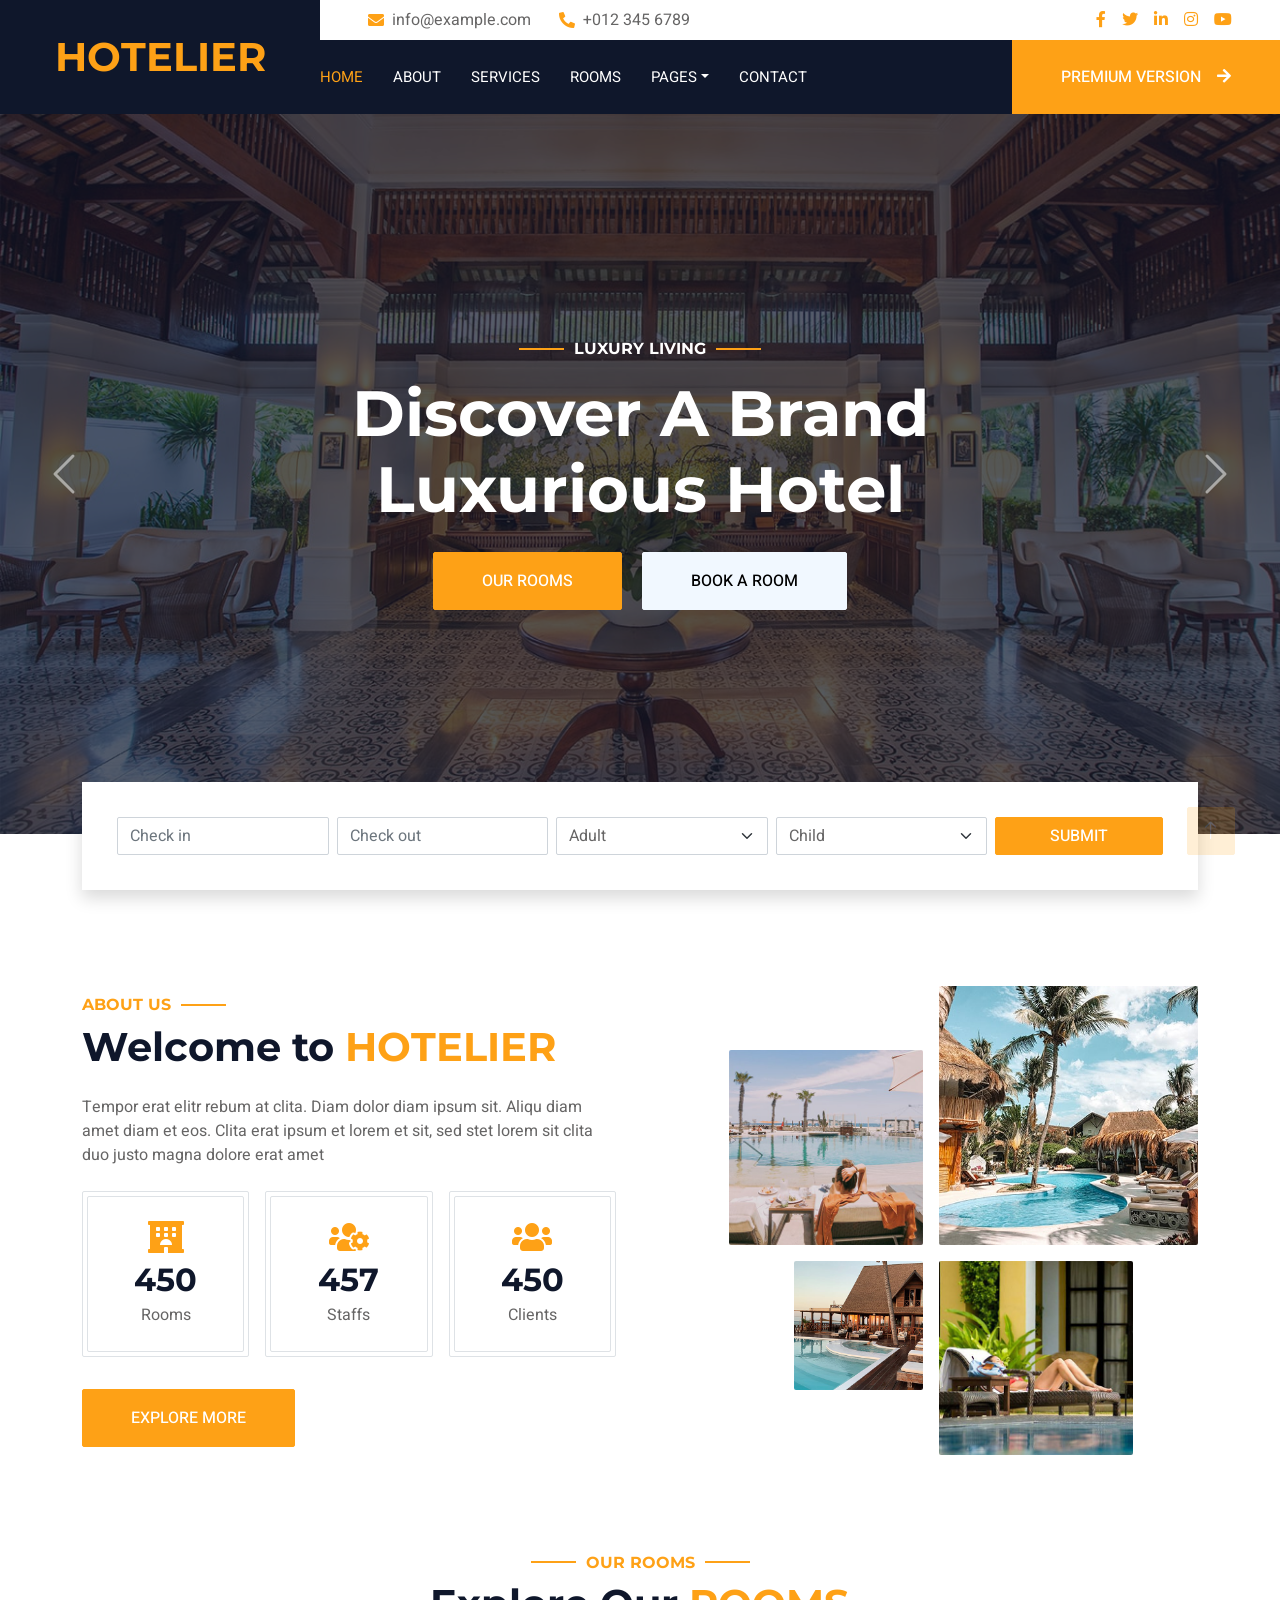
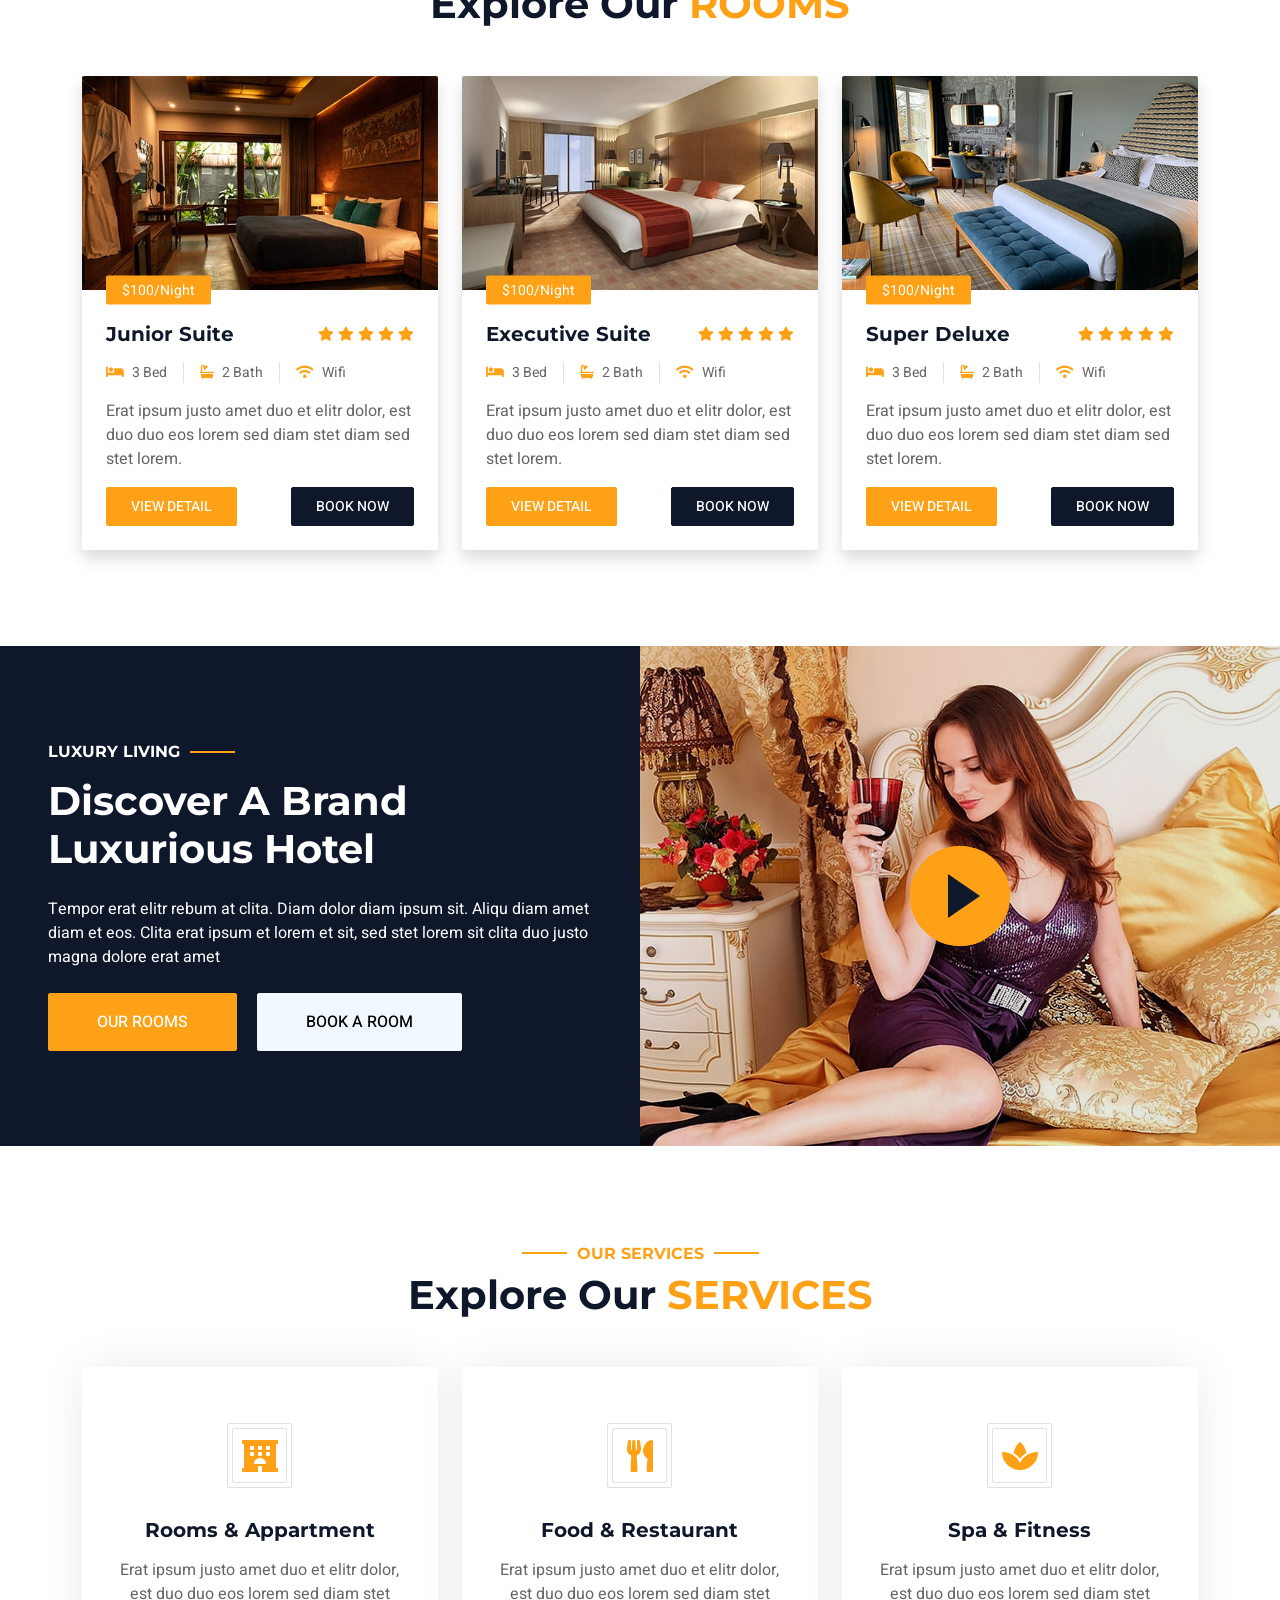
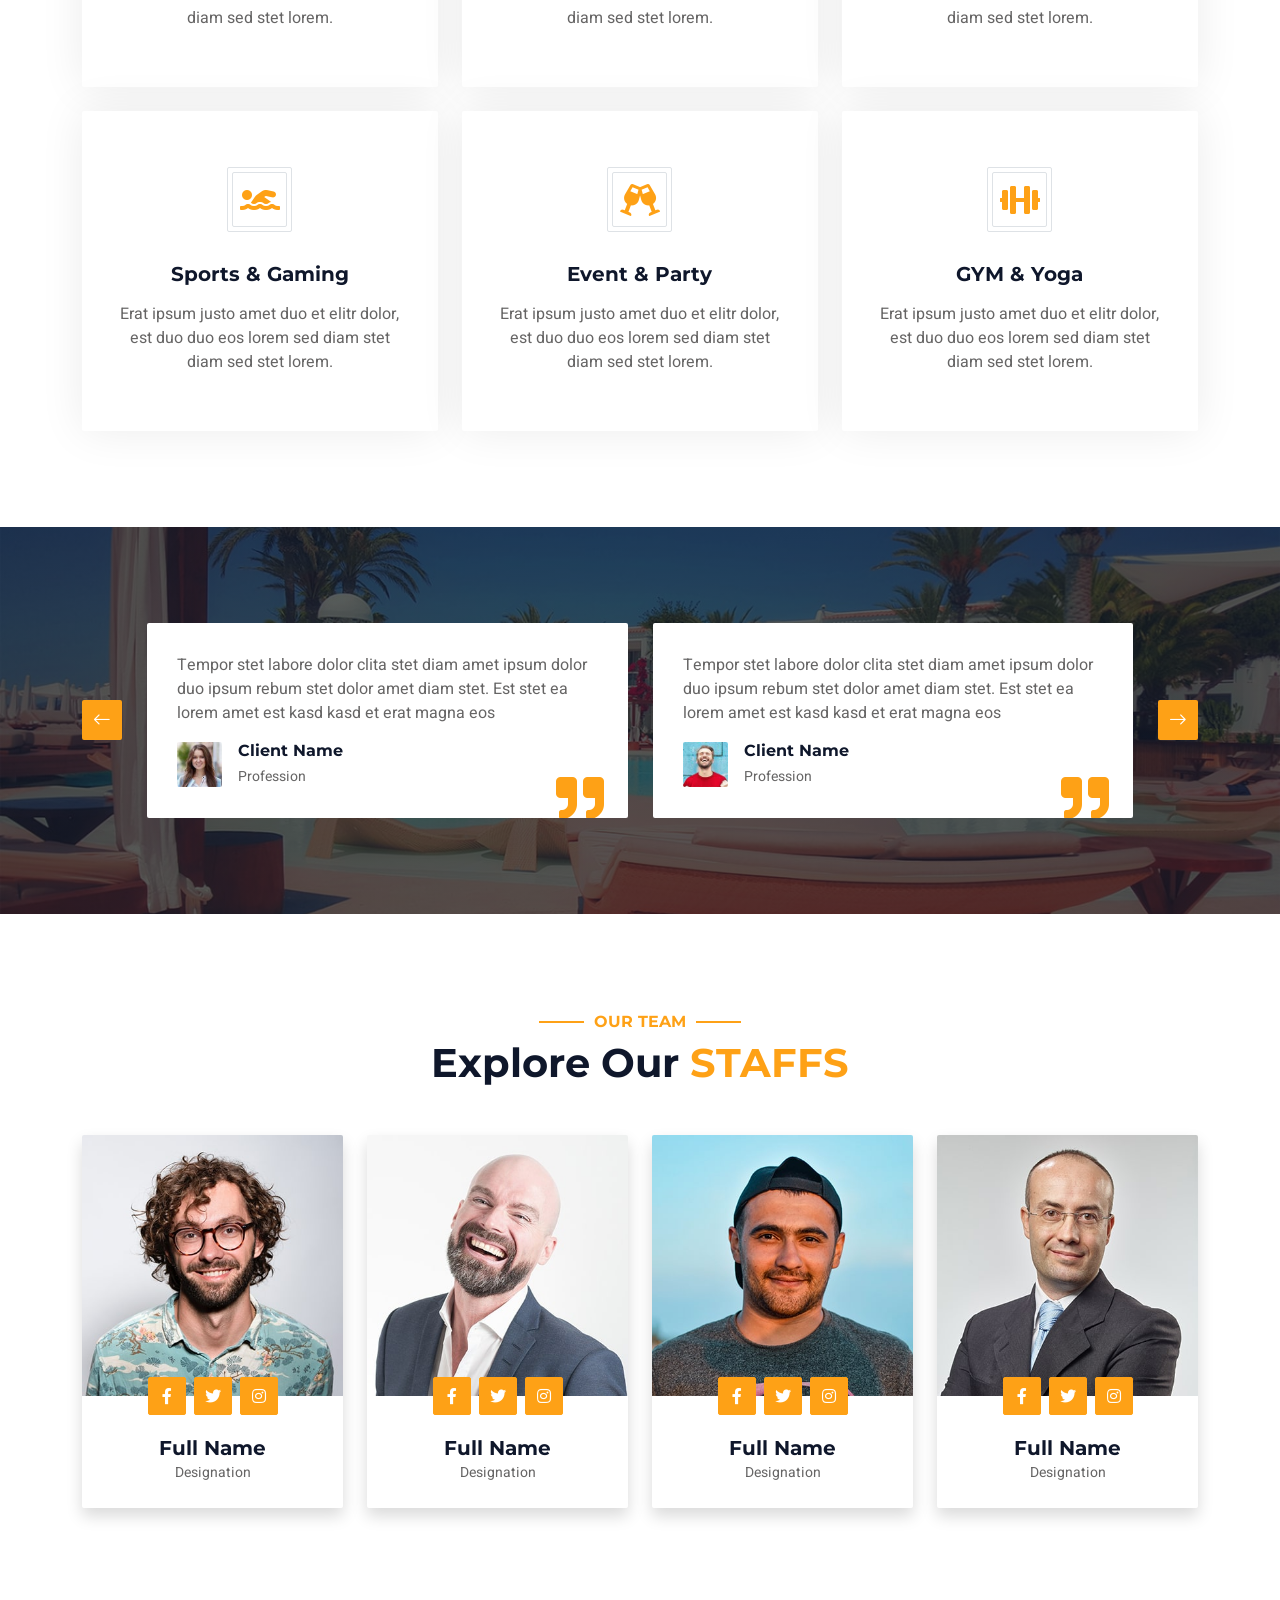
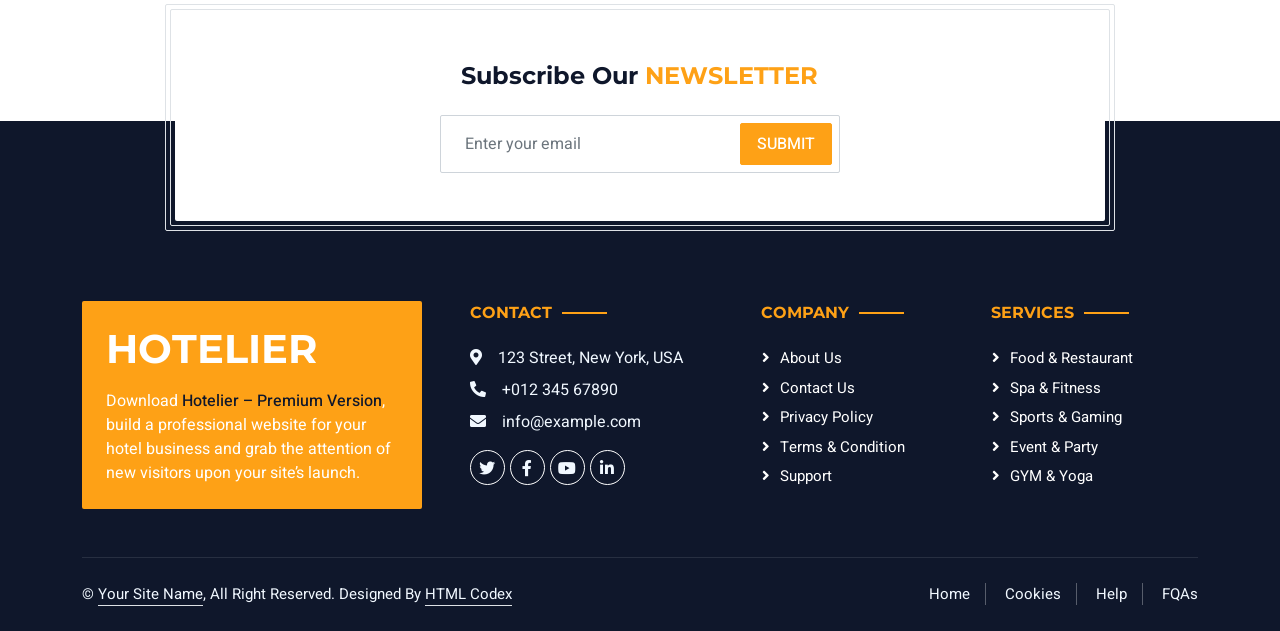
<file: Hotelier/index.html>
<!DOCTYPE html>
<html lang="en">

<head>
    <meta charset="utf-8">
    <title>Hotelier - Hotel HTML Template</title>
    <meta content="width=device-width, initial-scale=1.0" name="viewport">
    <meta content="" name="keywords">
    <meta content="" name="description">

    <!-- Favicon -->
    <link href="img/favicon.ico" rel="icon">

    <!-- Google Web Fonts -->
    <link rel="preconnect" href="https://fonts.googleapis.com">
    <link rel="preconnect" href="https://fonts.gstatic.com" crossorigin>
    <link href="https://fonts.googleapis.com/css2?family=Heebo:wght@400;500;600;700&family=Montserrat:wght@400;500;600;700&display=swap" rel="stylesheet">  

    <!-- Icon Font Stylesheet -->
    <link href="https://cdnjs.cloudflare.com/ajax/libs/font-awesome/5.10.0/css/all.min.css" rel="stylesheet">
    <link href="https://cdn.jsdelivr.net/npm/bootstrap-icons@1.4.1/font/bootstrap-icons.css" rel="stylesheet">

    <!-- Libraries Stylesheet -->
    <link href="lib/animate/animate.min.css" rel="stylesheet">
    <link href="lib/owlcarousel/assets/owl.carousel.min.css" rel="stylesheet">
    <link href="lib/tempusdominus/css/tempusdominus-bootstrap-4.min.css" rel="stylesheet" />

    <!-- Customized Bootstrap Stylesheet -->
    <link href="css/bootstrap.min.css" rel="stylesheet">

    <!-- Template Stylesheet -->
    <link href="css/style.css" rel="stylesheet">
</head>

<body>
    <div class="container-xxl bg-white p-0">
        <!-- Spinner Start -->
        <div id="spinner" class="show bg-white position-fixed translate-middle w-100 vh-100 top-50 start-50 d-flex align-items-center justify-content-center">
            <div class="spinner-border text-primary" style="width: 3rem; height: 3rem;" role="status">
                <span class="sr-only">Loading...</span>
            </div>
        </div>
        <!-- Spinner End -->

        <!-- Header Start -->
        <div class="container-fluid bg-dark px-0">
            <div class="row gx-0">
                <div class="col-lg-3 bg-dark d-none d-lg-block">
                    <a href="index.html" class="navbar-brand w-100 h-100 m-0 p-0 d-flex align-items-center justify-content-center">
                        <h1 class="m-0 text-primary text-uppercase">Hotelier</h1>
                    </a>
                </div>
                <div class="col-lg-9">
                    <div class="row gx-0 bg-white d-none d-lg-flex">
                        <div class="col-lg-7 px-5 text-start">
                            <div class="h-100 d-inline-flex align-items-center py-2 me-4">
                                <i class="fa fa-envelope text-primary me-2"></i>
                                <p class="mb-0">info@example.com</p>
                            </div>
                            <div class="h-100 d-inline-flex align-items-center py-2">
                                <i class="fa fa-phone-alt text-primary me-2"></i>
                                <p class="mb-0">+012 345 6789</p>
                            </div>
                        </div>
                        <div class="col-lg-5 px-5 text-end">
                            <div class="d-inline-flex align-items-center py-2">
                                <a class="me-3" href=""><i class="fab fa-facebook-f"></i></a>
                                <a class="me-3" href=""><i class="fab fa-twitter"></i></a>
                                <a class="me-3" href=""><i class="fab fa-linkedin-in"></i></a>
                                <a class="me-3" href=""><i class="fab fa-instagram"></i></a>
                                <a class="" href=""><i class="fab fa-youtube"></i></a>
                            </div>
                        </div>
                    </div>
                    <nav class="navbar navbar-expand-lg bg-dark navbar-dark p-3 p-lg-0">
                        <a href="index.html" class="navbar-brand d-block d-lg-none">
                            <h1 class="m-0 text-primary text-uppercase">Hotelier</h1>
                        </a>
                        <button type="button" class="navbar-toggler" data-bs-toggle="collapse" data-bs-target="#navbarCollapse">
                            <span class="navbar-toggler-icon"></span>
                        </button>
                        <div class="collapse navbar-collapse justify-content-between" id="navbarCollapse">
                            <div class="navbar-nav mr-auto py-0">
                                <a href="index.html" class="nav-item nav-link active">Home</a>
                                <a href="about.html" class="nav-item nav-link">About</a>
                                <a href="service.html" class="nav-item nav-link">Services</a>
                                <a href="room.html" class="nav-item nav-link">Rooms</a>
                                <div class="nav-item dropdown">
                                    <a href="#" class="nav-link dropdown-toggle" data-bs-toggle="dropdown">Pages</a>
                                    <div class="dropdown-menu rounded-0 m-0">
                                        <a href="booking.html" class="dropdown-item">Booking</a>
                                        <a href="team.html" class="dropdown-item">Our Team</a>
                                        <a href="testimonial.html" class="dropdown-item">Testimonial</a>
                                    </div>
                                </div>
                                <a href="contact.html" class="nav-item nav-link">Contact</a>
                            </div>
                            <a href="https://htmlcodex.com/downloading/?item=2085" class="btn btn-primary rounded-0 py-4 px-md-5 d-none d-lg-block">Premium Version<i class="fa fa-arrow-right ms-3"></i></a>
                        </div>
                    </nav>
                </div>
            </div>
        </div>
        <!-- Header End -->


        <!-- Carousel Start -->
        <div class="container-fluid p-0 mb-5">
            <div id="header-carousel" class="carousel slide" data-bs-ride="carousel">
                <div class="carousel-inner">
                    <div class="carousel-item active">
                        <img class="w-100" src="img/carousel-1.jpg" alt="Image">
                        <div class="carousel-caption d-flex flex-column align-items-center justify-content-center">
                            <div class="p-3" style="max-width: 700px;">
                                <h6 class="section-title text-white text-uppercase mb-3 animated slideInDown">Luxury Living</h6>
                                <h1 class="display-3 text-white mb-4 animated slideInDown">Discover A Brand Luxurious Hotel</h1>
                                <a href="" class="btn btn-primary py-md-3 px-md-5 me-3 animated slideInLeft">Our Rooms</a>
                                <a href="" class="btn btn-light py-md-3 px-md-5 animated slideInRight">Book A Room</a>
                            </div>
                        </div>
                    </div>
                    <div class="carousel-item">
                        <img class="w-100" src="img/carousel-2.jpg" alt="Image">
                        <div class="carousel-caption d-flex flex-column align-items-center justify-content-center">
                            <div class="p-3" style="max-width: 700px;">
                                <h6 class="section-title text-white text-uppercase mb-3 animated slideInDown">Luxury Living</h6>
                                <h1 class="display-3 text-white mb-4 animated slideInDown">Discover A Brand Luxurious Hotel</h1>
                                <a href="" class="btn btn-primary py-md-3 px-md-5 me-3 animated slideInLeft">Our Rooms</a>
                                <a href="" class="btn btn-light py-md-3 px-md-5 animated slideInRight">Book A Room</a>
                            </div>
                        </div>
                    </div>
                </div>
                <button class="carousel-control-prev" type="button" data-bs-target="#header-carousel"
                    data-bs-slide="prev">
                    <span class="carousel-control-prev-icon" aria-hidden="true"></span>
                    <span class="visually-hidden">Previous</span>
                </button>
                <button class="carousel-control-next" type="button" data-bs-target="#header-carousel"
                    data-bs-slide="next">
                    <span class="carousel-control-next-icon" aria-hidden="true"></span>
                    <span class="visually-hidden">Next</span>
                </button>
            </div>
        </div>
        <!-- Carousel End -->


        <!-- Booking Start -->
        <div class="container-fluid booking pb-5 wow fadeIn" data-wow-delay="0.1s">
            <div class="container">
                <div class="bg-white shadow" style="padding: 35px;">
                    <div class="row g-2">
                        <div class="col-md-10">
                            <div class="row g-2">
                                <div class="col-md-3">
                                    <div class="date" id="date1" data-target-input="nearest">
                                        <input type="text" class="form-control datetimepicker-input"
                                            placeholder="Check in" data-target="#date1" data-toggle="datetimepicker" />
                                    </div>
                                </div>
                                <div class="col-md-3">
                                    <div class="date" id="date2" data-target-input="nearest">
                                        <input type="text" class="form-control datetimepicker-input" placeholder="Check out" data-target="#date2" data-toggle="datetimepicker"/>
                                    </div>
                                </div>
                                <div class="col-md-3">
                                    <select class="form-select">
                                        <option selected>Adult</option>
                                        <option value="1">Adult 1</option>
                                        <option value="2">Adult 2</option>
                                        <option value="3">Adult 3</option>
                                    </select>
                                </div>
                                <div class="col-md-3">
                                    <select class="form-select">
                                        <option selected>Child</option>
                                        <option value="1">Child 1</option>
                                        <option value="2">Child 2</option>
                                        <option value="3">Child 3</option>
                                    </select>
                                </div>
                            </div>
                        </div>
                        <div class="col-md-2">
                            <button class="btn btn-primary w-100">Submit</button>
                        </div>
                    </div>
                </div>
            </div>
        </div>
        <!-- Booking End -->


        <!-- About Start -->
        <div class="container-xxl py-5">
            <div class="container">
                <div class="row g-5 align-items-center">
                    <div class="col-lg-6">
                        <h6 class="section-title text-start text-primary text-uppercase">About Us</h6>
                        <h1 class="mb-4">Welcome to <span class="text-primary text-uppercase">Hotelier</span></h1>
                        <p class="mb-4">Tempor erat elitr rebum at clita. Diam dolor diam ipsum sit. Aliqu diam amet diam et eos. Clita erat ipsum et lorem et sit, sed stet lorem sit clita duo justo magna dolore erat amet</p>
                        <div class="row g-3 pb-4">
                            <div class="col-sm-4 wow fadeIn" data-wow-delay="0.1s">
                                <div class="border rounded p-1">
                                    <div class="border rounded text-center p-4">
                                        <i class="fa fa-hotel fa-2x text-primary mb-2"></i>
                                        <h2 class="mb-1" data-toggle="counter-up">1234</h2>
                                        <p class="mb-0">Rooms</p>
                                    </div>
                                </div>
                            </div>
                            <div class="col-sm-4 wow fadeIn" data-wow-delay="0.3s">
                                <div class="border rounded p-1">
                                    <div class="border rounded text-center p-4">
                                        <i class="fa fa-users-cog fa-2x text-primary mb-2"></i>
                                        <h2 class="mb-1" data-toggle="counter-up">1234</h2>
                                        <p class="mb-0">Staffs</p>
                                    </div>
                                </div>
                            </div>
                            <div class="col-sm-4 wow fadeIn" data-wow-delay="0.5s">
                                <div class="border rounded p-1">
                                    <div class="border rounded text-center p-4">
                                        <i class="fa fa-users fa-2x text-primary mb-2"></i>
                                        <h2 class="mb-1" data-toggle="counter-up">1234</h2>
                                        <p class="mb-0">Clients</p>
                                    </div>
                                </div>
                            </div>
                        </div>
                        <a class="btn btn-primary py-3 px-5 mt-2" href="">Explore More</a>
                    </div>
                    <div class="col-lg-6">
                        <div class="row g-3">
                            <div class="col-6 text-end">
                                <img class="img-fluid rounded w-75 wow zoomIn" data-wow-delay="0.1s" src="img/about-1.jpg" style="margin-top: 25%;">
                            </div>
                            <div class="col-6 text-start">
                                <img class="img-fluid rounded w-100 wow zoomIn" data-wow-delay="0.3s" src="img/about-2.jpg">
                            </div>
                            <div class="col-6 text-end">
                                <img class="img-fluid rounded w-50 wow zoomIn" data-wow-delay="0.5s" src="img/about-3.jpg">
                            </div>
                            <div class="col-6 text-start">
                                <img class="img-fluid rounded w-75 wow zoomIn" data-wow-delay="0.7s" src="img/about-4.jpg">
                            </div>
                        </div>
                    </div>
                </div>
            </div>
        </div>
        <!-- About End -->


        <!-- Room Start -->
        <div class="container-xxl py-5">
            <div class="container">
                <div class="text-center wow fadeInUp" data-wow-delay="0.1s">
                    <h6 class="section-title text-center text-primary text-uppercase">Our Rooms</h6>
                    <h1 class="mb-5">Explore Our <span class="text-primary text-uppercase">Rooms</span></h1>
                </div>
                <div class="row g-4">
                    <div class="col-lg-4 col-md-6 wow fadeInUp" data-wow-delay="0.1s">
                        <div class="room-item shadow rounded overflow-hidden">
                            <div class="position-relative">
                                <img class="img-fluid" src="img/room-1.jpg" alt="">
                                <small class="position-absolute start-0 top-100 translate-middle-y bg-primary text-white rounded py-1 px-3 ms-4">$100/Night</small>
                            </div>
                            <div class="p-4 mt-2">
                                <div class="d-flex justify-content-between mb-3">
                                    <h5 class="mb-0">Junior Suite</h5>
                                    <div class="ps-2">
                                        <small class="fa fa-star text-primary"></small>
                                        <small class="fa fa-star text-primary"></small>
                                        <small class="fa fa-star text-primary"></small>
                                        <small class="fa fa-star text-primary"></small>
                                        <small class="fa fa-star text-primary"></small>
                                    </div>
                                </div>
                                <div class="d-flex mb-3">
                                    <small class="border-end me-3 pe-3"><i class="fa fa-bed text-primary me-2"></i>3 Bed</small>
                                    <small class="border-end me-3 pe-3"><i class="fa fa-bath text-primary me-2"></i>2 Bath</small>
                                    <small><i class="fa fa-wifi text-primary me-2"></i>Wifi</small>
                                </div>
                                <p class="text-body mb-3">Erat ipsum justo amet duo et elitr dolor, est duo duo eos lorem sed diam stet diam sed stet lorem.</p>
                                <div class="d-flex justify-content-between">
                                    <a class="btn btn-sm btn-primary rounded py-2 px-4" href="">View Detail</a>
                                    <a class="btn btn-sm btn-dark rounded py-2 px-4" href="">Book Now</a>
                                </div>
                            </div>
                        </div>
                    </div>
                    <div class="col-lg-4 col-md-6 wow fadeInUp" data-wow-delay="0.3s">
                        <div class="room-item shadow rounded overflow-hidden">
                            <div class="position-relative">
                                <img class="img-fluid" src="img/room-2.jpg" alt="">
                                <small class="position-absolute start-0 top-100 translate-middle-y bg-primary text-white rounded py-1 px-3 ms-4">$100/Night</small>
                            </div>
                            <div class="p-4 mt-2">
                                <div class="d-flex justify-content-between mb-3">
                                    <h5 class="mb-0">Executive Suite</h5>
                                    <div class="ps-2">
                                        <small class="fa fa-star text-primary"></small>
                                        <small class="fa fa-star text-primary"></small>
                                        <small class="fa fa-star text-primary"></small>
                                        <small class="fa fa-star text-primary"></small>
                                        <small class="fa fa-star text-primary"></small>
                                    </div>
                                </div>
                                <div class="d-flex mb-3">
                                    <small class="border-end me-3 pe-3"><i class="fa fa-bed text-primary me-2"></i>3 Bed</small>
                                    <small class="border-end me-3 pe-3"><i class="fa fa-bath text-primary me-2"></i>2 Bath</small>
                                    <small><i class="fa fa-wifi text-primary me-2"></i>Wifi</small>
                                </div>
                                <p class="text-body mb-3">Erat ipsum justo amet duo et elitr dolor, est duo duo eos lorem sed diam stet diam sed stet lorem.</p>
                                <div class="d-flex justify-content-between">
                                    <a class="btn btn-sm btn-primary rounded py-2 px-4" href="">View Detail</a>
                                    <a class="btn btn-sm btn-dark rounded py-2 px-4" href="">Book Now</a>
                                </div>
                            </div>
                        </div>
                    </div>
                    <div class="col-lg-4 col-md-6 wow fadeInUp" data-wow-delay="0.6s">
                        <div class="room-item shadow rounded overflow-hidden">
                            <div class="position-relative">
                                <img class="img-fluid" src="img/room-3.jpg" alt="">
                                <small class="position-absolute start-0 top-100 translate-middle-y bg-primary text-white rounded py-1 px-3 ms-4">$100/Night</small>
                            </div>
                            <div class="p-4 mt-2">
                                <div class="d-flex justify-content-between mb-3">
                                    <h5 class="mb-0">Super Deluxe</h5>
                                    <div class="ps-2">
                                        <small class="fa fa-star text-primary"></small>
                                        <small class="fa fa-star text-primary"></small>
                                        <small class="fa fa-star text-primary"></small>
                                        <small class="fa fa-star text-primary"></small>
                                        <small class="fa fa-star text-primary"></small>
                                    </div>
                                </div>
                                <div class="d-flex mb-3">
                                    <small class="border-end me-3 pe-3"><i class="fa fa-bed text-primary me-2"></i>3 Bed</small>
                                    <small class="border-end me-3 pe-3"><i class="fa fa-bath text-primary me-2"></i>2 Bath</small>
                                    <small><i class="fa fa-wifi text-primary me-2"></i>Wifi</small>
                                </div>
                                <p class="text-body mb-3">Erat ipsum justo amet duo et elitr dolor, est duo duo eos lorem sed diam stet diam sed stet lorem.</p>
                                <div class="d-flex justify-content-between">
                                    <a class="btn btn-sm btn-primary rounded py-2 px-4" href="">View Detail</a>
                                    <a class="btn btn-sm btn-dark rounded py-2 px-4" href="">Book Now</a>
                                </div>
                            </div>
                        </div>
                    </div>
                </div>
            </div>
        </div>
        <!-- Room End -->


        <!-- Video Start -->
        <div class="container-xxl py-5 px-0 wow zoomIn" data-wow-delay="0.1s">
            <div class="row g-0">
                <div class="col-md-6 bg-dark d-flex align-items-center">
                    <div class="p-5">
                        <h6 class="section-title text-start text-white text-uppercase mb-3">Luxury Living</h6>
                        <h1 class="text-white mb-4">Discover A Brand Luxurious Hotel</h1>
                        <p class="text-white mb-4">Tempor erat elitr rebum at clita. Diam dolor diam ipsum sit. Aliqu diam amet diam et eos. Clita erat ipsum et lorem et sit, sed stet lorem sit clita duo justo magna dolore erat amet</p>
                        <a href="" class="btn btn-primary py-md-3 px-md-5 me-3">Our Rooms</a>
                        <a href="" class="btn btn-light py-md-3 px-md-5">Book A Room</a>
                    </div>
                </div>
                <div class="col-md-6">
                    <div class="video">
                        <button type="button" class="btn-play" data-bs-toggle="modal" data-src="https://www.youtube.com/embed/DWRcNpR6Kdc" data-bs-target="#videoModal">
                            <span></span>
                        </button>
                    </div>
                </div>
            </div>
        </div>

        <div class="modal fade" id="videoModal" tabindex="-1" aria-labelledby="exampleModalLabel" aria-hidden="true">
            <div class="modal-dialog">
                <div class="modal-content rounded-0">
                    <div class="modal-header">
                        <h5 class="modal-title" id="exampleModalLabel">Youtube Video</h5>
                        <button type="button" class="btn-close" data-bs-dismiss="modal" aria-label="Close"></button>
                    </div>
                    <div class="modal-body">
                        <!-- 16:9 aspect ratio -->
                        <div class="ratio ratio-16x9">
                            <iframe class="embed-responsive-item" src="" id="video" allowfullscreen allowscriptaccess="always"
                                allow="autoplay"></iframe>
                        </div>
                    </div>
                </div>
            </div>
        </div>
        <!-- Video Start -->


        <!-- Service Start -->
        <div class="container-xxl py-5">
            <div class="container">
                <div class="text-center wow fadeInUp" data-wow-delay="0.1s">
                    <h6 class="section-title text-center text-primary text-uppercase">Our Services</h6>
                    <h1 class="mb-5">Explore Our <span class="text-primary text-uppercase">Services</span></h1>
                </div>
                <div class="row g-4">
                    <div class="col-lg-4 col-md-6 wow fadeInUp" data-wow-delay="0.1s">
                        <a class="service-item rounded" href="">
                            <div class="service-icon bg-transparent border rounded p-1">
                                <div class="w-100 h-100 border rounded d-flex align-items-center justify-content-center">
                                    <i class="fa fa-hotel fa-2x text-primary"></i>
                                </div>
                            </div>
                            <h5 class="mb-3">Rooms & Appartment</h5>
                            <p class="text-body mb-0">Erat ipsum justo amet duo et elitr dolor, est duo duo eos lorem sed diam stet diam sed stet lorem.</p>
                        </a>
                    </div>
                    <div class="col-lg-4 col-md-6 wow fadeInUp" data-wow-delay="0.2s">
                        <a class="service-item rounded" href="">
                            <div class="service-icon bg-transparent border rounded p-1">
                                <div class="w-100 h-100 border rounded d-flex align-items-center justify-content-center">
                                    <i class="fa fa-utensils fa-2x text-primary"></i>
                                </div>
                            </div>
                            <h5 class="mb-3">Food & Restaurant</h5>
                            <p class="text-body mb-0">Erat ipsum justo amet duo et elitr dolor, est duo duo eos lorem sed diam stet diam sed stet lorem.</p>
                        </a>
                    </div>
                    <div class="col-lg-4 col-md-6 wow fadeInUp" data-wow-delay="0.3s">
                        <a class="service-item rounded" href="">
                            <div class="service-icon bg-transparent border rounded p-1">
                                <div class="w-100 h-100 border rounded d-flex align-items-center justify-content-center">
                                    <i class="fa fa-spa fa-2x text-primary"></i>
                                </div>
                            </div>
                            <h5 class="mb-3">Spa & Fitness</h5>
                            <p class="text-body mb-0">Erat ipsum justo amet duo et elitr dolor, est duo duo eos lorem sed diam stet diam sed stet lorem.</p>
                        </a>
                    </div>
                    <div class="col-lg-4 col-md-6 wow fadeInUp" data-wow-delay="0.4s">
                        <a class="service-item rounded" href="">
                            <div class="service-icon bg-transparent border rounded p-1">
                                <div class="w-100 h-100 border rounded d-flex align-items-center justify-content-center">
                                    <i class="fa fa-swimmer fa-2x text-primary"></i>
                                </div>
                            </div>
                            <h5 class="mb-3">Sports & Gaming</h5>
                            <p class="text-body mb-0">Erat ipsum justo amet duo et elitr dolor, est duo duo eos lorem sed diam stet diam sed stet lorem.</p>
                        </a>
                    </div>
                    <div class="col-lg-4 col-md-6 wow fadeInUp" data-wow-delay="0.5s">
                        <a class="service-item rounded" href="">
                            <div class="service-icon bg-transparent border rounded p-1">
                                <div class="w-100 h-100 border rounded d-flex align-items-center justify-content-center">
                                    <i class="fa fa-glass-cheers fa-2x text-primary"></i>
                                </div>
                            </div>
                            <h5 class="mb-3">Event & Party</h5>
                            <p class="text-body mb-0">Erat ipsum justo amet duo et elitr dolor, est duo duo eos lorem sed diam stet diam sed stet lorem.</p>
                        </a>
                    </div>
                    <div class="col-lg-4 col-md-6 wow fadeInUp" data-wow-delay="0.6s">
                        <a class="service-item rounded" href="">
                            <div class="service-icon bg-transparent border rounded p-1">
                                <div class="w-100 h-100 border rounded d-flex align-items-center justify-content-center">
                                    <i class="fa fa-dumbbell fa-2x text-primary"></i>
                                </div>
                            </div>
                            <h5 class="mb-3">GYM & Yoga</h5>
                            <p class="text-body mb-0">Erat ipsum justo amet duo et elitr dolor, est duo duo eos lorem sed diam stet diam sed stet lorem.</p>
                        </a>
                    </div>
                </div>
            </div>
        </div>
        <!-- Service End -->


        <!-- Testimonial Start -->
        <div class="container-xxl testimonial my-5 py-5 bg-dark wow zoomIn" data-wow-delay="0.1s">
            <div class="container">
                <div class="owl-carousel testimonial-carousel py-5">
                    <div class="testimonial-item position-relative bg-white rounded overflow-hidden">
                        <p>Tempor stet labore dolor clita stet diam amet ipsum dolor duo ipsum rebum stet dolor amet diam stet. Est stet ea lorem amet est kasd kasd et erat magna eos</p>
                        <div class="d-flex align-items-center">
                            <img class="img-fluid flex-shrink-0 rounded" src="img/testimonial-1.jpg" style="width: 45px; height: 45px;">
                            <div class="ps-3">
                                <h6 class="fw-bold mb-1">Client Name</h6>
                                <small>Profession</small>
                            </div>
                        </div>
                        <i class="fa fa-quote-right fa-3x text-primary position-absolute end-0 bottom-0 me-4 mb-n1"></i>
                    </div>
                    <div class="testimonial-item position-relative bg-white rounded overflow-hidden">
                        <p>Tempor stet labore dolor clita stet diam amet ipsum dolor duo ipsum rebum stet dolor amet diam stet. Est stet ea lorem amet est kasd kasd et erat magna eos</p>
                        <div class="d-flex align-items-center">
                            <img class="img-fluid flex-shrink-0 rounded" src="img/testimonial-2.jpg" style="width: 45px; height: 45px;">
                            <div class="ps-3">
                                <h6 class="fw-bold mb-1">Client Name</h6>
                                <small>Profession</small>
                            </div>
                        </div>
                        <i class="fa fa-quote-right fa-3x text-primary position-absolute end-0 bottom-0 me-4 mb-n1"></i>
                    </div>
                    <div class="testimonial-item position-relative bg-white rounded overflow-hidden">
                        <p>Tempor stet labore dolor clita stet diam amet ipsum dolor duo ipsum rebum stet dolor amet diam stet. Est stet ea lorem amet est kasd kasd et erat magna eos</p>
                        <div class="d-flex align-items-center">
                            <img class="img-fluid flex-shrink-0 rounded" src="img/testimonial-3.jpg" style="width: 45px; height: 45px;">
                            <div class="ps-3">
                                <h6 class="fw-bold mb-1">Client Name</h6>
                                <small>Profession</small>
                            </div>
                        </div>
                        <i class="fa fa-quote-right fa-3x text-primary position-absolute end-0 bottom-0 me-4 mb-n1"></i>
                    </div>
                </div>
            </div>
        </div>
        <!-- Testimonial End -->


        <!-- Team Start -->
        <div class="container-xxl py-5">
            <div class="container">
                <div class="text-center wow fadeInUp" data-wow-delay="0.1s">
                    <h6 class="section-title text-center text-primary text-uppercase">Our Team</h6>
                    <h1 class="mb-5">Explore Our <span class="text-primary text-uppercase">Staffs</span></h1>
                </div>
                <div class="row g-4">
                    <div class="col-lg-3 col-md-6 wow fadeInUp" data-wow-delay="0.1s">
                        <div class="rounded shadow overflow-hidden">
                            <div class="position-relative">
                                <img class="img-fluid" src="img/team-1.jpg" alt="">
                                <div class="position-absolute start-50 top-100 translate-middle d-flex align-items-center">
                                    <a class="btn btn-square btn-primary mx-1" href=""><i class="fab fa-facebook-f"></i></a>
                                    <a class="btn btn-square btn-primary mx-1" href=""><i class="fab fa-twitter"></i></a>
                                    <a class="btn btn-square btn-primary mx-1" href=""><i class="fab fa-instagram"></i></a>
                                </div>
                            </div>
                            <div class="text-center p-4 mt-3">
                                <h5 class="fw-bold mb-0">Full Name</h5>
                                <small>Designation</small>
                            </div>
                        </div>
                    </div>
                    <div class="col-lg-3 col-md-6 wow fadeInUp" data-wow-delay="0.3s">
                        <div class="rounded shadow overflow-hidden">
                            <div class="position-relative">
                                <img class="img-fluid" src="img/team-2.jpg" alt="">
                                <div class="position-absolute start-50 top-100 translate-middle d-flex align-items-center">
                                    <a class="btn btn-square btn-primary mx-1" href=""><i class="fab fa-facebook-f"></i></a>
                                    <a class="btn btn-square btn-primary mx-1" href=""><i class="fab fa-twitter"></i></a>
                                    <a class="btn btn-square btn-primary mx-1" href=""><i class="fab fa-instagram"></i></a>
                                </div>
                            </div>
                            <div class="text-center p-4 mt-3">
                                <h5 class="fw-bold mb-0">Full Name</h5>
                                <small>Designation</small>
                            </div>
                        </div>
                    </div>
                    <div class="col-lg-3 col-md-6 wow fadeInUp" data-wow-delay="0.5s">
                        <div class="rounded shadow overflow-hidden">
                            <div class="position-relative">
                                <img class="img-fluid" src="img/team-3.jpg" alt="">
                                <div class="position-absolute start-50 top-100 translate-middle d-flex align-items-center">
                                    <a class="btn btn-square btn-primary mx-1" href=""><i class="fab fa-facebook-f"></i></a>
                                    <a class="btn btn-square btn-primary mx-1" href=""><i class="fab fa-twitter"></i></a>
                                    <a class="btn btn-square btn-primary mx-1" href=""><i class="fab fa-instagram"></i></a>
                                </div>
                            </div>
                            <div class="text-center p-4 mt-3">
                                <h5 class="fw-bold mb-0">Full Name</h5>
                                <small>Designation</small>
                            </div>
                        </div>
                    </div>
                    <div class="col-lg-3 col-md-6 wow fadeInUp" data-wow-delay="0.7s">
                        <div class="rounded shadow overflow-hidden">
                            <div class="position-relative">
                                <img class="img-fluid" src="img/team-4.jpg" alt="">
                                <div class="position-absolute start-50 top-100 translate-middle d-flex align-items-center">
                                    <a class="btn btn-square btn-primary mx-1" href=""><i class="fab fa-facebook-f"></i></a>
                                    <a class="btn btn-square btn-primary mx-1" href=""><i class="fab fa-twitter"></i></a>
                                    <a class="btn btn-square btn-primary mx-1" href=""><i class="fab fa-instagram"></i></a>
                                </div>
                            </div>
                            <div class="text-center p-4 mt-3">
                                <h5 class="fw-bold mb-0">Full Name</h5>
                                <small>Designation</small>
                            </div>
                        </div>
                    </div>
                </div>
            </div>
        </div>
        <!-- Team End -->


        <!-- Newsletter Start -->
        <div class="container newsletter mt-5 wow fadeIn" data-wow-delay="0.1s">
            <div class="row justify-content-center">
                <div class="col-lg-10 border rounded p-1">
                    <div class="border rounded text-center p-1">
                        <div class="bg-white rounded text-center p-5">
                            <h4 class="mb-4">Subscribe Our <span class="text-primary text-uppercase">Newsletter</span></h4>
                            <div class="position-relative mx-auto" style="max-width: 400px;">
                                <input class="form-control w-100 py-3 ps-4 pe-5" type="text" placeholder="Enter your email">
                                <button type="button" class="btn btn-primary py-2 px-3 position-absolute top-0 end-0 mt-2 me-2">Submit</button>
                            </div>
                        </div>
                    </div>
                </div>
            </div>
        </div>
        <!-- Newsletter Start -->
        

        <!-- Footer Start -->
        <div class="container-fluid bg-dark text-light footer wow fadeIn" data-wow-delay="0.1s">
            <div class="container pb-5">
                <div class="row g-5">
                    <div class="col-md-6 col-lg-4">
                        <div class="bg-primary rounded p-4">
                            <a href="index.html"><h1 class="text-white text-uppercase mb-3">Hotelier</h1></a>
                            <p class="text-white mb-0">
								Download <a class="text-dark fw-medium" href="https://htmlcodex.com/downloading/?item=2085">Hotelier – Premium Version</a>, build a professional website for your hotel business and grab the attention of new visitors upon your site’s launch.
							</p>
                        </div>
                    </div>
                    <div class="col-md-6 col-lg-3">
                        <h6 class="section-title text-start text-primary text-uppercase mb-4">Contact</h6>
                        <p class="mb-2"><i class="fa fa-map-marker-alt me-3"></i>123 Street, New York, USA</p>
                        <p class="mb-2"><i class="fa fa-phone-alt me-3"></i>+012 345 67890</p>
                        <p class="mb-2"><i class="fa fa-envelope me-3"></i>info@example.com</p>
                        <div class="d-flex pt-2">
                            <a class="btn btn-outline-light btn-social" href=""><i class="fab fa-twitter"></i></a>
                            <a class="btn btn-outline-light btn-social" href=""><i class="fab fa-facebook-f"></i></a>
                            <a class="btn btn-outline-light btn-social" href=""><i class="fab fa-youtube"></i></a>
                            <a class="btn btn-outline-light btn-social" href=""><i class="fab fa-linkedin-in"></i></a>
                        </div>
                    </div>
                    <div class="col-lg-5 col-md-12">
                        <div class="row gy-5 g-4">
                            <div class="col-md-6">
                                <h6 class="section-title text-start text-primary text-uppercase mb-4">Company</h6>
                                <a class="btn btn-link" href="">About Us</a>
                                <a class="btn btn-link" href="">Contact Us</a>
                                <a class="btn btn-link" href="">Privacy Policy</a>
                                <a class="btn btn-link" href="">Terms & Condition</a>
                                <a class="btn btn-link" href="">Support</a>
                            </div>
                            <div class="col-md-6">
                                <h6 class="section-title text-start text-primary text-uppercase mb-4">Services</h6>
                                <a class="btn btn-link" href="">Food & Restaurant</a>
                                <a class="btn btn-link" href="">Spa & Fitness</a>
                                <a class="btn btn-link" href="">Sports & Gaming</a>
                                <a class="btn btn-link" href="">Event & Party</a>
                                <a class="btn btn-link" href="">GYM & Yoga</a>
                            </div>
                        </div>
                    </div>
                </div>
            </div>
            <div class="container">
                <div class="copyright">
                    <div class="row">
                        <div class="col-md-6 text-center text-md-start mb-3 mb-md-0">
                            &copy; <a class="border-bottom" href="#">Your Site Name</a>, All Right Reserved. 
							<!--/*** The author’s attribution link must remain intact in the template. ***/-->
                            <!--/*** If you wish to remove this credit link, please purchase the Pro Version . ***/-->
                            Designed By <a class="border-bottom" href="https://htmlcodex.com">HTML Codex</a>
                        </div>
                        <div class="col-md-6 text-center text-md-end">
                            <div class="footer-menu">
                                <a href="">Home</a>
                                <a href="">Cookies</a>
                                <a href="">Help</a>
                                <a href="">FQAs</a>
                            </div>
                        </div>
                    </div>
                </div>
            </div>
        </div>
        <!-- Footer End -->


        <!-- Back to Top -->
        <a href="#" class="btn btn-lg btn-primary btn-lg-square back-to-top"><i class="bi bi-arrow-up"></i></a>
    </div>

    <!-- JavaScript Libraries -->
    <script src="https://code.jquery.com/jquery-3.4.1.min.js"></script>
    <script src="https://cdn.jsdelivr.net/npm/bootstrap@5.0.0/dist/js/bootstrap.bundle.min.js"></script>
    <script src="lib/wow/wow.min.js"></script>
    <script src="lib/easing/easing.min.js"></script>
    <script src="lib/waypoints/waypoints.min.js"></script>
    <script src="lib/counterup/counterup.min.js"></script>
    <script src="lib/owlcarousel/owl.carousel.min.js"></script>
    <script src="lib/tempusdominus/js/moment.min.js"></script>
    <script src="lib/tempusdominus/js/moment-timezone.min.js"></script>
    <script src="lib/tempusdominus/js/tempusdominus-bootstrap-4.min.js"></script>

    <!-- Template Javascript -->
    <script src="js/main.js"></script>
</body>

</html>
</file>
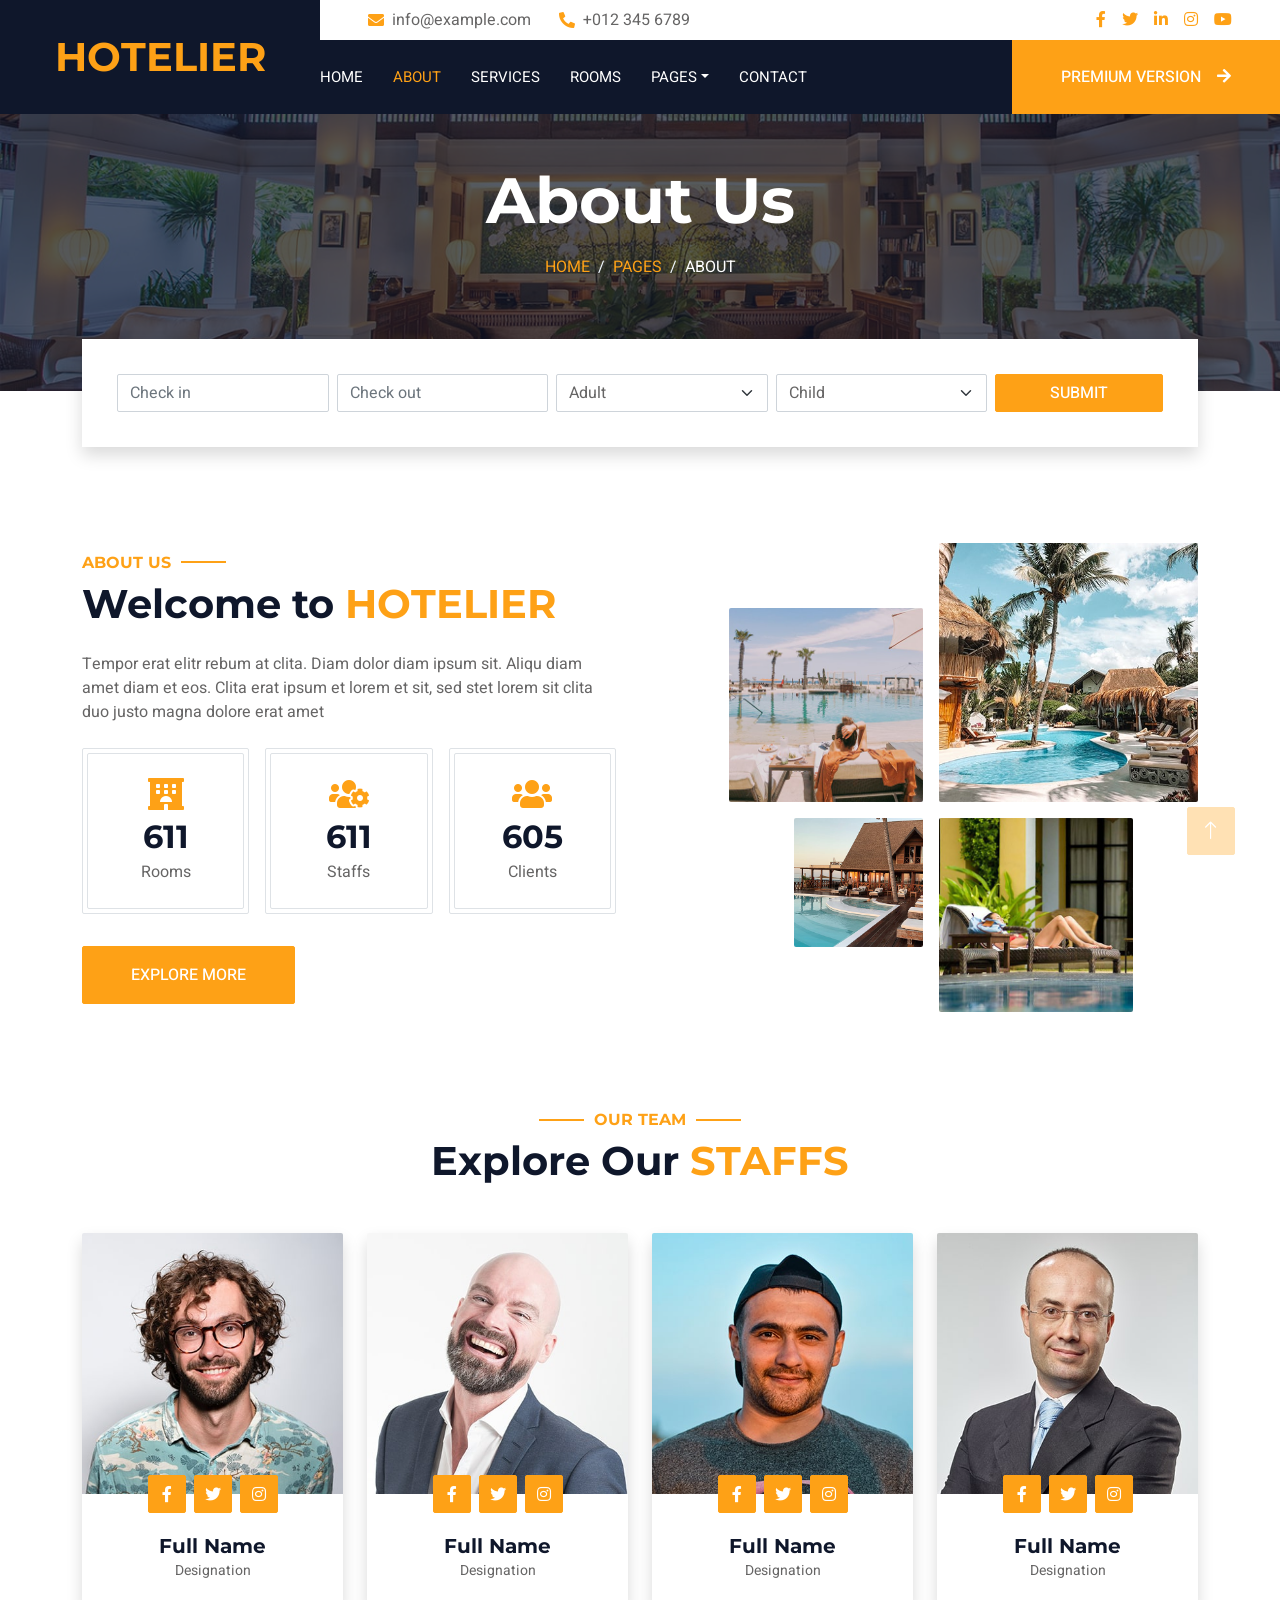
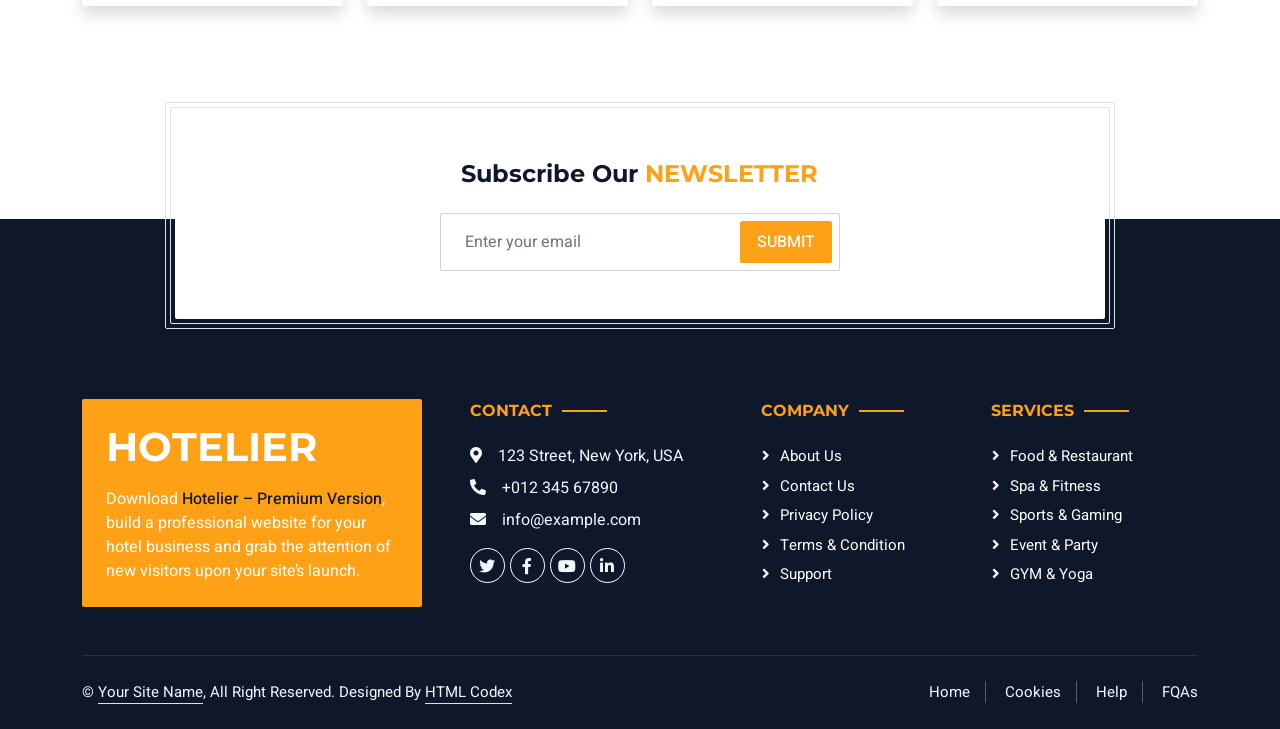
<file: Hotelier/about.html>
<!DOCTYPE html>
<html lang="en">

<head>
    <meta charset="utf-8">
    <title>Hotelier - Hotel HTML Template</title>
    <meta content="width=device-width, initial-scale=1.0" name="viewport">
    <meta content="" name="keywords">
    <meta content="" name="description">

    <!-- Favicon -->
    <link href="img/favicon.ico" rel="icon">

    <!-- Google Web Fonts -->
    <link rel="preconnect" href="https://fonts.googleapis.com">
    <link rel="preconnect" href="https://fonts.gstatic.com" crossorigin>
    <link href="https://fonts.googleapis.com/css2?family=Heebo:wght@400;500;600;700&family=Montserrat:wght@400;500;600;700&display=swap" rel="stylesheet">  

    <!-- Icon Font Stylesheet -->
    <link href="https://cdnjs.cloudflare.com/ajax/libs/font-awesome/5.10.0/css/all.min.css" rel="stylesheet">
    <link href="https://cdn.jsdelivr.net/npm/bootstrap-icons@1.4.1/font/bootstrap-icons.css" rel="stylesheet">

    <!-- Libraries Stylesheet -->
    <link href="lib/animate/animate.min.css" rel="stylesheet">
    <link href="lib/owlcarousel/assets/owl.carousel.min.css" rel="stylesheet">
    <link href="lib/tempusdominus/css/tempusdominus-bootstrap-4.min.css" rel="stylesheet" />

    <!-- Customized Bootstrap Stylesheet -->
    <link href="css/bootstrap.min.css" rel="stylesheet">

    <!-- Template Stylesheet -->
    <link href="css/style.css" rel="stylesheet">
</head>

<body>
    <div class="container-xxl bg-white p-0">
        <!-- Spinner Start -->
        <div id="spinner" class="show bg-white position-fixed translate-middle w-100 vh-100 top-50 start-50 d-flex align-items-center justify-content-center">
            <div class="spinner-border text-primary" style="width: 3rem; height: 3rem;" role="status">
                <span class="sr-only">Loading...</span>
            </div>
        </div>
        <!-- Spinner End -->

        <!-- Header Start -->
        <div class="container-fluid bg-dark px-0">
            <div class="row gx-0">
                <div class="col-lg-3 bg-dark d-none d-lg-block">
                    <a href="index.html" class="navbar-brand w-100 h-100 m-0 p-0 d-flex align-items-center justify-content-center">
                        <h1 class="m-0 text-primary text-uppercase">Hotelier</h1>
                    </a>
                </div>
                <div class="col-lg-9">
                    <div class="row gx-0 bg-white d-none d-lg-flex">
                        <div class="col-lg-7 px-5 text-start">
                            <div class="h-100 d-inline-flex align-items-center py-2 me-4">
                                <i class="fa fa-envelope text-primary me-2"></i>
                                <p class="mb-0">info@example.com</p>
                            </div>
                            <div class="h-100 d-inline-flex align-items-center py-2">
                                <i class="fa fa-phone-alt text-primary me-2"></i>
                                <p class="mb-0">+012 345 6789</p>
                            </div>
                        </div>
                        <div class="col-lg-5 px-5 text-end">
                            <div class="d-inline-flex align-items-center py-2">
                                <a class="me-3" href=""><i class="fab fa-facebook-f"></i></a>
                                <a class="me-3" href=""><i class="fab fa-twitter"></i></a>
                                <a class="me-3" href=""><i class="fab fa-linkedin-in"></i></a>
                                <a class="me-3" href=""><i class="fab fa-instagram"></i></a>
                                <a class="" href=""><i class="fab fa-youtube"></i></a>
                            </div>
                        </div>
                    </div>
                    <nav class="navbar navbar-expand-lg bg-dark navbar-dark p-3 p-lg-0">
                        <a href="index.html" class="navbar-brand d-block d-lg-none">
                            <h1 class="m-0 text-primary text-uppercase">Hotelier</h1>
                        </a>
                        <button type="button" class="navbar-toggler" data-bs-toggle="collapse" data-bs-target="#navbarCollapse">
                            <span class="navbar-toggler-icon"></span>
                        </button>
                        <div class="collapse navbar-collapse justify-content-between" id="navbarCollapse">
                            <div class="navbar-nav mr-auto py-0">
                                <a href="index.html" class="nav-item nav-link">Home</a>
                                <a href="about.html" class="nav-item nav-link active">About</a>
                                <a href="service.html" class="nav-item nav-link">Services</a>
                                <a href="room.html" class="nav-item nav-link">Rooms</a>
                                <div class="nav-item dropdown">
                                    <a href="#" class="nav-link dropdown-toggle" data-bs-toggle="dropdown">Pages</a>
                                    <div class="dropdown-menu rounded-0 m-0">
                                        <a href="booking.html" class="dropdown-item">Booking</a>
                                        <a href="team.html" class="dropdown-item">Our Team</a>
                                        <a href="testimonial.html" class="dropdown-item">Testimonial</a>
                                    </div>
                                </div>
                                <a href="contact.html" class="nav-item nav-link">Contact</a>
                            </div>
                            <a href="https://htmlcodex.com/downloading/?item=2085" class="btn btn-primary rounded-0 py-4 px-md-5 d-none d-lg-block">Premium Version<i class="fa fa-arrow-right ms-3"></i></a>
                        </div>
                    </nav>
                </div>
            </div>
        </div>
        <!-- Header End -->


        <!-- Page Header Start -->
        <div class="container-fluid page-header mb-5 p-0" style="background-image: url(img/carousel-1.jpg);">
            <div class="container-fluid page-header-inner py-5">
                <div class="container text-center pb-5">
                    <h1 class="display-3 text-white mb-3 animated slideInDown">About Us</h1>
                    <nav aria-label="breadcrumb">
                        <ol class="breadcrumb justify-content-center text-uppercase">
                            <li class="breadcrumb-item"><a href="#">Home</a></li>
                            <li class="breadcrumb-item"><a href="#">Pages</a></li>
                            <li class="breadcrumb-item text-white active" aria-current="page">About</li>
                        </ol>
                    </nav>
                </div>
            </div>
        </div>
        <!-- Page Header End -->


        <!-- Booking Start -->
        <div class="container-fluid booking pb-5 wow fadeIn" data-wow-delay="0.1s">
            <div class="container">
                <div class="bg-white shadow" style="padding: 35px;">
                    <div class="row g-2">
                        <div class="col-md-10">
                            <div class="row g-2">
                                <div class="col-md-3">
                                    <div class="date" id="date1" data-target-input="nearest">
                                        <input type="text" class="form-control datetimepicker-input"
                                            placeholder="Check in" data-target="#date1" data-toggle="datetimepicker" />
                                    </div>
                                </div>
                                <div class="col-md-3">
                                    <div class="date" id="date2" data-target-input="nearest">
                                        <input type="text" class="form-control datetimepicker-input" placeholder="Check out" data-target="#date2" data-toggle="datetimepicker"/>
                                    </div>
                                </div>
                                <div class="col-md-3">
                                    <select class="form-select">
                                        <option selected>Adult</option>
                                        <option value="1">Adult 1</option>
                                        <option value="2">Adult 2</option>
                                        <option value="3">Adult 3</option>
                                    </select>
                                </div>
                                <div class="col-md-3">
                                    <select class="form-select">
                                        <option selected>Child</option>
                                        <option value="1">Child 1</option>
                                        <option value="2">Child 2</option>
                                        <option value="3">Child 3</option>
                                    </select>
                                </div>
                            </div>
                        </div>
                        <div class="col-md-2">
                            <button class="btn btn-primary w-100">Submit</button>
                        </div>
                    </div>
                </div>
            </div>
        </div>
        <!-- Booking End -->


        <!-- About Start -->
        <div class="container-xxl py-5">
            <div class="container">
                <div class="row g-5 align-items-center">
                    <div class="col-lg-6">
                        <h6 class="section-title text-start text-primary text-uppercase">About Us</h6>
                        <h1 class="mb-4">Welcome to <span class="text-primary text-uppercase">Hotelier</span></h1>
                        <p class="mb-4">Tempor erat elitr rebum at clita. Diam dolor diam ipsum sit. Aliqu diam amet diam et eos. Clita erat ipsum et lorem et sit, sed stet lorem sit clita duo justo magna dolore erat amet</p>
                        <div class="row g-3 pb-4">
                            <div class="col-sm-4 wow fadeIn" data-wow-delay="0.1s">
                                <div class="border rounded p-1">
                                    <div class="border rounded text-center p-4">
                                        <i class="fa fa-hotel fa-2x text-primary mb-2"></i>
                                        <h2 class="mb-1" data-toggle="counter-up">1234</h2>
                                        <p class="mb-0">Rooms</p>
                                    </div>
                                </div>
                            </div>
                            <div class="col-sm-4 wow fadeIn" data-wow-delay="0.3s">
                                <div class="border rounded p-1">
                                    <div class="border rounded text-center p-4">
                                        <i class="fa fa-users-cog fa-2x text-primary mb-2"></i>
                                        <h2 class="mb-1" data-toggle="counter-up">1234</h2>
                                        <p class="mb-0">Staffs</p>
                                    </div>
                                </div>
                            </div>
                            <div class="col-sm-4 wow fadeIn" data-wow-delay="0.5s">
                                <div class="border rounded p-1">
                                    <div class="border rounded text-center p-4">
                                        <i class="fa fa-users fa-2x text-primary mb-2"></i>
                                        <h2 class="mb-1" data-toggle="counter-up">1234</h2>
                                        <p class="mb-0">Clients</p>
                                    </div>
                                </div>
                            </div>
                        </div>
                        <a class="btn btn-primary py-3 px-5 mt-2" href="">Explore More</a>
                    </div>
                    <div class="col-lg-6">
                        <div class="row g-3">
                            <div class="col-6 text-end">
                                <img class="img-fluid rounded w-75 wow zoomIn" data-wow-delay="0.1s" src="img/about-1.jpg" style="margin-top: 25%;">
                            </div>
                            <div class="col-6 text-start">
                                <img class="img-fluid rounded w-100 wow zoomIn" data-wow-delay="0.3s" src="img/about-2.jpg">
                            </div>
                            <div class="col-6 text-end">
                                <img class="img-fluid rounded w-50 wow zoomIn" data-wow-delay="0.5s" src="img/about-3.jpg">
                            </div>
                            <div class="col-6 text-start">
                                <img class="img-fluid rounded w-75 wow zoomIn" data-wow-delay="0.7s" src="img/about-4.jpg">
                            </div>
                        </div>
                    </div>
                </div>
            </div>
        </div>
        <!-- About End -->


        <!-- Team Start -->
        <div class="container-xxl py-5">
            <div class="container">
                <div class="text-center wow fadeInUp" data-wow-delay="0.1s">
                    <h6 class="section-title text-center text-primary text-uppercase">Our Team</h6>
                    <h1 class="mb-5">Explore Our <span class="text-primary text-uppercase">Staffs</span></h1>
                </div>
                <div class="row g-4">
                    <div class="col-lg-3 col-md-6 wow fadeInUp" data-wow-delay="0.1s">
                        <div class="rounded shadow overflow-hidden">
                            <div class="position-relative">
                                <img class="img-fluid" src="img/team-1.jpg" alt="">
                                <div class="position-absolute start-50 top-100 translate-middle d-flex align-items-center">
                                    <a class="btn btn-square btn-primary mx-1" href=""><i class="fab fa-facebook-f"></i></a>
                                    <a class="btn btn-square btn-primary mx-1" href=""><i class="fab fa-twitter"></i></a>
                                    <a class="btn btn-square btn-primary mx-1" href=""><i class="fab fa-instagram"></i></a>
                                </div>
                            </div>
                            <div class="text-center p-4 mt-3">
                                <h5 class="fw-bold mb-0">Full Name</h5>
                                <small>Designation</small>
                            </div>
                        </div>
                    </div>
                    <div class="col-lg-3 col-md-6 wow fadeInUp" data-wow-delay="0.3s">
                        <div class="rounded shadow overflow-hidden">
                            <div class="position-relative">
                                <img class="img-fluid" src="img/team-2.jpg" alt="">
                                <div class="position-absolute start-50 top-100 translate-middle d-flex align-items-center">
                                    <a class="btn btn-square btn-primary mx-1" href=""><i class="fab fa-facebook-f"></i></a>
                                    <a class="btn btn-square btn-primary mx-1" href=""><i class="fab fa-twitter"></i></a>
                                    <a class="btn btn-square btn-primary mx-1" href=""><i class="fab fa-instagram"></i></a>
                                </div>
                            </div>
                            <div class="text-center p-4 mt-3">
                                <h5 class="fw-bold mb-0">Full Name</h5>
                                <small>Designation</small>
                            </div>
                        </div>
                    </div>
                    <div class="col-lg-3 col-md-6 wow fadeInUp" data-wow-delay="0.5s">
                        <div class="rounded shadow overflow-hidden">
                            <div class="position-relative">
                                <img class="img-fluid" src="img/team-3.jpg" alt="">
                                <div class="position-absolute start-50 top-100 translate-middle d-flex align-items-center">
                                    <a class="btn btn-square btn-primary mx-1" href=""><i class="fab fa-facebook-f"></i></a>
                                    <a class="btn btn-square btn-primary mx-1" href=""><i class="fab fa-twitter"></i></a>
                                    <a class="btn btn-square btn-primary mx-1" href=""><i class="fab fa-instagram"></i></a>
                                </div>
                            </div>
                            <div class="text-center p-4 mt-3">
                                <h5 class="fw-bold mb-0">Full Name</h5>
                                <small>Designation</small>
                            </div>
                        </div>
                    </div>
                    <div class="col-lg-3 col-md-6 wow fadeInUp" data-wow-delay="0.7s">
                        <div class="rounded shadow overflow-hidden">
                            <div class="position-relative">
                                <img class="img-fluid" src="img/team-4.jpg" alt="">
                                <div class="position-absolute start-50 top-100 translate-middle d-flex align-items-center">
                                    <a class="btn btn-square btn-primary mx-1" href=""><i class="fab fa-facebook-f"></i></a>
                                    <a class="btn btn-square btn-primary mx-1" href=""><i class="fab fa-twitter"></i></a>
                                    <a class="btn btn-square btn-primary mx-1" href=""><i class="fab fa-instagram"></i></a>
                                </div>
                            </div>
                            <div class="text-center p-4 mt-3">
                                <h5 class="fw-bold mb-0">Full Name</h5>
                                <small>Designation</small>
                            </div>
                        </div>
                    </div>
                </div>
            </div>
        </div>
        <!-- Team End -->


        <!-- Newsletter Start -->
        <div class="container newsletter mt-5 wow fadeIn" data-wow-delay="0.1s">
            <div class="row justify-content-center">
                <div class="col-lg-10 border rounded p-1">
                    <div class="border rounded text-center p-1">
                        <div class="bg-white rounded text-center p-5">
                            <h4 class="mb-4">Subscribe Our <span class="text-primary text-uppercase">Newsletter</span></h4>
                            <div class="position-relative mx-auto" style="max-width: 400px;">
                                <input class="form-control w-100 py-3 ps-4 pe-5" type="text" placeholder="Enter your email">
                                <button type="button" class="btn btn-primary py-2 px-3 position-absolute top-0 end-0 mt-2 me-2">Submit</button>
                            </div>
                        </div>
                    </div>
                </div>
            </div>
        </div>
        <!-- Newsletter Start -->
        

        <!-- Footer Start -->
        <div class="container-fluid bg-dark text-light footer wow fadeIn" data-wow-delay="0.1s">
            <div class="container pb-5">
                <div class="row g-5">
                    <div class="col-md-6 col-lg-4">
                        <div class="bg-primary rounded p-4">
                            <a href="index.html"><h1 class="text-white text-uppercase mb-3">Hotelier</h1></a>
                            <p class="text-white mb-0">
								Download <a class="text-dark fw-medium" href="https://htmlcodex.com/downloading/?item=2085">Hotelier – Premium Version</a>, build a professional website for your hotel business and grab the attention of new visitors upon your site’s launch.
							</p>
                        </div>
                    </div>
                    <div class="col-md-6 col-lg-3">
                        <h6 class="section-title text-start text-primary text-uppercase mb-4">Contact</h6>
                        <p class="mb-2"><i class="fa fa-map-marker-alt me-3"></i>123 Street, New York, USA</p>
                        <p class="mb-2"><i class="fa fa-phone-alt me-3"></i>+012 345 67890</p>
                        <p class="mb-2"><i class="fa fa-envelope me-3"></i>info@example.com</p>
                        <div class="d-flex pt-2">
                            <a class="btn btn-outline-light btn-social" href=""><i class="fab fa-twitter"></i></a>
                            <a class="btn btn-outline-light btn-social" href=""><i class="fab fa-facebook-f"></i></a>
                            <a class="btn btn-outline-light btn-social" href=""><i class="fab fa-youtube"></i></a>
                            <a class="btn btn-outline-light btn-social" href=""><i class="fab fa-linkedin-in"></i></a>
                        </div>
                    </div>
                    <div class="col-lg-5 col-md-12">
                        <div class="row gy-5 g-4">
                            <div class="col-md-6">
                                <h6 class="section-title text-start text-primary text-uppercase mb-4">Company</h6>
                                <a class="btn btn-link" href="">About Us</a>
                                <a class="btn btn-link" href="">Contact Us</a>
                                <a class="btn btn-link" href="">Privacy Policy</a>
                                <a class="btn btn-link" href="">Terms & Condition</a>
                                <a class="btn btn-link" href="">Support</a>
                            </div>
                            <div class="col-md-6">
                                <h6 class="section-title text-start text-primary text-uppercase mb-4">Services</h6>
                                <a class="btn btn-link" href="">Food & Restaurant</a>
                                <a class="btn btn-link" href="">Spa & Fitness</a>
                                <a class="btn btn-link" href="">Sports & Gaming</a>
                                <a class="btn btn-link" href="">Event & Party</a>
                                <a class="btn btn-link" href="">GYM & Yoga</a>
                            </div>
                        </div>
                    </div>
                </div>
            </div>
            <div class="container">
                <div class="copyright">
                    <div class="row">
                        <div class="col-md-6 text-center text-md-start mb-3 mb-md-0">
                            &copy; <a class="border-bottom" href="#">Your Site Name</a>, All Right Reserved. 
							<!--/*** The author’s attribution link must remain intact in the template. ***/-->
                            <!--/*** If you wish to remove this credit link, please purchase the Pro Version . ***/-->
                            Designed By <a class="border-bottom" href="https://htmlcodex.com">HTML Codex</a>
                        </div>
                        <div class="col-md-6 text-center text-md-end">
                            <div class="footer-menu">
                                <a href="">Home</a>
                                <a href="">Cookies</a>
                                <a href="">Help</a>
                                <a href="">FQAs</a>
                            </div>
                        </div>
                    </div>
                </div>
            </div>
        </div>
        <!-- Footer End -->


        <!-- Back to Top -->
        <a href="#" class="btn btn-lg btn-primary btn-lg-square back-to-top"><i class="bi bi-arrow-up"></i></a>
    </div>

    <!-- JavaScript Libraries -->
    <script src="https://code.jquery.com/jquery-3.4.1.min.js"></script>
    <script src="https://cdn.jsdelivr.net/npm/bootstrap@5.0.0/dist/js/bootstrap.bundle.min.js"></script>
    <script src="lib/wow/wow.min.js"></script>
    <script src="lib/easing/easing.min.js"></script>
    <script src="lib/waypoints/waypoints.min.js"></script>
    <script src="lib/counterup/counterup.min.js"></script>
    <script src="lib/owlcarousel/owl.carousel.min.js"></script>
    <script src="lib/tempusdominus/js/moment.min.js"></script>
    <script src="lib/tempusdominus/js/moment-timezone.min.js"></script>
    <script src="lib/tempusdominus/js/tempusdominus-bootstrap-4.min.js"></script>

    <!-- Template Javascript -->
    <script src="js/main.js"></script>
</body>

</html>
</file>
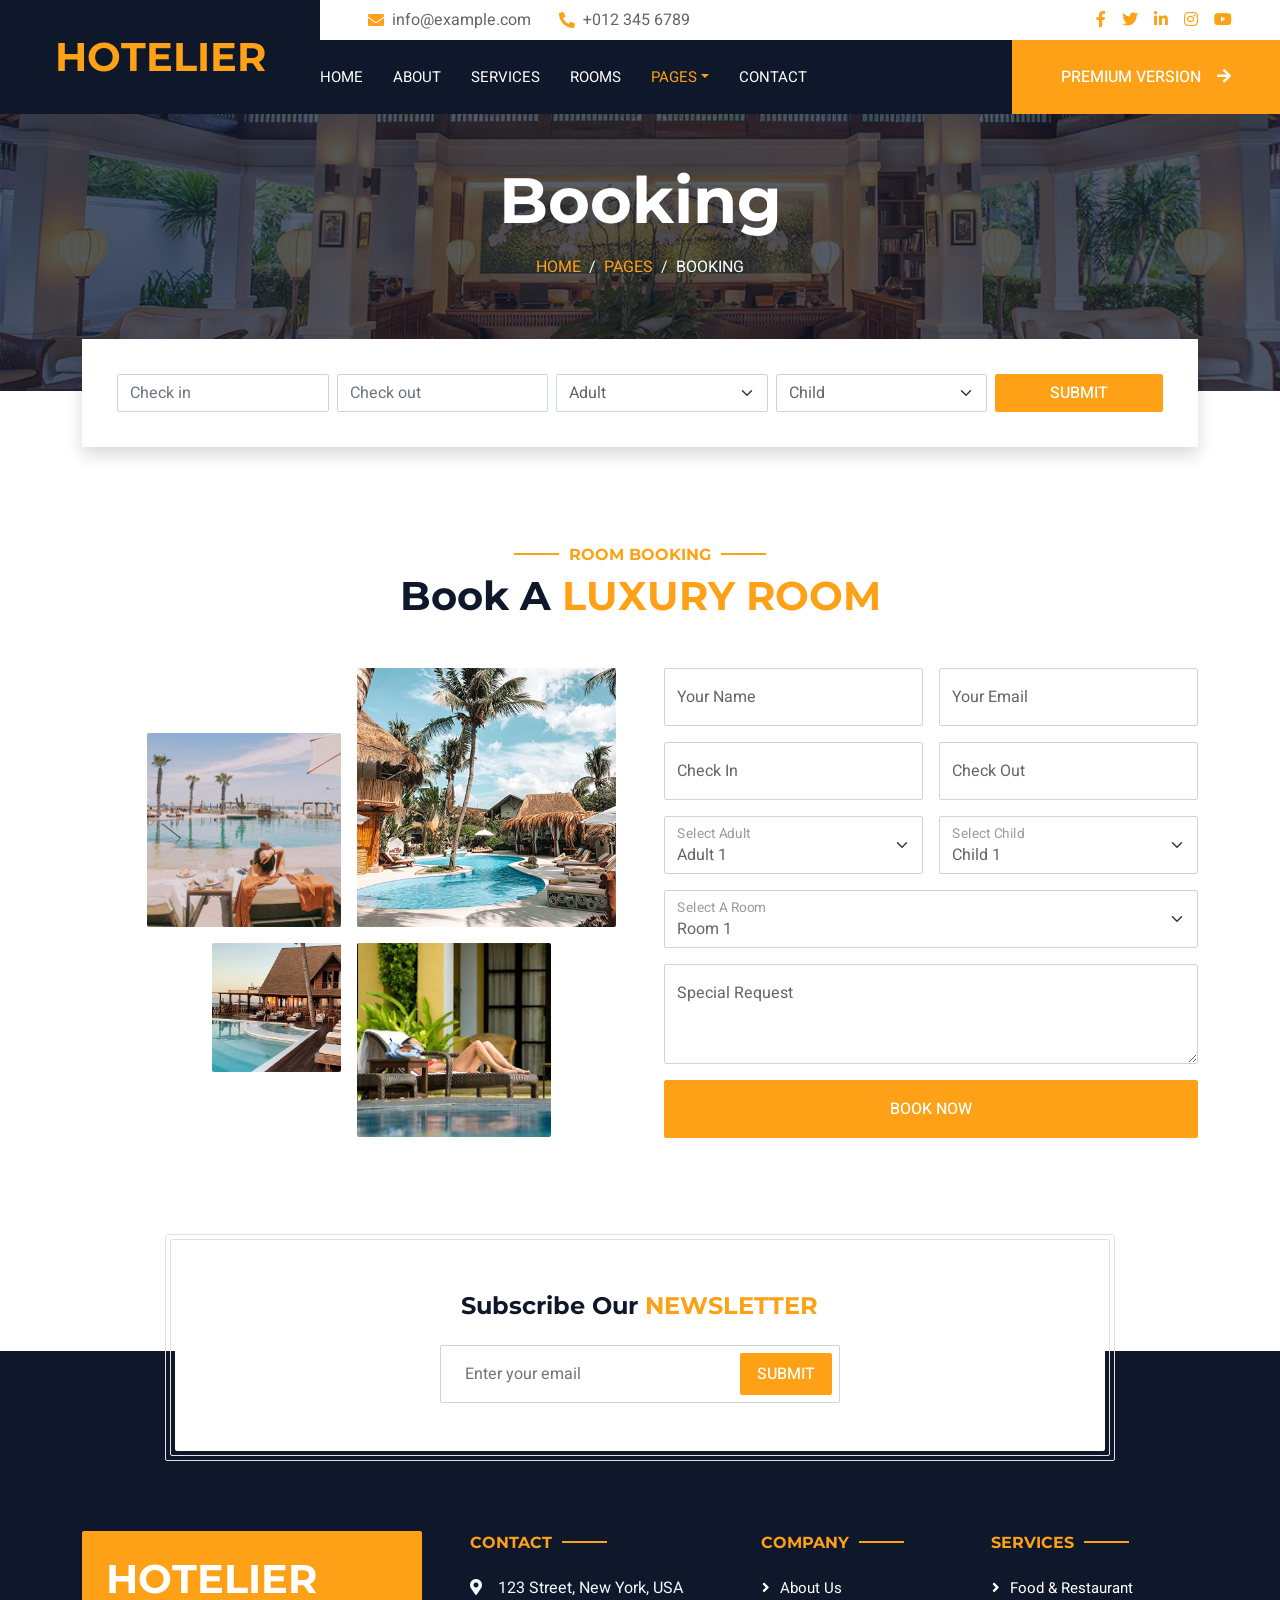
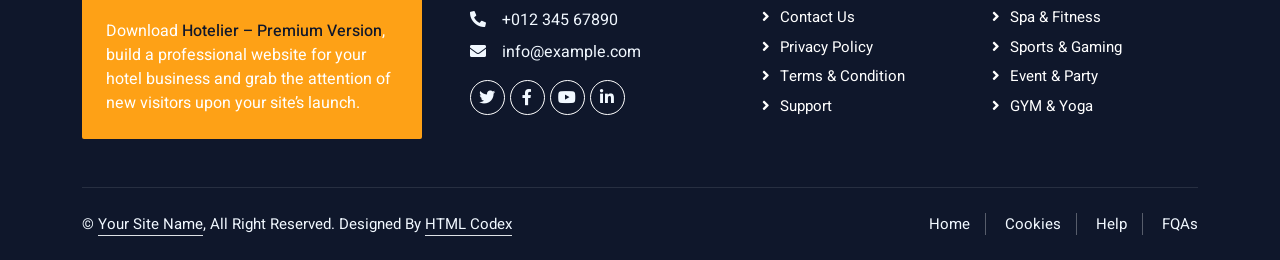
<file: Hotelier/booking.html>
<!DOCTYPE html>
<html lang="en">

<head>
    <meta charset="utf-8">
    <title>Hotelier - Hotel HTML Template</title>
    <meta content="width=device-width, initial-scale=1.0" name="viewport">
    <meta content="" name="keywords">
    <meta content="" name="description">

    <!-- Favicon -->
    <link href="img/favicon.ico" rel="icon">

    <!-- Google Web Fonts -->
    <link rel="preconnect" href="https://fonts.googleapis.com">
    <link rel="preconnect" href="https://fonts.gstatic.com" crossorigin>
    <link href="https://fonts.googleapis.com/css2?family=Heebo:wght@400;500;600;700&family=Montserrat:wght@400;500;600;700&display=swap" rel="stylesheet">  

    <!-- Icon Font Stylesheet -->
    <link href="https://cdnjs.cloudflare.com/ajax/libs/font-awesome/5.10.0/css/all.min.css" rel="stylesheet">
    <link href="https://cdn.jsdelivr.net/npm/bootstrap-icons@1.4.1/font/bootstrap-icons.css" rel="stylesheet">

    <!-- Libraries Stylesheet -->
    <link href="lib/animate/animate.min.css" rel="stylesheet">
    <link href="lib/owlcarousel/assets/owl.carousel.min.css" rel="stylesheet">
    <link href="lib/tempusdominus/css/tempusdominus-bootstrap-4.min.css" rel="stylesheet" />

    <!-- Customized Bootstrap Stylesheet -->
    <link href="css/bootstrap.min.css" rel="stylesheet">

    <!-- Template Stylesheet -->
    <link href="css/style.css" rel="stylesheet">
</head>

<body>
    <div class="container-xxl bg-white p-0">
        <!-- Spinner Start -->
        <div id="spinner" class="show bg-white position-fixed translate-middle w-100 vh-100 top-50 start-50 d-flex align-items-center justify-content-center">
            <div class="spinner-border text-primary" style="width: 3rem; height: 3rem;" role="status">
                <span class="sr-only">Loading...</span>
            </div>
        </div>
        <!-- Spinner End -->

        <!-- Header Start -->
        <div class="container-fluid bg-dark px-0">
            <div class="row gx-0">
                <div class="col-lg-3 bg-dark d-none d-lg-block">
                    <a href="index.html" class="navbar-brand w-100 h-100 m-0 p-0 d-flex align-items-center justify-content-center">
                        <h1 class="m-0 text-primary text-uppercase">Hotelier</h1>
                    </a>
                </div>
                <div class="col-lg-9">
                    <div class="row gx-0 bg-white d-none d-lg-flex">
                        <div class="col-lg-7 px-5 text-start">
                            <div class="h-100 d-inline-flex align-items-center py-2 me-4">
                                <i class="fa fa-envelope text-primary me-2"></i>
                                <p class="mb-0">info@example.com</p>
                            </div>
                            <div class="h-100 d-inline-flex align-items-center py-2">
                                <i class="fa fa-phone-alt text-primary me-2"></i>
                                <p class="mb-0">+012 345 6789</p>
                            </div>
                        </div>
                        <div class="col-lg-5 px-5 text-end">
                            <div class="d-inline-flex align-items-center py-2">
                                <a class="me-3" href=""><i class="fab fa-facebook-f"></i></a>
                                <a class="me-3" href=""><i class="fab fa-twitter"></i></a>
                                <a class="me-3" href=""><i class="fab fa-linkedin-in"></i></a>
                                <a class="me-3" href=""><i class="fab fa-instagram"></i></a>
                                <a class="" href=""><i class="fab fa-youtube"></i></a>
                            </div>
                        </div>
                    </div>
                    <nav class="navbar navbar-expand-lg bg-dark navbar-dark p-3 p-lg-0">
                        <a href="index.html" class="navbar-brand d-block d-lg-none">
                            <h1 class="m-0 text-primary text-uppercase">Hotelier</h1>
                        </a>
                        <button type="button" class="navbar-toggler" data-bs-toggle="collapse" data-bs-target="#navbarCollapse">
                            <span class="navbar-toggler-icon"></span>
                        </button>
                        <div class="collapse navbar-collapse justify-content-between" id="navbarCollapse">
                            <div class="navbar-nav mr-auto py-0">
                                <a href="index.html" class="nav-item nav-link">Home</a>
                                <a href="about.html" class="nav-item nav-link">About</a>
                                <a href="service.html" class="nav-item nav-link">Services</a>
                                <a href="room.html" class="nav-item nav-link">Rooms</a>
                                <div class="nav-item dropdown">
                                    <a href="#" class="nav-link dropdown-toggle active" data-bs-toggle="dropdown">Pages</a>
                                    <div class="dropdown-menu rounded-0 m-0">
                                        <a href="booking.html" class="dropdown-item active">Booking</a>
                                        <a href="team.html" class="dropdown-item">Our Team</a>
                                        <a href="testimonial.html" class="dropdown-item">Testimonial</a>
                                    </div>
                                </div>
                                <a href="contact.html" class="nav-item nav-link">Contact</a>
                            </div>
                            <a href="https://htmlcodex.com/downloading/?item=2085" class="btn btn-primary rounded-0 py-4 px-md-5 d-none d-lg-block">Premium Version<i class="fa fa-arrow-right ms-3"></i></a>
                        </div>
                    </nav>
                </div>
            </div>
        </div>
        <!-- Header End -->


        <!-- Page Header Start -->
        <div class="container-fluid page-header mb-5 p-0" style="background-image: url(img/carousel-1.jpg);">
            <div class="container-fluid page-header-inner py-5">
                <div class="container text-center pb-5">
                    <h1 class="display-3 text-white mb-3 animated slideInDown">Booking</h1>
                    <nav aria-label="breadcrumb">
                        <ol class="breadcrumb justify-content-center text-uppercase">
                            <li class="breadcrumb-item"><a href="#">Home</a></li>
                            <li class="breadcrumb-item"><a href="#">Pages</a></li>
                            <li class="breadcrumb-item text-white active" aria-current="page">Booking</li>
                        </ol>
                    </nav>
                </div>
            </div>
        </div>
        <!-- Page Header End -->


        <!-- Booking Start -->
        <div class="container-fluid booking pb-5 wow fadeIn" data-wow-delay="0.1s">
            <div class="container">
                <div class="bg-white shadow" style="padding: 35px;">
                    <div class="row g-2">
                        <div class="col-md-10">
                            <div class="row g-2">
                                <div class="col-md-3">
                                    <div class="date" id="date1" data-target-input="nearest">
                                        <input type="text" class="form-control datetimepicker-input"
                                            placeholder="Check in" data-target="#date1" data-toggle="datetimepicker" />
                                    </div>
                                </div>
                                <div class="col-md-3">
                                    <div class="date" id="date2" data-target-input="nearest">
                                        <input type="text" class="form-control datetimepicker-input" placeholder="Check out" data-target="#date2" data-toggle="datetimepicker"/>
                                    </div>
                                </div>
                                <div class="col-md-3">
                                    <select class="form-select">
                                        <option selected>Adult</option>
                                        <option value="1">Adult 1</option>
                                        <option value="2">Adult 2</option>
                                        <option value="3">Adult 3</option>
                                    </select>
                                </div>
                                <div class="col-md-3">
                                    <select class="form-select">
                                        <option selected>Child</option>
                                        <option value="1">Child 1</option>
                                        <option value="2">Child 2</option>
                                        <option value="3">Child 3</option>
                                    </select>
                                </div>
                            </div>
                        </div>
                        <div class="col-md-2">
                            <button class="btn btn-primary w-100">Submit</button>
                        </div>
                    </div>
                </div>
            </div>
        </div>
        <!-- Booking End -->


        <!-- Booking Start -->
        <div class="container-xxl py-5">
            <div class="container">
                <div class="text-center wow fadeInUp" data-wow-delay="0.1s">
                    <h6 class="section-title text-center text-primary text-uppercase">Room Booking</h6>
                    <h1 class="mb-5">Book A <span class="text-primary text-uppercase">Luxury Room</span></h1>
                </div>
                <div class="row g-5">
                    <div class="col-lg-6">
                        <div class="row g-3">
                            <div class="col-6 text-end">
                                <img class="img-fluid rounded w-75 wow zoomIn" data-wow-delay="0.1s" src="img/about-1.jpg" style="margin-top: 25%;">
                            </div>
                            <div class="col-6 text-start">
                                <img class="img-fluid rounded w-100 wow zoomIn" data-wow-delay="0.3s" src="img/about-2.jpg">
                            </div>
                            <div class="col-6 text-end">
                                <img class="img-fluid rounded w-50 wow zoomIn" data-wow-delay="0.5s" src="img/about-3.jpg">
                            </div>
                            <div class="col-6 text-start">
                                <img class="img-fluid rounded w-75 wow zoomIn" data-wow-delay="0.7s" src="img/about-4.jpg">
                            </div>
                        </div>
                    </div>
                    <div class="col-lg-6">
                        <div class="wow fadeInUp" data-wow-delay="0.2s">
                            <form>
                                <div class="row g-3">
                                    <div class="col-md-6">
                                        <div class="form-floating">
                                            <input type="text" class="form-control" id="name" placeholder="Your Name">
                                            <label for="name">Your Name</label>
                                        </div>
                                    </div>
                                    <div class="col-md-6">
                                        <div class="form-floating">
                                            <input type="email" class="form-control" id="email" placeholder="Your Email">
                                            <label for="email">Your Email</label>
                                        </div>
                                    </div>
                                    <div class="col-md-6">
                                        <div class="form-floating date" id="date3" data-target-input="nearest">
                                            <input type="text" class="form-control datetimepicker-input" id="checkin" placeholder="Check In" data-target="#date3" data-toggle="datetimepicker" />
                                            <label for="checkin">Check In</label>
                                        </div>
                                    </div>
                                    <div class="col-md-6">
                                        <div class="form-floating date" id="date4" data-target-input="nearest">
                                            <input type="text" class="form-control datetimepicker-input" id="checkout" placeholder="Check Out" data-target="#date4" data-toggle="datetimepicker" />
                                            <label for="checkout">Check Out</label>
                                        </div>
                                    </div>
                                    <div class="col-md-6">
                                        <div class="form-floating">
                                            <select class="form-select" id="select1">
                                              <option value="1">Adult 1</option>
                                              <option value="2">Adult 2</option>
                                              <option value="3">Adult 3</option>
                                            </select>
                                            <label for="select1">Select Adult</label>
                                          </div>
                                    </div>
                                    <div class="col-md-6">
                                        <div class="form-floating">
                                            <select class="form-select" id="select2">
                                              <option value="1">Child 1</option>
                                              <option value="2">Child 2</option>
                                              <option value="3">Child 3</option>
                                            </select>
                                            <label for="select2">Select Child</label>
                                          </div>
                                    </div>
                                    <div class="col-12">
                                        <div class="form-floating">
                                            <select class="form-select" id="select3">
                                              <option value="1">Room 1</option>
                                              <option value="2">Room 2</option>
                                              <option value="3">Room 3</option>
                                            </select>
                                            <label for="select3">Select A Room</label>
                                          </div>
                                    </div>
                                    <div class="col-12">
                                        <div class="form-floating">
                                            <textarea class="form-control" placeholder="Special Request" id="message" style="height: 100px"></textarea>
                                            <label for="message">Special Request</label>
                                        </div>
                                    </div>
                                    <div class="col-12">
                                        <button class="btn btn-primary w-100 py-3" type="submit">Book Now</button>
                                    </div>
                                </div>
                            </form>
                        </div>
                    </div>
                </div>
            </div>
        </div>
        <!-- Booking End -->


        <!-- Newsletter Start -->
        <div class="container newsletter mt-5 wow fadeIn" data-wow-delay="0.1s">
            <div class="row justify-content-center">
                <div class="col-lg-10 border rounded p-1">
                    <div class="border rounded text-center p-1">
                        <div class="bg-white rounded text-center p-5">
                            <h4 class="mb-4">Subscribe Our <span class="text-primary text-uppercase">Newsletter</span></h4>
                            <div class="position-relative mx-auto" style="max-width: 400px;">
                                <input class="form-control w-100 py-3 ps-4 pe-5" type="text" placeholder="Enter your email">
                                <button type="button" class="btn btn-primary py-2 px-3 position-absolute top-0 end-0 mt-2 me-2">Submit</button>
                            </div>
                        </div>
                    </div>
                </div>
            </div>
        </div>
        <!-- Newsletter Start -->
        

        <!-- Footer Start -->
        <div class="container-fluid bg-dark text-light footer wow fadeIn" data-wow-delay="0.1s">
            <div class="container pb-5">
                <div class="row g-5">
                    <div class="col-md-6 col-lg-4">
                        <div class="bg-primary rounded p-4">
                            <a href="index.html"><h1 class="text-white text-uppercase mb-3">Hotelier</h1></a>
                            <p class="text-white mb-0">
								Download <a class="text-dark fw-medium" href="https://htmlcodex.com/downloading/?item=2085">Hotelier – Premium Version</a>, build a professional website for your hotel business and grab the attention of new visitors upon your site’s launch.
							</p>
                        </div>
                    </div>
                    <div class="col-md-6 col-lg-3">
                        <h6 class="section-title text-start text-primary text-uppercase mb-4">Contact</h6>
                        <p class="mb-2"><i class="fa fa-map-marker-alt me-3"></i>123 Street, New York, USA</p>
                        <p class="mb-2"><i class="fa fa-phone-alt me-3"></i>+012 345 67890</p>
                        <p class="mb-2"><i class="fa fa-envelope me-3"></i>info@example.com</p>
                        <div class="d-flex pt-2">
                            <a class="btn btn-outline-light btn-social" href=""><i class="fab fa-twitter"></i></a>
                            <a class="btn btn-outline-light btn-social" href=""><i class="fab fa-facebook-f"></i></a>
                            <a class="btn btn-outline-light btn-social" href=""><i class="fab fa-youtube"></i></a>
                            <a class="btn btn-outline-light btn-social" href=""><i class="fab fa-linkedin-in"></i></a>
                        </div>
                    </div>
                    <div class="col-lg-5 col-md-12">
                        <div class="row gy-5 g-4">
                            <div class="col-md-6">
                                <h6 class="section-title text-start text-primary text-uppercase mb-4">Company</h6>
                                <a class="btn btn-link" href="">About Us</a>
                                <a class="btn btn-link" href="">Contact Us</a>
                                <a class="btn btn-link" href="">Privacy Policy</a>
                                <a class="btn btn-link" href="">Terms & Condition</a>
                                <a class="btn btn-link" href="">Support</a>
                            </div>
                            <div class="col-md-6">
                                <h6 class="section-title text-start text-primary text-uppercase mb-4">Services</h6>
                                <a class="btn btn-link" href="">Food & Restaurant</a>
                                <a class="btn btn-link" href="">Spa & Fitness</a>
                                <a class="btn btn-link" href="">Sports & Gaming</a>
                                <a class="btn btn-link" href="">Event & Party</a>
                                <a class="btn btn-link" href="">GYM & Yoga</a>
                            </div>
                        </div>
                    </div>
                </div>
            </div>
            <div class="container">
                <div class="copyright">
                    <div class="row">
                        <div class="col-md-6 text-center text-md-start mb-3 mb-md-0">
                            &copy; <a class="border-bottom" href="#">Your Site Name</a>, All Right Reserved. 
							<!--/*** The author’s attribution link must remain intact in the template. ***/-->
                            <!--/*** If you wish to remove this credit link, please purchase the Pro Version . ***/-->
                            Designed By <a class="border-bottom" href="https://htmlcodex.com">HTML Codex</a>
                        </div>
                        <div class="col-md-6 text-center text-md-end">
                            <div class="footer-menu">
                                <a href="">Home</a>
                                <a href="">Cookies</a>
                                <a href="">Help</a>
                                <a href="">FQAs</a>
                            </div>
                        </div>
                    </div>
                </div>
            </div>
        </div>
        <!-- Footer End -->


        <!-- Back to Top -->
        <a href="#" class="btn btn-lg btn-primary btn-lg-square back-to-top"><i class="bi bi-arrow-up"></i></a>
    </div>

    <!-- JavaScript Libraries -->
    <script src="https://code.jquery.com/jquery-3.4.1.min.js"></script>
    <script src="https://cdn.jsdelivr.net/npm/bootstrap@5.0.0/dist/js/bootstrap.bundle.min.js"></script>
    <script src="lib/wow/wow.min.js"></script>
    <script src="lib/easing/easing.min.js"></script>
    <script src="lib/waypoints/waypoints.min.js"></script>
    <script src="lib/counterup/counterup.min.js"></script>
    <script src="lib/owlcarousel/owl.carousel.min.js"></script>
    <script src="lib/tempusdominus/js/moment.min.js"></script>
    <script src="lib/tempusdominus/js/moment-timezone.min.js"></script>
    <script src="lib/tempusdominus/js/tempusdominus-bootstrap-4.min.js"></script>

    <!-- Template Javascript -->
    <script src="js/main.js"></script>
</body>

</html>
</file>
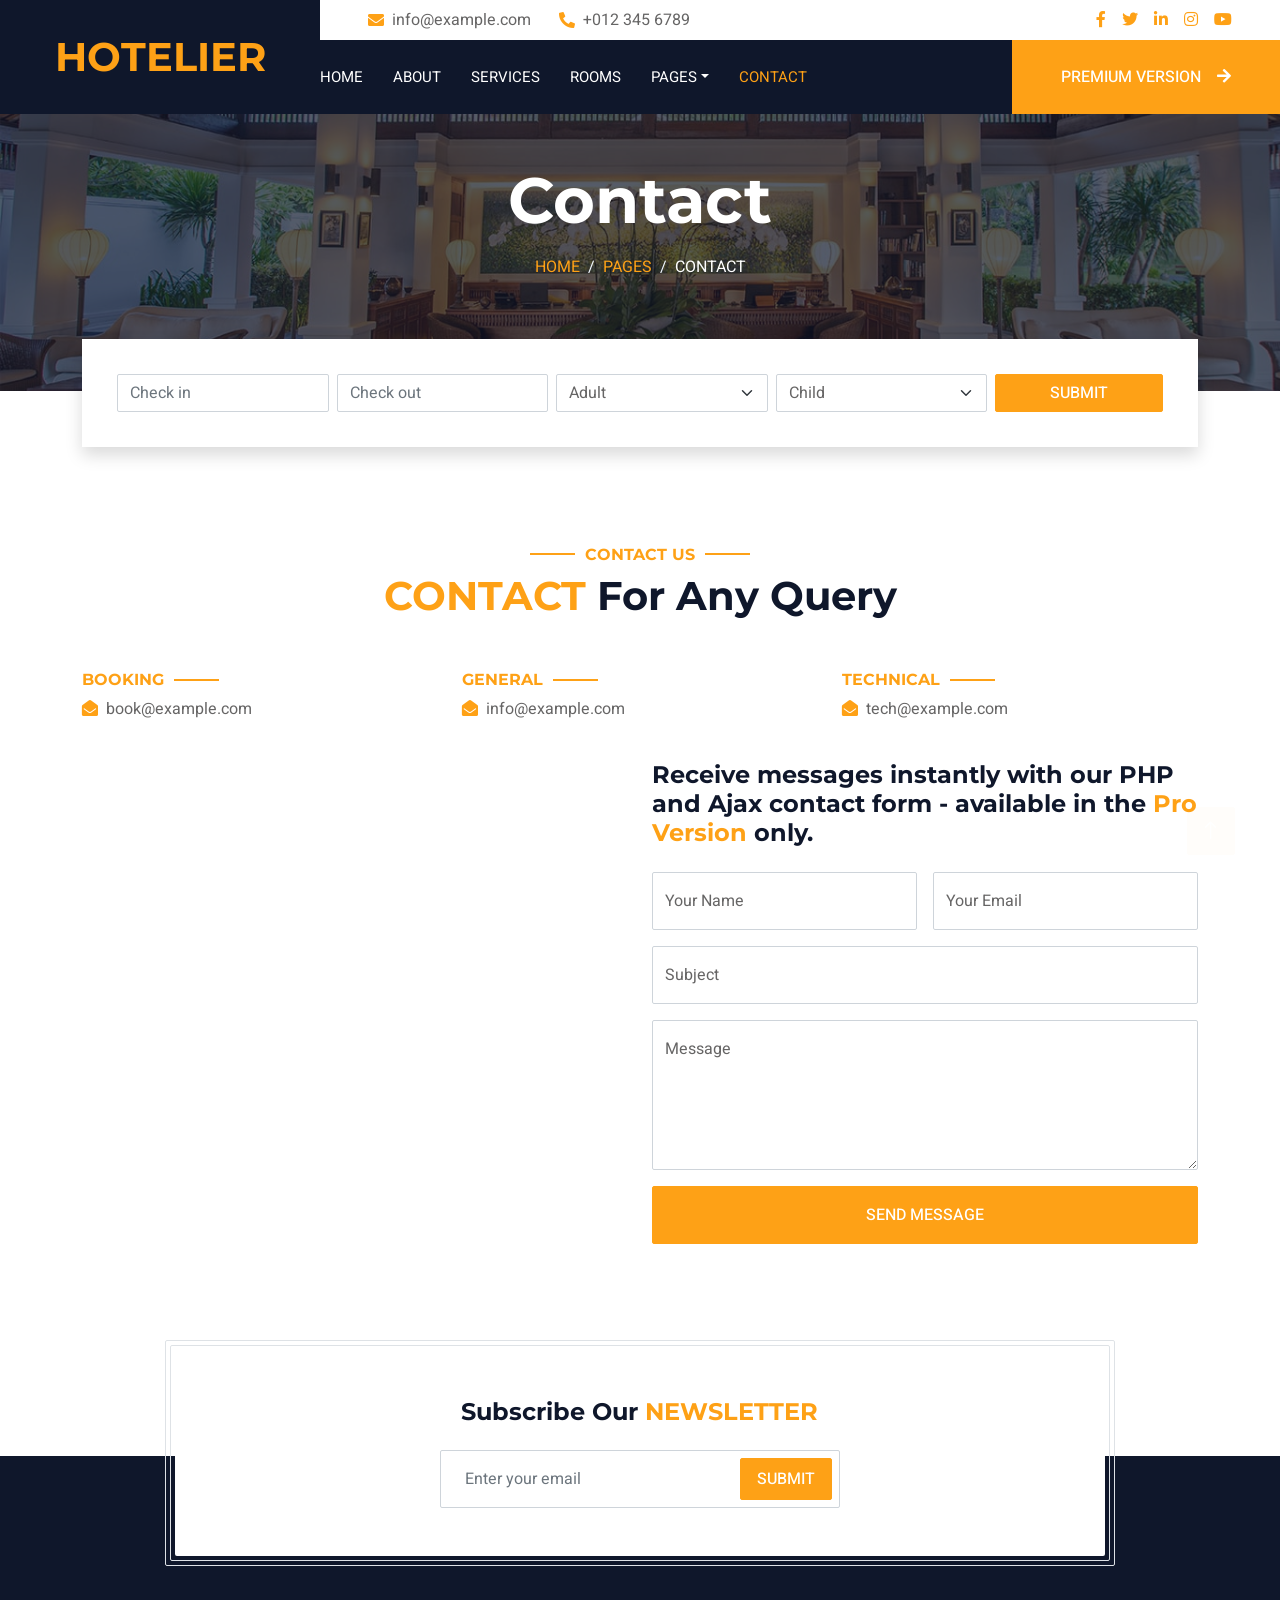
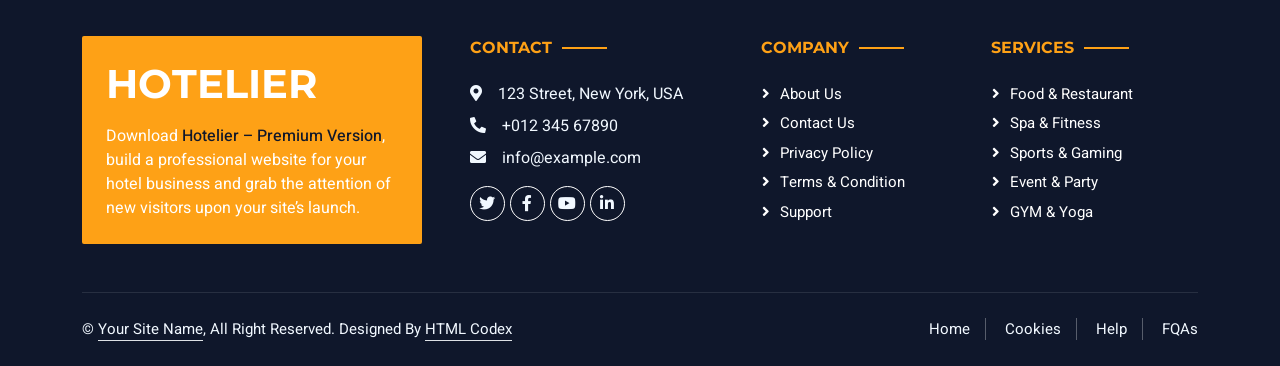
<file: Hotelier/contact.html>
<!DOCTYPE html>
<html lang="en">

<head>
    <meta charset="utf-8">
    <title>Hotelier - Hotel HTML Template</title>
    <meta content="width=device-width, initial-scale=1.0" name="viewport">
    <meta content="" name="keywords">
    <meta content="" name="description">

    <!-- Favicon -->
    <link href="img/favicon.ico" rel="icon">

    <!-- Google Web Fonts -->
    <link rel="preconnect" href="https://fonts.googleapis.com">
    <link rel="preconnect" href="https://fonts.gstatic.com" crossorigin>
    <link href="https://fonts.googleapis.com/css2?family=Heebo:wght@400;500;600;700&family=Montserrat:wght@400;500;600;700&display=swap" rel="stylesheet">  

    <!-- Icon Font Stylesheet -->
    <link href="https://cdnjs.cloudflare.com/ajax/libs/font-awesome/5.10.0/css/all.min.css" rel="stylesheet">
    <link href="https://cdn.jsdelivr.net/npm/bootstrap-icons@1.4.1/font/bootstrap-icons.css" rel="stylesheet">

    <!-- Libraries Stylesheet -->
    <link href="lib/animate/animate.min.css" rel="stylesheet">
    <link href="lib/owlcarousel/assets/owl.carousel.min.css" rel="stylesheet">
    <link href="lib/tempusdominus/css/tempusdominus-bootstrap-4.min.css" rel="stylesheet" />

    <!-- Customized Bootstrap Stylesheet -->
    <link href="css/bootstrap.min.css" rel="stylesheet">

    <!-- Template Stylesheet -->
    <link href="css/style.css" rel="stylesheet">
</head>

<body>
    <div class="container-xxl bg-white p-0">
        <!-- Spinner Start -->
        <div id="spinner" class="show bg-white position-fixed translate-middle w-100 vh-100 top-50 start-50 d-flex align-items-center justify-content-center">
            <div class="spinner-border text-primary" style="width: 3rem; height: 3rem;" role="status">
                <span class="sr-only">Loading...</span>
            </div>
        </div>
        <!-- Spinner End -->

        <!-- Header Start -->
        <div class="container-fluid bg-dark px-0">
            <div class="row gx-0">
                <div class="col-lg-3 bg-dark d-none d-lg-block">
                    <a href="index.html" class="navbar-brand w-100 h-100 m-0 p-0 d-flex align-items-center justify-content-center">
                        <h1 class="m-0 text-primary text-uppercase">Hotelier</h1>
                    </a>
                </div>
                <div class="col-lg-9">
                    <div class="row gx-0 bg-white d-none d-lg-flex">
                        <div class="col-lg-7 px-5 text-start">
                            <div class="h-100 d-inline-flex align-items-center py-2 me-4">
                                <i class="fa fa-envelope text-primary me-2"></i>
                                <p class="mb-0">info@example.com</p>
                            </div>
                            <div class="h-100 d-inline-flex align-items-center py-2">
                                <i class="fa fa-phone-alt text-primary me-2"></i>
                                <p class="mb-0">+012 345 6789</p>
                            </div>
                        </div>
                        <div class="col-lg-5 px-5 text-end">
                            <div class="d-inline-flex align-items-center py-2">
                                <a class="me-3" href=""><i class="fab fa-facebook-f"></i></a>
                                <a class="me-3" href=""><i class="fab fa-twitter"></i></a>
                                <a class="me-3" href=""><i class="fab fa-linkedin-in"></i></a>
                                <a class="me-3" href=""><i class="fab fa-instagram"></i></a>
                                <a class="" href=""><i class="fab fa-youtube"></i></a>
                            </div>
                        </div>
                    </div>
                    <nav class="navbar navbar-expand-lg bg-dark navbar-dark p-3 p-lg-0">
                        <a href="index.html" class="navbar-brand d-block d-lg-none">
                            <h1 class="m-0 text-primary text-uppercase">Hotelier</h1>
                        </a>
                        <button type="button" class="navbar-toggler" data-bs-toggle="collapse" data-bs-target="#navbarCollapse">
                            <span class="navbar-toggler-icon"></span>
                        </button>
                        <div class="collapse navbar-collapse justify-content-between" id="navbarCollapse">
                            <div class="navbar-nav mr-auto py-0">
                                <a href="index.html" class="nav-item nav-link">Home</a>
                                <a href="about.html" class="nav-item nav-link">About</a>
                                <a href="service.html" class="nav-item nav-link">Services</a>
                                <a href="room.html" class="nav-item nav-link">Rooms</a>
                                <div class="nav-item dropdown">
                                    <a href="#" class="nav-link dropdown-toggle" data-bs-toggle="dropdown">Pages</a>
                                    <div class="dropdown-menu rounded-0 m-0">
                                        <a href="booking.html" class="dropdown-item">Booking</a>
                                        <a href="team.html" class="dropdown-item">Our Team</a>
                                        <a href="testimonial.html" class="dropdown-item">Testimonial</a>
                                    </div>
                                </div>
                                <a href="contact.html" class="nav-item nav-link active">Contact</a>
                            </div>
                            <a href="https://htmlcodex.com/downloading/?item=2085" class="btn btn-primary rounded-0 py-4 px-md-5 d-none d-lg-block">Premium Version<i class="fa fa-arrow-right ms-3"></i></a>
                        </div>
                    </nav>
                </div>
            </div>
        </div>
        <!-- Header End -->


        <!-- Page Header Start -->
        <div class="container-fluid page-header mb-5 p-0" style="background-image: url(img/carousel-1.jpg);">
            <div class="container-fluid page-header-inner py-5">
                <div class="container text-center pb-5">
                    <h1 class="display-3 text-white mb-3 animated slideInDown">Contact</h1>
                    <nav aria-label="breadcrumb">
                        <ol class="breadcrumb justify-content-center text-uppercase">
                            <li class="breadcrumb-item"><a href="#">Home</a></li>
                            <li class="breadcrumb-item"><a href="#">Pages</a></li>
                            <li class="breadcrumb-item text-white active" aria-current="page">Contact</li>
                        </ol>
                    </nav>
                </div>
            </div>
        </div>
        <!-- Page Header End -->


        <!-- Booking Start -->
        <div class="container-fluid booking pb-5 wow fadeIn" data-wow-delay="0.1s">
            <div class="container">
                <div class="bg-white shadow" style="padding: 35px;">
                    <div class="row g-2">
                        <div class="col-md-10">
                            <div class="row g-2">
                                <div class="col-md-3">
                                    <div class="date" id="date1" data-target-input="nearest">
                                        <input type="text" class="form-control datetimepicker-input"
                                            placeholder="Check in" data-target="#date1" data-toggle="datetimepicker" />
                                    </div>
                                </div>
                                <div class="col-md-3">
                                    <div class="date" id="date2" data-target-input="nearest">
                                        <input type="text" class="form-control datetimepicker-input" placeholder="Check out" data-target="#date2" data-toggle="datetimepicker"/>
                                    </div>
                                </div>
                                <div class="col-md-3">
                                    <select class="form-select">
                                        <option selected>Adult</option>
                                        <option value="1">Adult 1</option>
                                        <option value="2">Adult 2</option>
                                        <option value="3">Adult 3</option>
                                    </select>
                                </div>
                                <div class="col-md-3">
                                    <select class="form-select">
                                        <option selected>Child</option>
                                        <option value="1">Child 1</option>
                                        <option value="2">Child 2</option>
                                        <option value="3">Child 3</option>
                                    </select>
                                </div>
                            </div>
                        </div>
                        <div class="col-md-2">
                            <button class="btn btn-primary w-100">Submit</button>
                        </div>
                    </div>
                </div>
            </div>
        </div>
        <!-- Booking End -->


        <!-- Contact Start -->
        <div class="container-xxl py-5">
            <div class="container">
                <div class="text-center wow fadeInUp" data-wow-delay="0.1s">
                    <h6 class="section-title text-center text-primary text-uppercase">Contact Us</h6>
                    <h1 class="mb-5"><span class="text-primary text-uppercase">Contact</span> For Any Query</h1>
                </div>
                <div class="row g-4">
                    <div class="col-12">
                        <div class="row gy-4">
                            <div class="col-md-4">
                                <h6 class="section-title text-start text-primary text-uppercase">Booking</h6>
                                <p><i class="fa fa-envelope-open text-primary me-2"></i>book@example.com</p>
                            </div>
                            <div class="col-md-4">
                                <h6 class="section-title text-start text-primary text-uppercase">General</h6>
                                <p><i class="fa fa-envelope-open text-primary me-2"></i>info@example.com</p>
                            </div>
                            <div class="col-md-4">
                                <h6 class="section-title text-start text-primary text-uppercase">Technical</h6>
                                <p><i class="fa fa-envelope-open text-primary me-2"></i>tech@example.com</p>
                            </div>
                        </div>
                    </div>
                    <div class="col-md-6 wow fadeIn" data-wow-delay="0.1s">
                        <iframe class="position-relative rounded w-100 h-100"
                            src="https://www.google.com/maps/embed?pb=!1m18!1m12!1m3!1d3001156.4288297426!2d-78.01371936852176!3d42.72876761954724!2m3!1f0!2f0!3f0!3m2!1i1024!2i768!4f13.1!3m3!1m2!1s0x4ccc4bf0f123a5a9%3A0xddcfc6c1de189567!2sNew%20York%2C%20USA!5e0!3m2!1sen!2sbd!4v1603794290143!5m2!1sen!2sbd"
                            frameborder="0" style="min-height: 350px; border:0;" allowfullscreen="" aria-hidden="false"
                            tabindex="0"></iframe>
                    </div>
                    <div class="col-md-6">
                        <div class="wow fadeInUp" data-wow-delay="0.2s">
                            <h4 class="mb-4">Receive messages instantly with our PHP and Ajax contact form - available in the <a href="https://htmlcodex.com/downloading/?item=2085">Pro Version</a> only.</h4>
                            <form>
                                <div class="row g-3">
                                    <div class="col-md-6">
                                        <div class="form-floating">
                                            <input type="text" class="form-control" id="name" placeholder="Your Name">
                                            <label for="name">Your Name</label>
                                        </div>
                                    </div>
                                    <div class="col-md-6">
                                        <div class="form-floating">
                                            <input type="email" class="form-control" id="email" placeholder="Your Email">
                                            <label for="email">Your Email</label>
                                        </div>
                                    </div>
                                    <div class="col-12">
                                        <div class="form-floating">
                                            <input type="text" class="form-control" id="subject" placeholder="Subject">
                                            <label for="subject">Subject</label>
                                        </div>
                                    </div>
                                    <div class="col-12">
                                        <div class="form-floating">
                                            <textarea class="form-control" placeholder="Leave a message here" id="message" style="height: 150px"></textarea>
                                            <label for="message">Message</label>
                                        </div>
                                    </div>
                                    <div class="col-12">
                                        <button class="btn btn-primary w-100 py-3" type="submit">Send Message</button>
                                    </div>
                                </div>
                            </form>
                        </div>
                    </div>
                </div>
            </div>
        </div>
        <!-- Contact End -->


        <!-- Newsletter Start -->
        <div class="container newsletter mt-5 wow fadeIn" data-wow-delay="0.1s">
            <div class="row justify-content-center">
                <div class="col-lg-10 border rounded p-1">
                    <div class="border rounded text-center p-1">
                        <div class="bg-white rounded text-center p-5">
                            <h4 class="mb-4">Subscribe Our <span class="text-primary text-uppercase">Newsletter</span></h4>
                            <div class="position-relative mx-auto" style="max-width: 400px;">
                                <input class="form-control w-100 py-3 ps-4 pe-5" type="text" placeholder="Enter your email">
                                <button type="button" class="btn btn-primary py-2 px-3 position-absolute top-0 end-0 mt-2 me-2">Submit</button>
                            </div>
                        </div>
                    </div>
                </div>
            </div>
        </div>
        <!-- Newsletter Start -->
        

        <!-- Footer Start -->
        <div class="container-fluid bg-dark text-light footer wow fadeIn" data-wow-delay="0.1s">
            <div class="container pb-5">
                <div class="row g-5">
                    <div class="col-md-6 col-lg-4">
                        <div class="bg-primary rounded p-4">
                            <a href="index.html"><h1 class="text-white text-uppercase mb-3">Hotelier</h1></a>
                            <p class="text-white mb-0">
								Download <a class="text-dark fw-medium" href="https://htmlcodex.com/downloading/?item=2085">Hotelier – Premium Version</a>, build a professional website for your hotel business and grab the attention of new visitors upon your site’s launch.
							</p>
                        </div>
                    </div>
                    <div class="col-md-6 col-lg-3">
                        <h6 class="section-title text-start text-primary text-uppercase mb-4">Contact</h6>
                        <p class="mb-2"><i class="fa fa-map-marker-alt me-3"></i>123 Street, New York, USA</p>
                        <p class="mb-2"><i class="fa fa-phone-alt me-3"></i>+012 345 67890</p>
                        <p class="mb-2"><i class="fa fa-envelope me-3"></i>info@example.com</p>
                        <div class="d-flex pt-2">
                            <a class="btn btn-outline-light btn-social" href=""><i class="fab fa-twitter"></i></a>
                            <a class="btn btn-outline-light btn-social" href=""><i class="fab fa-facebook-f"></i></a>
                            <a class="btn btn-outline-light btn-social" href=""><i class="fab fa-youtube"></i></a>
                            <a class="btn btn-outline-light btn-social" href=""><i class="fab fa-linkedin-in"></i></a>
                        </div>
                    </div>
                    <div class="col-lg-5 col-md-12">
                        <div class="row gy-5 g-4">
                            <div class="col-md-6">
                                <h6 class="section-title text-start text-primary text-uppercase mb-4">Company</h6>
                                <a class="btn btn-link" href="">About Us</a>
                                <a class="btn btn-link" href="">Contact Us</a>
                                <a class="btn btn-link" href="">Privacy Policy</a>
                                <a class="btn btn-link" href="">Terms & Condition</a>
                                <a class="btn btn-link" href="">Support</a>
                            </div>
                            <div class="col-md-6">
                                <h6 class="section-title text-start text-primary text-uppercase mb-4">Services</h6>
                                <a class="btn btn-link" href="">Food & Restaurant</a>
                                <a class="btn btn-link" href="">Spa & Fitness</a>
                                <a class="btn btn-link" href="">Sports & Gaming</a>
                                <a class="btn btn-link" href="">Event & Party</a>
                                <a class="btn btn-link" href="">GYM & Yoga</a>
                            </div>
                        </div>
                    </div>
                </div>
            </div>
            <div class="container">
                <div class="copyright">
                    <div class="row">
                        <div class="col-md-6 text-center text-md-start mb-3 mb-md-0">
                            &copy; <a class="border-bottom" href="#">Your Site Name</a>, All Right Reserved. 
							<!--/*** The author’s attribution link must remain intact in the template. ***/-->
                            <!--/*** If you wish to remove this credit link, please purchase the Pro Version . ***/-->
                            Designed By <a class="border-bottom" href="https://htmlcodex.com">HTML Codex</a>
                        </div>
                        <div class="col-md-6 text-center text-md-end">
                            <div class="footer-menu">
                                <a href="">Home</a>
                                <a href="">Cookies</a>
                                <a href="">Help</a>
                                <a href="">FQAs</a>
                            </div>
                        </div>
                    </div>
                </div>
            </div>
        </div>
        <!-- Footer End -->


        <!-- Back to Top -->
        <a href="#" class="btn btn-lg btn-primary btn-lg-square back-to-top"><i class="bi bi-arrow-up"></i></a>
    </div>

    <!-- JavaScript Libraries -->
    <script src="https://code.jquery.com/jquery-3.4.1.min.js"></script>
    <script src="https://cdn.jsdelivr.net/npm/bootstrap@5.0.0/dist/js/bootstrap.bundle.min.js"></script>
    <script src="lib/wow/wow.min.js"></script>
    <script src="lib/easing/easing.min.js"></script>
    <script src="lib/waypoints/waypoints.min.js"></script>
    <script src="lib/counterup/counterup.min.js"></script>
    <script src="lib/owlcarousel/owl.carousel.min.js"></script>
    <script src="lib/tempusdominus/js/moment.min.js"></script>
    <script src="lib/tempusdominus/js/moment-timezone.min.js"></script>
    <script src="lib/tempusdominus/js/tempusdominus-bootstrap-4.min.js"></script>

    <!-- Template Javascript -->
    <script src="js/main.js"></script>
</body>

</html>
</file>
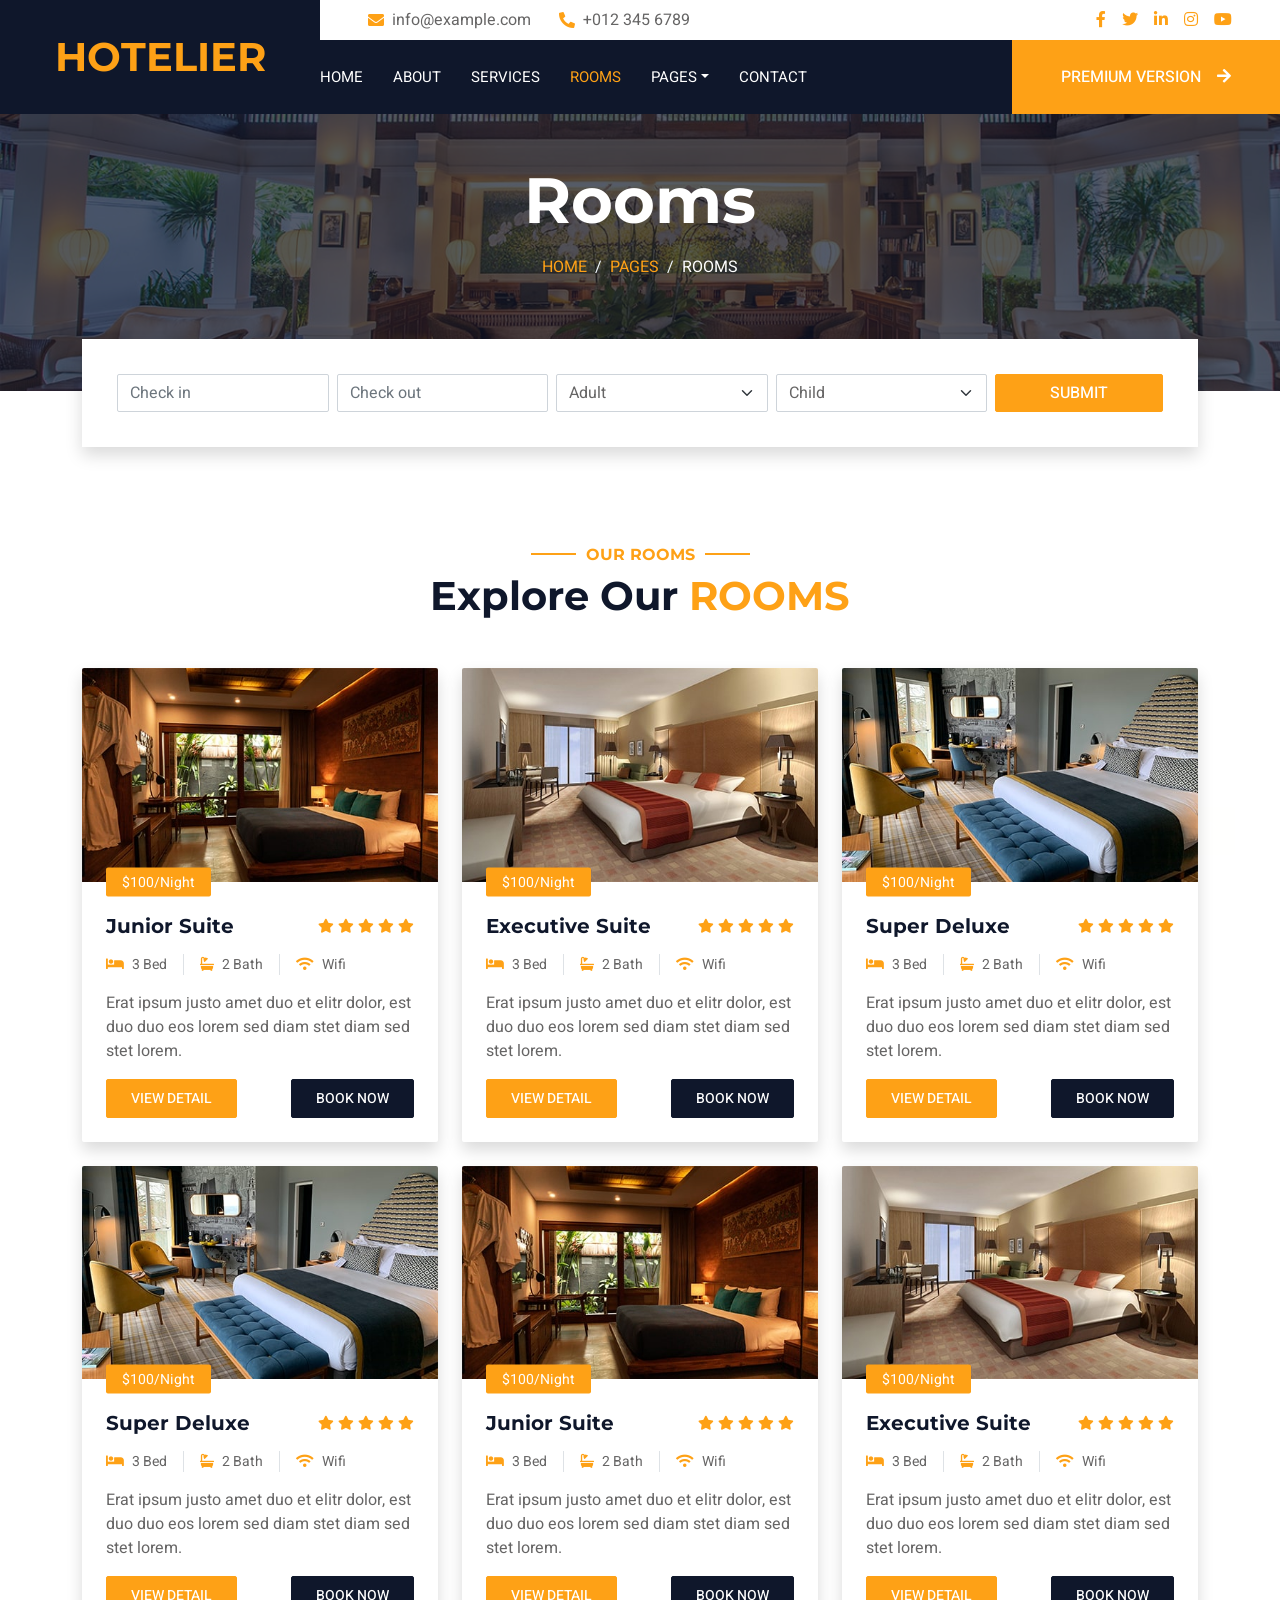
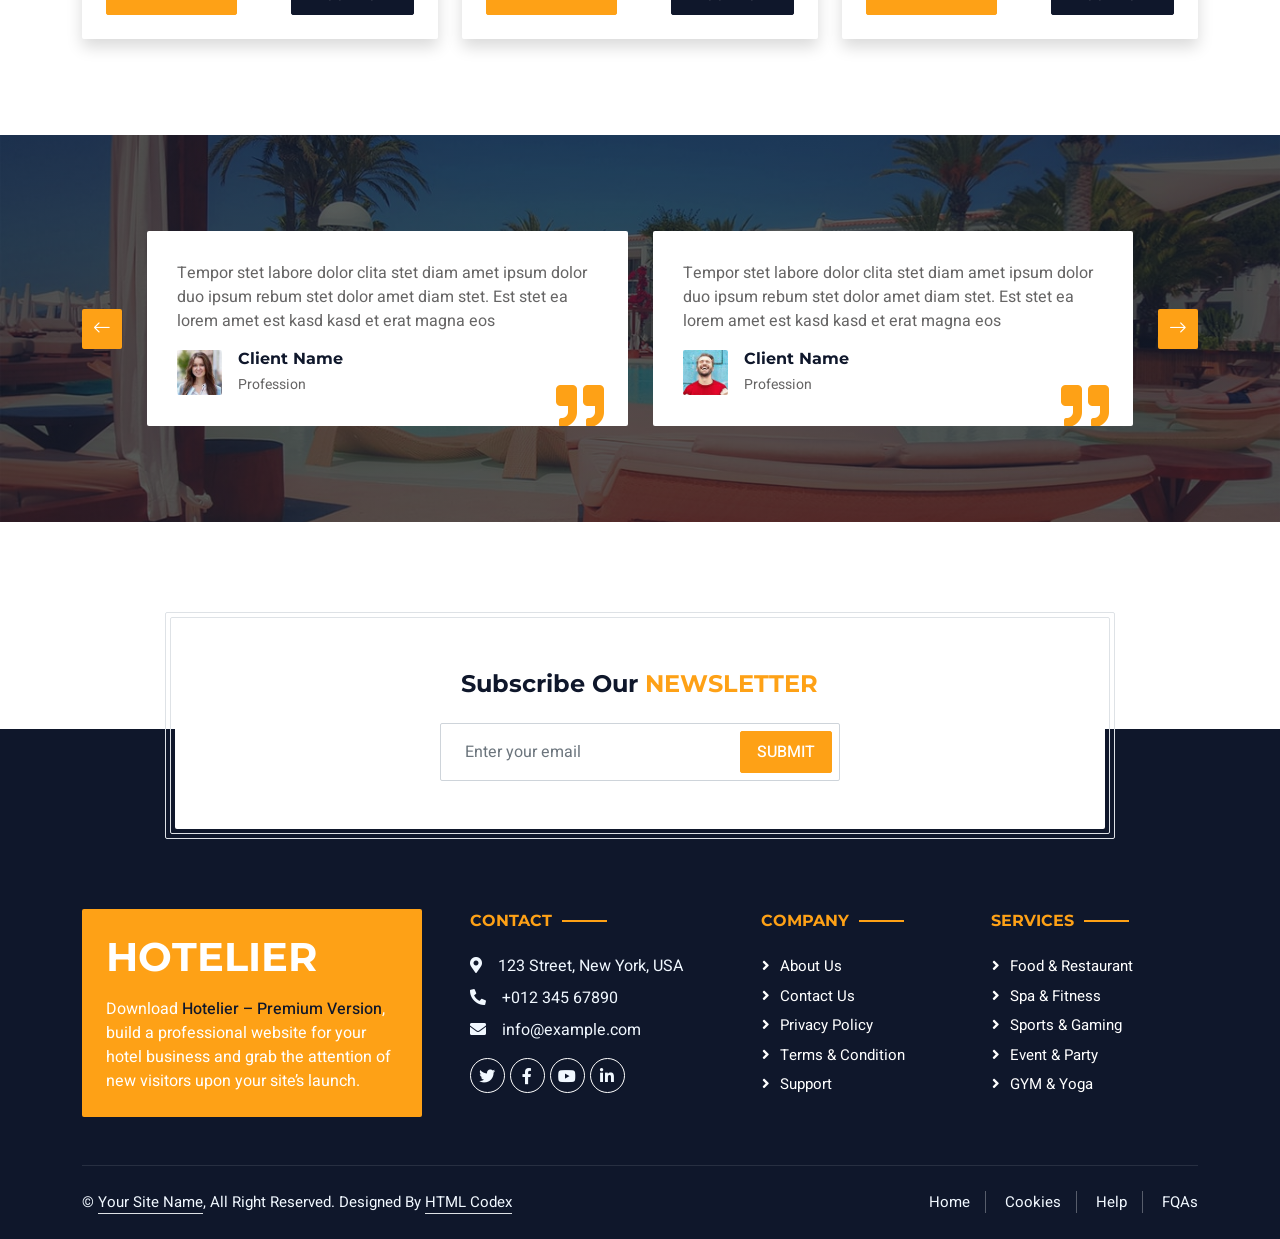
<file: Hotelier/room.html>
<!DOCTYPE html>
<html lang="en">

<head>
    <meta charset="utf-8">
    <title>Hotelier - Hotel HTML Template</title>
    <meta content="width=device-width, initial-scale=1.0" name="viewport">
    <meta content="" name="keywords">
    <meta content="" name="description">

    <!-- Favicon -->
    <link href="img/favicon.ico" rel="icon">

    <!-- Google Web Fonts -->
    <link rel="preconnect" href="https://fonts.googleapis.com">
    <link rel="preconnect" href="https://fonts.gstatic.com" crossorigin>
    <link href="https://fonts.googleapis.com/css2?family=Heebo:wght@400;500;600;700&family=Montserrat:wght@400;500;600;700&display=swap" rel="stylesheet">  

    <!-- Icon Font Stylesheet -->
    <link href="https://cdnjs.cloudflare.com/ajax/libs/font-awesome/5.10.0/css/all.min.css" rel="stylesheet">
    <link href="https://cdn.jsdelivr.net/npm/bootstrap-icons@1.4.1/font/bootstrap-icons.css" rel="stylesheet">

    <!-- Libraries Stylesheet -->
    <link href="lib/animate/animate.min.css" rel="stylesheet">
    <link href="lib/owlcarousel/assets/owl.carousel.min.css" rel="stylesheet">
    <link href="lib/tempusdominus/css/tempusdominus-bootstrap-4.min.css" rel="stylesheet" />

    <!-- Customized Bootstrap Stylesheet -->
    <link href="css/bootstrap.min.css" rel="stylesheet">

    <!-- Template Stylesheet -->
    <link href="css/style.css" rel="stylesheet">
</head>

<body>
    <div class="container-xxl bg-white p-0">
        <!-- Spinner Start -->
        <div id="spinner" class="show bg-white position-fixed translate-middle w-100 vh-100 top-50 start-50 d-flex align-items-center justify-content-center">
            <div class="spinner-border text-primary" style="width: 3rem; height: 3rem;" role="status">
                <span class="sr-only">Loading...</span>
            </div>
        </div>
        <!-- Spinner End -->

        <!-- Header Start -->
        <div class="container-fluid bg-dark px-0">
            <div class="row gx-0">
                <div class="col-lg-3 bg-dark d-none d-lg-block">
                    <a href="index.html" class="navbar-brand w-100 h-100 m-0 p-0 d-flex align-items-center justify-content-center">
                        <h1 class="m-0 text-primary text-uppercase">Hotelier</h1>
                    </a>
                </div>
                <div class="col-lg-9">
                    <div class="row gx-0 bg-white d-none d-lg-flex">
                        <div class="col-lg-7 px-5 text-start">
                            <div class="h-100 d-inline-flex align-items-center py-2 me-4">
                                <i class="fa fa-envelope text-primary me-2"></i>
                                <p class="mb-0">info@example.com</p>
                            </div>
                            <div class="h-100 d-inline-flex align-items-center py-2">
                                <i class="fa fa-phone-alt text-primary me-2"></i>
                                <p class="mb-0">+012 345 6789</p>
                            </div>
                        </div>
                        <div class="col-lg-5 px-5 text-end">
                            <div class="d-inline-flex align-items-center py-2">
                                <a class="me-3" href=""><i class="fab fa-facebook-f"></i></a>
                                <a class="me-3" href=""><i class="fab fa-twitter"></i></a>
                                <a class="me-3" href=""><i class="fab fa-linkedin-in"></i></a>
                                <a class="me-3" href=""><i class="fab fa-instagram"></i></a>
                                <a class="" href=""><i class="fab fa-youtube"></i></a>
                            </div>
                        </div>
                    </div>
                    <nav class="navbar navbar-expand-lg bg-dark navbar-dark p-3 p-lg-0">
                        <a href="index.html" class="navbar-brand d-block d-lg-none">
                            <h1 class="m-0 text-primary text-uppercase">Hotelier</h1>
                        </a>
                        <button type="button" class="navbar-toggler" data-bs-toggle="collapse" data-bs-target="#navbarCollapse">
                            <span class="navbar-toggler-icon"></span>
                        </button>
                        <div class="collapse navbar-collapse justify-content-between" id="navbarCollapse">
                            <div class="navbar-nav mr-auto py-0">
                                <a href="index.html" class="nav-item nav-link">Home</a>
                                <a href="about.html" class="nav-item nav-link">About</a>
                                <a href="service.html" class="nav-item nav-link">Services</a>
                                <a href="room.html" class="nav-item nav-link active">Rooms</a>
                                <div class="nav-item dropdown">
                                    <a href="#" class="nav-link dropdown-toggle" data-bs-toggle="dropdown">Pages</a>
                                    <div class="dropdown-menu rounded-0 m-0">
                                        <a href="booking.html" class="dropdown-item">Booking</a>
                                        <a href="team.html" class="dropdown-item">Our Team</a>
                                        <a href="testimonial.html" class="dropdown-item">Testimonial</a>
                                    </div>
                                </div>
                                <a href="contact.html" class="nav-item nav-link">Contact</a>
                            </div>
                            <a href="https://htmlcodex.com/downloading/?item=2085" class="btn btn-primary rounded-0 py-4 px-md-5 d-none d-lg-block">Premium Version<i class="fa fa-arrow-right ms-3"></i></a>
                        </div>
                    </nav>
                </div>
            </div>
        </div>
        <!-- Header End -->


        <!-- Page Header Start -->
        <div class="container-fluid page-header mb-5 p-0" style="background-image: url(img/carousel-1.jpg);">
            <div class="container-fluid page-header-inner py-5">
                <div class="container text-center pb-5">
                    <h1 class="display-3 text-white mb-3 animated slideInDown">Rooms</h1>
                    <nav aria-label="breadcrumb">
                        <ol class="breadcrumb justify-content-center text-uppercase">
                            <li class="breadcrumb-item"><a href="#">Home</a></li>
                            <li class="breadcrumb-item"><a href="#">Pages</a></li>
                            <li class="breadcrumb-item text-white active" aria-current="page">Rooms</li>
                        </ol>
                    </nav>
                </div>
            </div>
        </div>
        <!-- Page Header End -->


        <!-- Booking Start -->
        <div class="container-fluid booking pb-5 wow fadeIn" data-wow-delay="0.1s">
            <div class="container">
                <div class="bg-white shadow" style="padding: 35px;">
                    <div class="row g-2">
                        <div class="col-md-10">
                            <div class="row g-2">
                                <div class="col-md-3">
                                    <div class="date" id="date1" data-target-input="nearest">
                                        <input type="text" class="form-control datetimepicker-input"
                                            placeholder="Check in" data-target="#date1" data-toggle="datetimepicker" />
                                    </div>
                                </div>
                                <div class="col-md-3">
                                    <div class="date" id="date2" data-target-input="nearest">
                                        <input type="text" class="form-control datetimepicker-input" placeholder="Check out" data-target="#date2" data-toggle="datetimepicker"/>
                                    </div>
                                </div>
                                <div class="col-md-3">
                                    <select class="form-select">
                                        <option selected>Adult</option>
                                        <option value="1">Adult 1</option>
                                        <option value="2">Adult 2</option>
                                        <option value="3">Adult 3</option>
                                    </select>
                                </div>
                                <div class="col-md-3">
                                    <select class="form-select">
                                        <option selected>Child</option>
                                        <option value="1">Child 1</option>
                                        <option value="2">Child 2</option>
                                        <option value="3">Child 3</option>
                                    </select>
                                </div>
                            </div>
                        </div>
                        <div class="col-md-2">
                            <button class="btn btn-primary w-100">Submit</button>
                        </div>
                    </div>
                </div>
            </div>
        </div>
        <!-- Booking End -->


        <!-- Room Start -->
        <div class="container-xxl py-5">
            <div class="container">
                <div class="text-center wow fadeInUp" data-wow-delay="0.1s">
                    <h6 class="section-title text-center text-primary text-uppercase">Our Rooms</h6>
                    <h1 class="mb-5">Explore Our <span class="text-primary text-uppercase">Rooms</span></h1>
                </div>
                <div class="row g-4">
                    <div class="col-lg-4 col-md-6 wow fadeInUp" data-wow-delay="0.1s">
                        <div class="room-item shadow rounded overflow-hidden">
                            <div class="position-relative">
                                <img class="img-fluid" src="img/room-1.jpg" alt="">
                                <small class="position-absolute start-0 top-100 translate-middle-y bg-primary text-white rounded py-1 px-3 ms-4">$100/Night</small>
                            </div>
                            <div class="p-4 mt-2">
                                <div class="d-flex justify-content-between mb-3">
                                    <h5 class="mb-0">Junior Suite</h5>
                                    <div class="ps-2">
                                        <small class="fa fa-star text-primary"></small>
                                        <small class="fa fa-star text-primary"></small>
                                        <small class="fa fa-star text-primary"></small>
                                        <small class="fa fa-star text-primary"></small>
                                        <small class="fa fa-star text-primary"></small>
                                    </div>
                                </div>
                                <div class="d-flex mb-3">
                                    <small class="border-end me-3 pe-3"><i class="fa fa-bed text-primary me-2"></i>3 Bed</small>
                                    <small class="border-end me-3 pe-3"><i class="fa fa-bath text-primary me-2"></i>2 Bath</small>
                                    <small><i class="fa fa-wifi text-primary me-2"></i>Wifi</small>
                                </div>
                                <p class="text-body mb-3">Erat ipsum justo amet duo et elitr dolor, est duo duo eos lorem sed diam stet diam sed stet lorem.</p>
                                <div class="d-flex justify-content-between">
                                    <a class="btn btn-sm btn-primary rounded py-2 px-4" href="">View Detail</a>
                                    <a class="btn btn-sm btn-dark rounded py-2 px-4" href="">Book Now</a>
                                </div>
                            </div>
                        </div>
                    </div>
                    <div class="col-lg-4 col-md-6 wow fadeInUp" data-wow-delay="0.3s">
                        <div class="room-item shadow rounded overflow-hidden">
                            <div class="position-relative">
                                <img class="img-fluid" src="img/room-2.jpg" alt="">
                                <small class="position-absolute start-0 top-100 translate-middle-y bg-primary text-white rounded py-1 px-3 ms-4">$100/Night</small>
                            </div>
                            <div class="p-4 mt-2">
                                <div class="d-flex justify-content-between mb-3">
                                    <h5 class="mb-0">Executive Suite</h5>
                                    <div class="ps-2">
                                        <small class="fa fa-star text-primary"></small>
                                        <small class="fa fa-star text-primary"></small>
                                        <small class="fa fa-star text-primary"></small>
                                        <small class="fa fa-star text-primary"></small>
                                        <small class="fa fa-star text-primary"></small>
                                    </div>
                                </div>
                                <div class="d-flex mb-3">
                                    <small class="border-end me-3 pe-3"><i class="fa fa-bed text-primary me-2"></i>3 Bed</small>
                                    <small class="border-end me-3 pe-3"><i class="fa fa-bath text-primary me-2"></i>2 Bath</small>
                                    <small><i class="fa fa-wifi text-primary me-2"></i>Wifi</small>
                                </div>
                                <p class="text-body mb-3">Erat ipsum justo amet duo et elitr dolor, est duo duo eos lorem sed diam stet diam sed stet lorem.</p>
                                <div class="d-flex justify-content-between">
                                    <a class="btn btn-sm btn-primary rounded py-2 px-4" href="">View Detail</a>
                                    <a class="btn btn-sm btn-dark rounded py-2 px-4" href="">Book Now</a>
                                </div>
                            </div>
                        </div>
                    </div>
                    <div class="col-lg-4 col-md-6 wow fadeInUp" data-wow-delay="0.6s">
                        <div class="room-item shadow rounded overflow-hidden">
                            <div class="position-relative">
                                <img class="img-fluid" src="img/room-3.jpg" alt="">
                                <small class="position-absolute start-0 top-100 translate-middle-y bg-primary text-white rounded py-1 px-3 ms-4">$100/Night</small>
                            </div>
                            <div class="p-4 mt-2">
                                <div class="d-flex justify-content-between mb-3">
                                    <h5 class="mb-0">Super Deluxe</h5>
                                    <div class="ps-2">
                                        <small class="fa fa-star text-primary"></small>
                                        <small class="fa fa-star text-primary"></small>
                                        <small class="fa fa-star text-primary"></small>
                                        <small class="fa fa-star text-primary"></small>
                                        <small class="fa fa-star text-primary"></small>
                                    </div>
                                </div>
                                <div class="d-flex mb-3">
                                    <small class="border-end me-3 pe-3"><i class="fa fa-bed text-primary me-2"></i>3 Bed</small>
                                    <small class="border-end me-3 pe-3"><i class="fa fa-bath text-primary me-2"></i>2 Bath</small>
                                    <small><i class="fa fa-wifi text-primary me-2"></i>Wifi</small>
                                </div>
                                <p class="text-body mb-3">Erat ipsum justo amet duo et elitr dolor, est duo duo eos lorem sed diam stet diam sed stet lorem.</p>
                                <div class="d-flex justify-content-between">
                                    <a class="btn btn-sm btn-primary rounded py-2 px-4" href="">View Detail</a>
                                    <a class="btn btn-sm btn-dark rounded py-2 px-4" href="">Book Now</a>
                                </div>
                            </div>
                        </div>
                    </div>
                    <div class="col-lg-4 col-md-6 wow fadeInUp" data-wow-delay="0.6s">
                        <div class="room-item shadow rounded overflow-hidden">
                            <div class="position-relative">
                                <img class="img-fluid" src="img/room-3.jpg" alt="">
                                <small class="position-absolute start-0 top-100 translate-middle-y bg-primary text-white rounded py-1 px-3 ms-4">$100/Night</small>
                            </div>
                            <div class="p-4 mt-2">
                                <div class="d-flex justify-content-between mb-3">
                                    <h5 class="mb-0">Super Deluxe</h5>
                                    <div class="ps-2">
                                        <small class="fa fa-star text-primary"></small>
                                        <small class="fa fa-star text-primary"></small>
                                        <small class="fa fa-star text-primary"></small>
                                        <small class="fa fa-star text-primary"></small>
                                        <small class="fa fa-star text-primary"></small>
                                    </div>
                                </div>
                                <div class="d-flex mb-3">
                                    <small class="border-end me-3 pe-3"><i class="fa fa-bed text-primary me-2"></i>3 Bed</small>
                                    <small class="border-end me-3 pe-3"><i class="fa fa-bath text-primary me-2"></i>2 Bath</small>
                                    <small><i class="fa fa-wifi text-primary me-2"></i>Wifi</small>
                                </div>
                                <p class="text-body mb-3">Erat ipsum justo amet duo et elitr dolor, est duo duo eos lorem sed diam stet diam sed stet lorem.</p>
                                <div class="d-flex justify-content-between">
                                    <a class="btn btn-sm btn-primary rounded py-2 px-4" href="">View Detail</a>
                                    <a class="btn btn-sm btn-dark rounded py-2 px-4" href="">Book Now</a>
                                </div>
                            </div>
                        </div>
                    </div>
                    <div class="col-lg-4 col-md-6 wow fadeInUp" data-wow-delay="0.1s">
                        <div class="room-item shadow rounded overflow-hidden">
                            <div class="position-relative">
                                <img class="img-fluid" src="img/room-1.jpg" alt="">
                                <small class="position-absolute start-0 top-100 translate-middle-y bg-primary text-white rounded py-1 px-3 ms-4">$100/Night</small>
                            </div>
                            <div class="p-4 mt-2">
                                <div class="d-flex justify-content-between mb-3">
                                    <h5 class="mb-0">Junior Suite</h5>
                                    <div class="ps-2">
                                        <small class="fa fa-star text-primary"></small>
                                        <small class="fa fa-star text-primary"></small>
                                        <small class="fa fa-star text-primary"></small>
                                        <small class="fa fa-star text-primary"></small>
                                        <small class="fa fa-star text-primary"></small>
                                    </div>
                                </div>
                                <div class="d-flex mb-3">
                                    <small class="border-end me-3 pe-3"><i class="fa fa-bed text-primary me-2"></i>3 Bed</small>
                                    <small class="border-end me-3 pe-3"><i class="fa fa-bath text-primary me-2"></i>2 Bath</small>
                                    <small><i class="fa fa-wifi text-primary me-2"></i>Wifi</small>
                                </div>
                                <p class="text-body mb-3">Erat ipsum justo amet duo et elitr dolor, est duo duo eos lorem sed diam stet diam sed stet lorem.</p>
                                <div class="d-flex justify-content-between">
                                    <a class="btn btn-sm btn-primary rounded py-2 px-4" href="">View Detail</a>
                                    <a class="btn btn-sm btn-dark rounded py-2 px-4" href="">Book Now</a>
                                </div>
                            </div>
                        </div>
                    </div>
                    <div class="col-lg-4 col-md-6 wow fadeInUp" data-wow-delay="0.3s">
                        <div class="room-item shadow rounded overflow-hidden">
                            <div class="position-relative">
                                <img class="img-fluid" src="img/room-2.jpg" alt="">
                                <small class="position-absolute start-0 top-100 translate-middle-y bg-primary text-white rounded py-1 px-3 ms-4">$100/Night</small>
                            </div>
                            <div class="p-4 mt-2">
                                <div class="d-flex justify-content-between mb-3">
                                    <h5 class="mb-0">Executive Suite</h5>
                                    <div class="ps-2">
                                        <small class="fa fa-star text-primary"></small>
                                        <small class="fa fa-star text-primary"></small>
                                        <small class="fa fa-star text-primary"></small>
                                        <small class="fa fa-star text-primary"></small>
                                        <small class="fa fa-star text-primary"></small>
                                    </div>
                                </div>
                                <div class="d-flex mb-3">
                                    <small class="border-end me-3 pe-3"><i class="fa fa-bed text-primary me-2"></i>3 Bed</small>
                                    <small class="border-end me-3 pe-3"><i class="fa fa-bath text-primary me-2"></i>2 Bath</small>
                                    <small><i class="fa fa-wifi text-primary me-2"></i>Wifi</small>
                                </div>
                                <p class="text-body mb-3">Erat ipsum justo amet duo et elitr dolor, est duo duo eos lorem sed diam stet diam sed stet lorem.</p>
                                <div class="d-flex justify-content-between">
                                    <a class="btn btn-sm btn-primary rounded py-2 px-4" href="">View Detail</a>
                                    <a class="btn btn-sm btn-dark rounded py-2 px-4" href="">Book Now</a>
                                </div>
                            </div>
                        </div>
                    </div>
                </div>
            </div>
        </div>
        <!-- Room End -->


        <!-- Testimonial Start -->
        <div class="container-xxl testimonial mt-5 py-5 bg-dark wow zoomIn" data-wow-delay="0.1s" style="margin-bottom: 90px;">
            <div class="container">
                <div class="owl-carousel testimonial-carousel py-5">
                    <div class="testimonial-item position-relative bg-white rounded overflow-hidden">
                        <p>Tempor stet labore dolor clita stet diam amet ipsum dolor duo ipsum rebum stet dolor amet diam stet. Est stet ea lorem amet est kasd kasd et erat magna eos</p>
                        <div class="d-flex align-items-center">
                            <img class="img-fluid flex-shrink-0 rounded" src="img/testimonial-1.jpg" style="width: 45px; height: 45px;">
                            <div class="ps-3">
                                <h6 class="fw-bold mb-1">Client Name</h6>
                                <small>Profession</small>
                            </div>
                        </div>
                        <i class="fa fa-quote-right fa-3x text-primary position-absolute end-0 bottom-0 me-4 mb-n1"></i>
                    </div>
                    <div class="testimonial-item position-relative bg-white rounded overflow-hidden">
                        <p>Tempor stet labore dolor clita stet diam amet ipsum dolor duo ipsum rebum stet dolor amet diam stet. Est stet ea lorem amet est kasd kasd et erat magna eos</p>
                        <div class="d-flex align-items-center">
                            <img class="img-fluid flex-shrink-0 rounded" src="img/testimonial-2.jpg" style="width: 45px; height: 45px;">
                            <div class="ps-3">
                                <h6 class="fw-bold mb-1">Client Name</h6>
                                <small>Profession</small>
                            </div>
                        </div>
                        <i class="fa fa-quote-right fa-3x text-primary position-absolute end-0 bottom-0 me-4 mb-n1"></i>
                    </div>
                    <div class="testimonial-item position-relative bg-white rounded overflow-hidden">
                        <p>Tempor stet labore dolor clita stet diam amet ipsum dolor duo ipsum rebum stet dolor amet diam stet. Est stet ea lorem amet est kasd kasd et erat magna eos</p>
                        <div class="d-flex align-items-center">
                            <img class="img-fluid flex-shrink-0 rounded" src="img/testimonial-3.jpg" style="width: 45px; height: 45px;">
                            <div class="ps-3">
                                <h6 class="fw-bold mb-1">Client Name</h6>
                                <small>Profession</small>
                            </div>
                        </div>
                        <i class="fa fa-quote-right fa-3x text-primary position-absolute end-0 bottom-0 me-4 mb-n1"></i>
                    </div>
                </div>
            </div>
        </div>
        <!-- Testimonial End -->


        <!-- Newsletter Start -->
        <div class="container newsletter mt-5 wow fadeIn" data-wow-delay="0.1s">
            <div class="row justify-content-center">
                <div class="col-lg-10 border rounded p-1">
                    <div class="border rounded text-center p-1">
                        <div class="bg-white rounded text-center p-5">
                            <h4 class="mb-4">Subscribe Our <span class="text-primary text-uppercase">Newsletter</span></h4>
                            <div class="position-relative mx-auto" style="max-width: 400px;">
                                <input class="form-control w-100 py-3 ps-4 pe-5" type="text" placeholder="Enter your email">
                                <button type="button" class="btn btn-primary py-2 px-3 position-absolute top-0 end-0 mt-2 me-2">Submit</button>
                            </div>
                        </div>
                    </div>
                </div>
            </div>
        </div>
        <!-- Newsletter Start -->
        

        <!-- Footer Start -->
        <div class="container-fluid bg-dark text-light footer wow fadeIn" data-wow-delay="0.1s">
            <div class="container pb-5">
                <div class="row g-5">
                    <div class="col-md-6 col-lg-4">
                        <div class="bg-primary rounded p-4">
                            <a href="index.html"><h1 class="text-white text-uppercase mb-3">Hotelier</h1></a>
                            <p class="text-white mb-0">
								Download <a class="text-dark fw-medium" href="https://htmlcodex.com/downloading/?item=2085">Hotelier – Premium Version</a>, build a professional website for your hotel business and grab the attention of new visitors upon your site’s launch.
							</p>
                        </div>
                    </div>
                    <div class="col-md-6 col-lg-3">
                        <h6 class="section-title text-start text-primary text-uppercase mb-4">Contact</h6>
                        <p class="mb-2"><i class="fa fa-map-marker-alt me-3"></i>123 Street, New York, USA</p>
                        <p class="mb-2"><i class="fa fa-phone-alt me-3"></i>+012 345 67890</p>
                        <p class="mb-2"><i class="fa fa-envelope me-3"></i>info@example.com</p>
                        <div class="d-flex pt-2">
                            <a class="btn btn-outline-light btn-social" href=""><i class="fab fa-twitter"></i></a>
                            <a class="btn btn-outline-light btn-social" href=""><i class="fab fa-facebook-f"></i></a>
                            <a class="btn btn-outline-light btn-social" href=""><i class="fab fa-youtube"></i></a>
                            <a class="btn btn-outline-light btn-social" href=""><i class="fab fa-linkedin-in"></i></a>
                        </div>
                    </div>
                    <div class="col-lg-5 col-md-12">
                        <div class="row gy-5 g-4">
                            <div class="col-md-6">
                                <h6 class="section-title text-start text-primary text-uppercase mb-4">Company</h6>
                                <a class="btn btn-link" href="">About Us</a>
                                <a class="btn btn-link" href="">Contact Us</a>
                                <a class="btn btn-link" href="">Privacy Policy</a>
                                <a class="btn btn-link" href="">Terms & Condition</a>
                                <a class="btn btn-link" href="">Support</a>
                            </div>
                            <div class="col-md-6">
                                <h6 class="section-title text-start text-primary text-uppercase mb-4">Services</h6>
                                <a class="btn btn-link" href="">Food & Restaurant</a>
                                <a class="btn btn-link" href="">Spa & Fitness</a>
                                <a class="btn btn-link" href="">Sports & Gaming</a>
                                <a class="btn btn-link" href="">Event & Party</a>
                                <a class="btn btn-link" href="">GYM & Yoga</a>
                            </div>
                        </div>
                    </div>
                </div>
            </div>
            <div class="container">
                <div class="copyright">
                    <div class="row">
                        <div class="col-md-6 text-center text-md-start mb-3 mb-md-0">
                            &copy; <a class="border-bottom" href="#">Your Site Name</a>, All Right Reserved. 
							<!--/*** The author’s attribution link must remain intact in the template. ***/-->
                            <!--/*** If you wish to remove this credit link, please purchase the Pro Version . ***/-->
                            Designed By <a class="border-bottom" href="https://htmlcodex.com">HTML Codex</a>
                        </div>
                        <div class="col-md-6 text-center text-md-end">
                            <div class="footer-menu">
                                <a href="">Home</a>
                                <a href="">Cookies</a>
                                <a href="">Help</a>
                                <a href="">FQAs</a>
                            </div>
                        </div>
                    </div>
                </div>
            </div>
        </div>
        <!-- Footer End -->


        <!-- Back to Top -->
        <a href="#" class="btn btn-lg btn-primary btn-lg-square back-to-top"><i class="bi bi-arrow-up"></i></a>
    </div>

    <!-- JavaScript Libraries -->
    <script src="https://code.jquery.com/jquery-3.4.1.min.js"></script>
    <script src="https://cdn.jsdelivr.net/npm/bootstrap@5.0.0/dist/js/bootstrap.bundle.min.js"></script>
    <script src="lib/wow/wow.min.js"></script>
    <script src="lib/easing/easing.min.js"></script>
    <script src="lib/waypoints/waypoints.min.js"></script>
    <script src="lib/counterup/counterup.min.js"></script>
    <script src="lib/owlcarousel/owl.carousel.min.js"></script>
    <script src="lib/tempusdominus/js/moment.min.js"></script>
    <script src="lib/tempusdominus/js/moment-timezone.min.js"></script>
    <script src="lib/tempusdominus/js/tempusdominus-bootstrap-4.min.js"></script>

    <!-- Template Javascript -->
    <script src="js/main.js"></script>
</body>

</html>
</file>
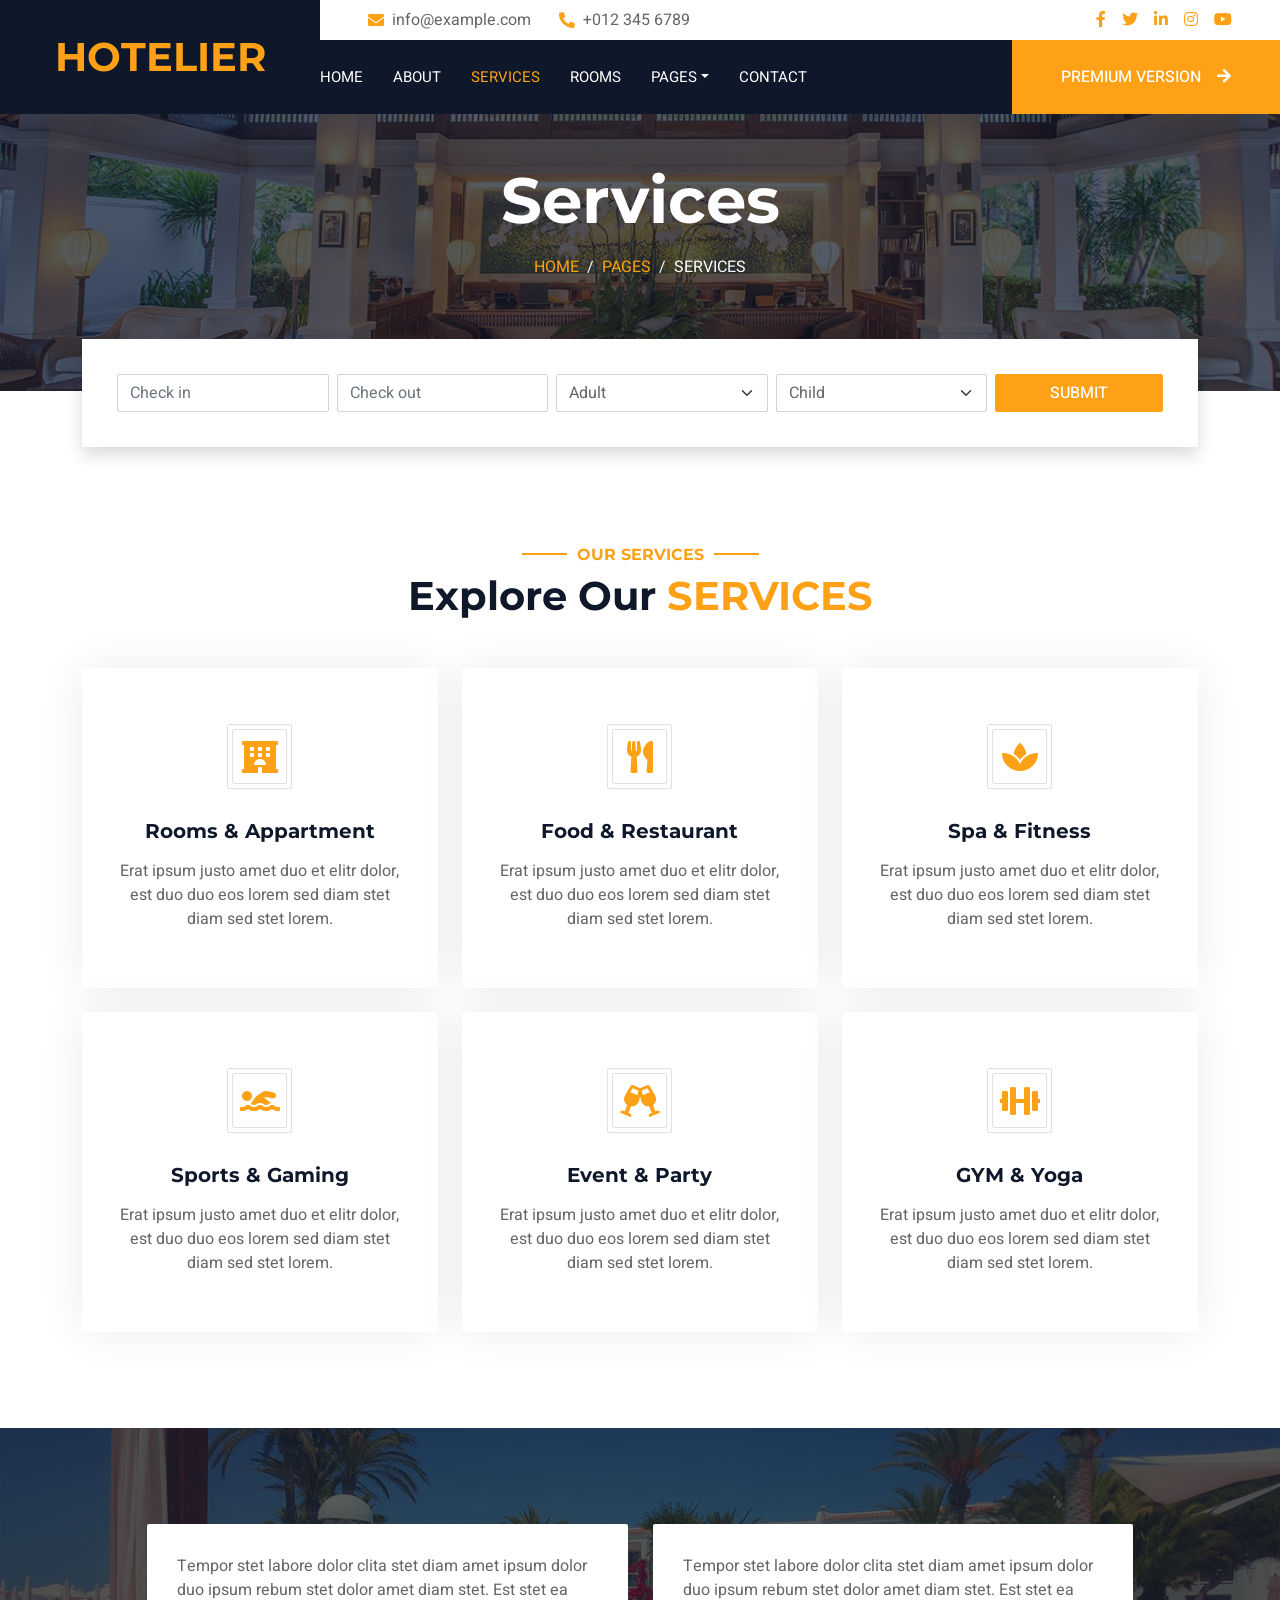
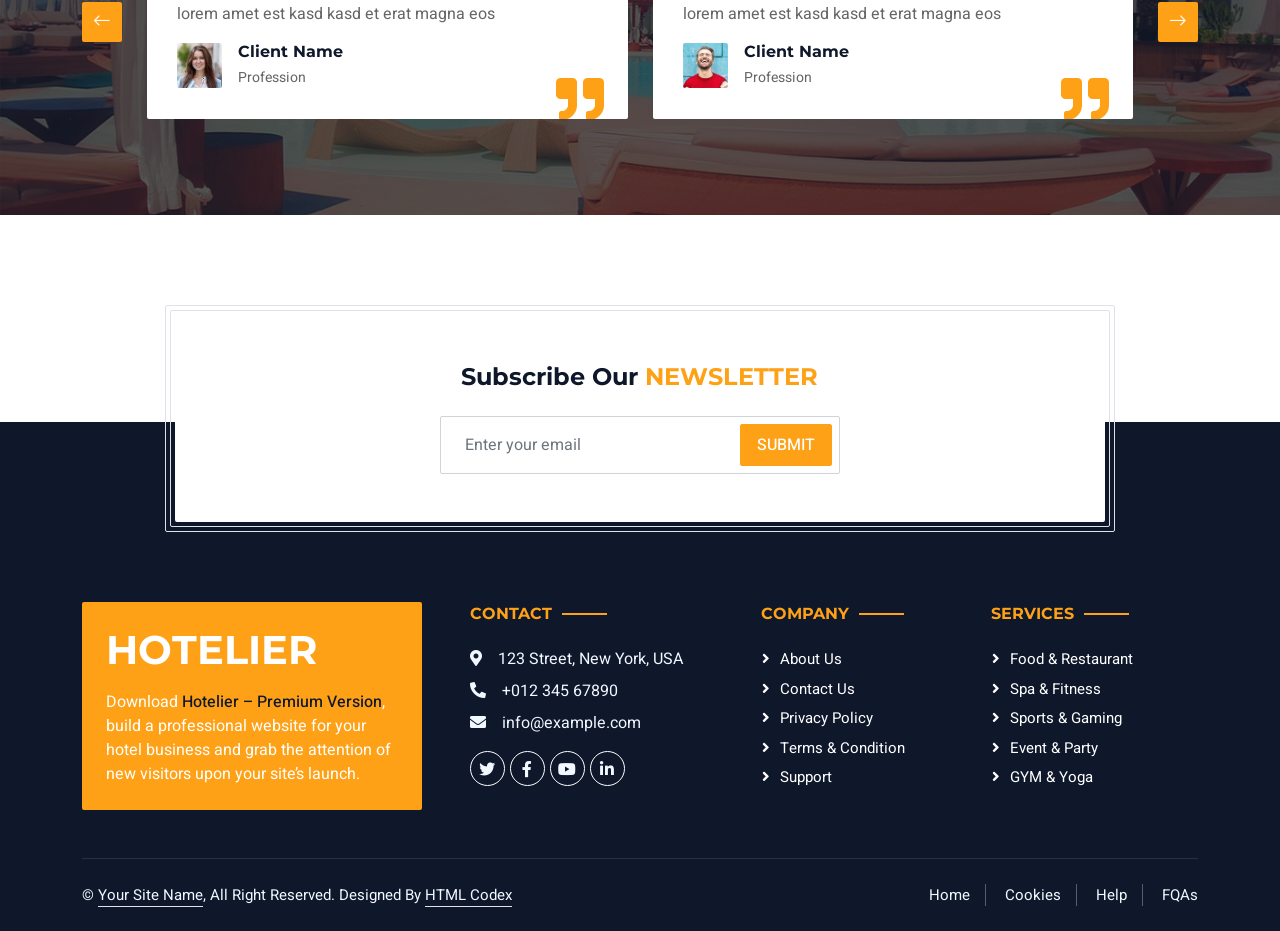
<file: Hotelier/service.html>
<!DOCTYPE html>
<html lang="en">

<head>
    <meta charset="utf-8">
    <title>Hotelier - Hotel HTML Template</title>
    <meta content="width=device-width, initial-scale=1.0" name="viewport">
    <meta content="" name="keywords">
    <meta content="" name="description">

    <!-- Favicon -->
    <link href="img/favicon.ico" rel="icon">

    <!-- Google Web Fonts -->
    <link rel="preconnect" href="https://fonts.googleapis.com">
    <link rel="preconnect" href="https://fonts.gstatic.com" crossorigin>
    <link href="https://fonts.googleapis.com/css2?family=Heebo:wght@400;500;600;700&family=Montserrat:wght@400;500;600;700&display=swap" rel="stylesheet">  

    <!-- Icon Font Stylesheet -->
    <link href="https://cdnjs.cloudflare.com/ajax/libs/font-awesome/5.10.0/css/all.min.css" rel="stylesheet">
    <link href="https://cdn.jsdelivr.net/npm/bootstrap-icons@1.4.1/font/bootstrap-icons.css" rel="stylesheet">

    <!-- Libraries Stylesheet -->
    <link href="lib/animate/animate.min.css" rel="stylesheet">
    <link href="lib/owlcarousel/assets/owl.carousel.min.css" rel="stylesheet">
    <link href="lib/tempusdominus/css/tempusdominus-bootstrap-4.min.css" rel="stylesheet" />

    <!-- Customized Bootstrap Stylesheet -->
    <link href="css/bootstrap.min.css" rel="stylesheet">

    <!-- Template Stylesheet -->
    <link href="css/style.css" rel="stylesheet">
</head>

<body>
    <div class="container-xxl bg-white p-0">
        <!-- Spinner Start -->
        <div id="spinner" class="show bg-white position-fixed translate-middle w-100 vh-100 top-50 start-50 d-flex align-items-center justify-content-center">
            <div class="spinner-border text-primary" style="width: 3rem; height: 3rem;" role="status">
                <span class="sr-only">Loading...</span>
            </div>
        </div>
        <!-- Spinner End -->

        <!-- Header Start -->
        <div class="container-fluid bg-dark px-0">
            <div class="row gx-0">
                <div class="col-lg-3 bg-dark d-none d-lg-block">
                    <a href="index.html" class="navbar-brand w-100 h-100 m-0 p-0 d-flex align-items-center justify-content-center">
                        <h1 class="m-0 text-primary text-uppercase">Hotelier</h1>
                    </a>
                </div>
                <div class="col-lg-9">
                    <div class="row gx-0 bg-white d-none d-lg-flex">
                        <div class="col-lg-7 px-5 text-start">
                            <div class="h-100 d-inline-flex align-items-center py-2 me-4">
                                <i class="fa fa-envelope text-primary me-2"></i>
                                <p class="mb-0">info@example.com</p>
                            </div>
                            <div class="h-100 d-inline-flex align-items-center py-2">
                                <i class="fa fa-phone-alt text-primary me-2"></i>
                                <p class="mb-0">+012 345 6789</p>
                            </div>
                        </div>
                        <div class="col-lg-5 px-5 text-end">
                            <div class="d-inline-flex align-items-center py-2">
                                <a class="me-3" href=""><i class="fab fa-facebook-f"></i></a>
                                <a class="me-3" href=""><i class="fab fa-twitter"></i></a>
                                <a class="me-3" href=""><i class="fab fa-linkedin-in"></i></a>
                                <a class="me-3" href=""><i class="fab fa-instagram"></i></a>
                                <a class="" href=""><i class="fab fa-youtube"></i></a>
                            </div>
                        </div>
                    </div>
                    <nav class="navbar navbar-expand-lg bg-dark navbar-dark p-3 p-lg-0">
                        <a href="index.html" class="navbar-brand d-block d-lg-none">
                            <h1 class="m-0 text-primary text-uppercase">Hotelier</h1>
                        </a>
                        <button type="button" class="navbar-toggler" data-bs-toggle="collapse" data-bs-target="#navbarCollapse">
                            <span class="navbar-toggler-icon"></span>
                        </button>
                        <div class="collapse navbar-collapse justify-content-between" id="navbarCollapse">
                            <div class="navbar-nav mr-auto py-0">
                                <a href="index.html" class="nav-item nav-link">Home</a>
                                <a href="about.html" class="nav-item nav-link">About</a>
                                <a href="service.html" class="nav-item nav-link active">Services</a>
                                <a href="room.html" class="nav-item nav-link">Rooms</a>
                                <div class="nav-item dropdown">
                                    <a href="#" class="nav-link dropdown-toggle" data-bs-toggle="dropdown">Pages</a>
                                    <div class="dropdown-menu rounded-0 m-0">
                                        <a href="booking.html" class="dropdown-item">Booking</a>
                                        <a href="team.html" class="dropdown-item">Our Team</a>
                                        <a href="testimonial.html" class="dropdown-item">Testimonial</a>
                                    </div>
                                </div>
                                <a href="contact.html" class="nav-item nav-link">Contact</a>
                            </div>
                            <a href="https://htmlcodex.com/downloading/?item=2085" class="btn btn-primary rounded-0 py-4 px-md-5 d-none d-lg-block">Premium Version<i class="fa fa-arrow-right ms-3"></i></a>
                        </div>
                    </nav>
                </div>
            </div>
        </div>
        <!-- Header End -->


        <!-- Page Header Start -->
        <div class="container-fluid page-header mb-5 p-0" style="background-image: url(img/carousel-1.jpg);">
            <div class="container-fluid page-header-inner py-5">
                <div class="container text-center pb-5">
                    <h1 class="display-3 text-white mb-3 animated slideInDown">Services</h1>
                    <nav aria-label="breadcrumb">
                        <ol class="breadcrumb justify-content-center text-uppercase">
                            <li class="breadcrumb-item"><a href="#">Home</a></li>
                            <li class="breadcrumb-item"><a href="#">Pages</a></li>
                            <li class="breadcrumb-item text-white active" aria-current="page">Services</li>
                        </ol>
                    </nav>
                </div>
            </div>
        </div>
        <!-- Page Header End -->


        <!-- Booking Start -->
        <div class="container-fluid booking pb-5 wow fadeIn" data-wow-delay="0.1s">
            <div class="container">
                <div class="bg-white shadow" style="padding: 35px;">
                    <div class="row g-2">
                        <div class="col-md-10">
                            <div class="row g-2">
                                <div class="col-md-3">
                                    <div class="date" id="date1" data-target-input="nearest">
                                        <input type="text" class="form-control datetimepicker-input"
                                            placeholder="Check in" data-target="#date1" data-toggle="datetimepicker" />
                                    </div>
                                </div>
                                <div class="col-md-3">
                                    <div class="date" id="date2" data-target-input="nearest">
                                        <input type="text" class="form-control datetimepicker-input" placeholder="Check out" data-target="#date2" data-toggle="datetimepicker"/>
                                    </div>
                                </div>
                                <div class="col-md-3">
                                    <select class="form-select">
                                        <option selected>Adult</option>
                                        <option value="1">Adult 1</option>
                                        <option value="2">Adult 2</option>
                                        <option value="3">Adult 3</option>
                                    </select>
                                </div>
                                <div class="col-md-3">
                                    <select class="form-select">
                                        <option selected>Child</option>
                                        <option value="1">Child 1</option>
                                        <option value="2">Child 2</option>
                                        <option value="3">Child 3</option>
                                    </select>
                                </div>
                            </div>
                        </div>
                        <div class="col-md-2">
                            <button class="btn btn-primary w-100">Submit</button>
                        </div>
                    </div>
                </div>
            </div>
        </div>
        <!-- Booking End -->


        <!-- Service Start -->
        <div class="container-xxl py-5">
            <div class="container">
                <div class="text-center wow fadeInUp" data-wow-delay="0.1s">
                    <h6 class="section-title text-center text-primary text-uppercase">Our Services</h6>
                    <h1 class="mb-5">Explore Our <span class="text-primary text-uppercase">Services</span></h1>
                </div>
                <div class="row g-4">
                    <div class="col-lg-4 col-md-6 wow fadeInUp" data-wow-delay="0.1s">
                        <a class="service-item rounded" href="">
                            <div class="service-icon bg-transparent border rounded p-1">
                                <div class="w-100 h-100 border rounded d-flex align-items-center justify-content-center">
                                    <i class="fa fa-hotel fa-2x text-primary"></i>
                                </div>
                            </div>
                            <h5 class="mb-3">Rooms & Appartment</h5>
                            <p class="text-body mb-0">Erat ipsum justo amet duo et elitr dolor, est duo duo eos lorem sed diam stet diam sed stet lorem.</p>
                        </a>
                    </div>
                    <div class="col-lg-4 col-md-6 wow fadeInUp" data-wow-delay="0.2s">
                        <a class="service-item rounded" href="">
                            <div class="service-icon bg-transparent border rounded p-1">
                                <div class="w-100 h-100 border rounded d-flex align-items-center justify-content-center">
                                    <i class="fa fa-utensils fa-2x text-primary"></i>
                                </div>
                            </div>
                            <h5 class="mb-3">Food & Restaurant</h5>
                            <p class="text-body mb-0">Erat ipsum justo amet duo et elitr dolor, est duo duo eos lorem sed diam stet diam sed stet lorem.</p>
                        </a>
                    </div>
                    <div class="col-lg-4 col-md-6 wow fadeInUp" data-wow-delay="0.3s">
                        <a class="service-item rounded" href="">
                            <div class="service-icon bg-transparent border rounded p-1">
                                <div class="w-100 h-100 border rounded d-flex align-items-center justify-content-center">
                                    <i class="fa fa-spa fa-2x text-primary"></i>
                                </div>
                            </div>
                            <h5 class="mb-3">Spa & Fitness</h5>
                            <p class="text-body mb-0">Erat ipsum justo amet duo et elitr dolor, est duo duo eos lorem sed diam stet diam sed stet lorem.</p>
                        </a>
                    </div>
                    <div class="col-lg-4 col-md-6 wow fadeInUp" data-wow-delay="0.4s">
                        <a class="service-item rounded" href="">
                            <div class="service-icon bg-transparent border rounded p-1">
                                <div class="w-100 h-100 border rounded d-flex align-items-center justify-content-center">
                                    <i class="fa fa-swimmer fa-2x text-primary"></i>
                                </div>
                            </div>
                            <h5 class="mb-3">Sports & Gaming</h5>
                            <p class="text-body mb-0">Erat ipsum justo amet duo et elitr dolor, est duo duo eos lorem sed diam stet diam sed stet lorem.</p>
                        </a>
                    </div>
                    <div class="col-lg-4 col-md-6 wow fadeInUp" data-wow-delay="0.5s">
                        <a class="service-item rounded" href="">
                            <div class="service-icon bg-transparent border rounded p-1">
                                <div class="w-100 h-100 border rounded d-flex align-items-center justify-content-center">
                                    <i class="fa fa-glass-cheers fa-2x text-primary"></i>
                                </div>
                            </div>
                            <h5 class="mb-3">Event & Party</h5>
                            <p class="text-body mb-0">Erat ipsum justo amet duo et elitr dolor, est duo duo eos lorem sed diam stet diam sed stet lorem.</p>
                        </a>
                    </div>
                    <div class="col-lg-4 col-md-6 wow fadeInUp" data-wow-delay="0.6s">
                        <a class="service-item rounded" href="">
                            <div class="service-icon bg-transparent border rounded p-1">
                                <div class="w-100 h-100 border rounded d-flex align-items-center justify-content-center">
                                    <i class="fa fa-dumbbell fa-2x text-primary"></i>
                                </div>
                            </div>
                            <h5 class="mb-3">GYM & Yoga</h5>
                            <p class="text-body mb-0">Erat ipsum justo amet duo et elitr dolor, est duo duo eos lorem sed diam stet diam sed stet lorem.</p>
                        </a>
                    </div>
                </div>
            </div>
        </div>
        <!-- Service End -->


        <!-- Testimonial Start -->
        <div class="container-xxl testimonial mt-5 py-5 bg-dark wow zoomIn" data-wow-delay="0.1s" style="margin-bottom: 90px;">
            <div class="container">
                <div class="owl-carousel testimonial-carousel py-5">
                    <div class="testimonial-item position-relative bg-white rounded overflow-hidden">
                        <p>Tempor stet labore dolor clita stet diam amet ipsum dolor duo ipsum rebum stet dolor amet diam stet. Est stet ea lorem amet est kasd kasd et erat magna eos</p>
                        <div class="d-flex align-items-center">
                            <img class="img-fluid flex-shrink-0 rounded" src="img/testimonial-1.jpg" style="width: 45px; height: 45px;">
                            <div class="ps-3">
                                <h6 class="fw-bold mb-1">Client Name</h6>
                                <small>Profession</small>
                            </div>
                        </div>
                        <i class="fa fa-quote-right fa-3x text-primary position-absolute end-0 bottom-0 me-4 mb-n1"></i>
                    </div>
                    <div class="testimonial-item position-relative bg-white rounded overflow-hidden">
                        <p>Tempor stet labore dolor clita stet diam amet ipsum dolor duo ipsum rebum stet dolor amet diam stet. Est stet ea lorem amet est kasd kasd et erat magna eos</p>
                        <div class="d-flex align-items-center">
                            <img class="img-fluid flex-shrink-0 rounded" src="img/testimonial-2.jpg" style="width: 45px; height: 45px;">
                            <div class="ps-3">
                                <h6 class="fw-bold mb-1">Client Name</h6>
                                <small>Profession</small>
                            </div>
                        </div>
                        <i class="fa fa-quote-right fa-3x text-primary position-absolute end-0 bottom-0 me-4 mb-n1"></i>
                    </div>
                    <div class="testimonial-item position-relative bg-white rounded overflow-hidden">
                        <p>Tempor stet labore dolor clita stet diam amet ipsum dolor duo ipsum rebum stet dolor amet diam stet. Est stet ea lorem amet est kasd kasd et erat magna eos</p>
                        <div class="d-flex align-items-center">
                            <img class="img-fluid flex-shrink-0 rounded" src="img/testimonial-3.jpg" style="width: 45px; height: 45px;">
                            <div class="ps-3">
                                <h6 class="fw-bold mb-1">Client Name</h6>
                                <small>Profession</small>
                            </div>
                        </div>
                        <i class="fa fa-quote-right fa-3x text-primary position-absolute end-0 bottom-0 me-4 mb-n1"></i>
                    </div>
                </div>
            </div>
        </div>
        <!-- Testimonial End -->


        <!-- Newsletter Start -->
        <div class="container newsletter mt-5 wow fadeIn" data-wow-delay="0.1s">
            <div class="row justify-content-center">
                <div class="col-lg-10 border rounded p-1">
                    <div class="border rounded text-center p-1">
                        <div class="bg-white rounded text-center p-5">
                            <h4 class="mb-4">Subscribe Our <span class="text-primary text-uppercase">Newsletter</span></h4>
                            <div class="position-relative mx-auto" style="max-width: 400px;">
                                <input class="form-control w-100 py-3 ps-4 pe-5" type="text" placeholder="Enter your email">
                                <button type="button" class="btn btn-primary py-2 px-3 position-absolute top-0 end-0 mt-2 me-2">Submit</button>
                            </div>
                        </div>
                    </div>
                </div>
            </div>
        </div>
        <!-- Newsletter Start -->
        

        <!-- Footer Start -->
        <div class="container-fluid bg-dark text-light footer wow fadeIn" data-wow-delay="0.1s">
            <div class="container pb-5">
                <div class="row g-5">
                    <div class="col-md-6 col-lg-4">
                        <div class="bg-primary rounded p-4">
                            <a href="index.html"><h1 class="text-white text-uppercase mb-3">Hotelier</h1></a>
                            <p class="text-white mb-0">
								Download <a class="text-dark fw-medium" href="https://htmlcodex.com/downloading/?item=2085">Hotelier – Premium Version</a>, build a professional website for your hotel business and grab the attention of new visitors upon your site’s launch.
							</p>
                        </div>
                    </div>
                    <div class="col-md-6 col-lg-3">
                        <h6 class="section-title text-start text-primary text-uppercase mb-4">Contact</h6>
                        <p class="mb-2"><i class="fa fa-map-marker-alt me-3"></i>123 Street, New York, USA</p>
                        <p class="mb-2"><i class="fa fa-phone-alt me-3"></i>+012 345 67890</p>
                        <p class="mb-2"><i class="fa fa-envelope me-3"></i>info@example.com</p>
                        <div class="d-flex pt-2">
                            <a class="btn btn-outline-light btn-social" href=""><i class="fab fa-twitter"></i></a>
                            <a class="btn btn-outline-light btn-social" href=""><i class="fab fa-facebook-f"></i></a>
                            <a class="btn btn-outline-light btn-social" href=""><i class="fab fa-youtube"></i></a>
                            <a class="btn btn-outline-light btn-social" href=""><i class="fab fa-linkedin-in"></i></a>
                        </div>
                    </div>
                    <div class="col-lg-5 col-md-12">
                        <div class="row gy-5 g-4">
                            <div class="col-md-6">
                                <h6 class="section-title text-start text-primary text-uppercase mb-4">Company</h6>
                                <a class="btn btn-link" href="">About Us</a>
                                <a class="btn btn-link" href="">Contact Us</a>
                                <a class="btn btn-link" href="">Privacy Policy</a>
                                <a class="btn btn-link" href="">Terms & Condition</a>
                                <a class="btn btn-link" href="">Support</a>
                            </div>
                            <div class="col-md-6">
                                <h6 class="section-title text-start text-primary text-uppercase mb-4">Services</h6>
                                <a class="btn btn-link" href="">Food & Restaurant</a>
                                <a class="btn btn-link" href="">Spa & Fitness</a>
                                <a class="btn btn-link" href="">Sports & Gaming</a>
                                <a class="btn btn-link" href="">Event & Party</a>
                                <a class="btn btn-link" href="">GYM & Yoga</a>
                            </div>
                        </div>
                    </div>
                </div>
            </div>
            <div class="container">
                <div class="copyright">
                    <div class="row">
                        <div class="col-md-6 text-center text-md-start mb-3 mb-md-0">
                            &copy; <a class="border-bottom" href="#">Your Site Name</a>, All Right Reserved. 
							<!--/*** The author’s attribution link must remain intact in the template. ***/-->
                            <!--/*** If you wish to remove this credit link, please purchase the Pro Version . ***/-->
                            Designed By <a class="border-bottom" href="https://htmlcodex.com">HTML Codex</a>
                        </div>
                        <div class="col-md-6 text-center text-md-end">
                            <div class="footer-menu">
                                <a href="">Home</a>
                                <a href="">Cookies</a>
                                <a href="">Help</a>
                                <a href="">FQAs</a>
                            </div>
                        </div>
                    </div>
                </div>
            </div>
        </div>
        <!-- Footer End -->


        <!-- Back to Top -->
        <a href="#" class="btn btn-lg btn-primary btn-lg-square back-to-top"><i class="bi bi-arrow-up"></i></a>
    </div>

    <!-- JavaScript Libraries -->
    <script src="https://code.jquery.com/jquery-3.4.1.min.js"></script>
    <script src="https://cdn.jsdelivr.net/npm/bootstrap@5.0.0/dist/js/bootstrap.bundle.min.js"></script>
    <script src="lib/wow/wow.min.js"></script>
    <script src="lib/easing/easing.min.js"></script>
    <script src="lib/waypoints/waypoints.min.js"></script>
    <script src="lib/counterup/counterup.min.js"></script>
    <script src="lib/owlcarousel/owl.carousel.min.js"></script>
    <script src="lib/tempusdominus/js/moment.min.js"></script>
    <script src="lib/tempusdominus/js/moment-timezone.min.js"></script>
    <script src="lib/tempusdominus/js/tempusdominus-bootstrap-4.min.js"></script>

    <!-- Template Javascript -->
    <script src="js/main.js"></script>
</body>

</html>
</file>
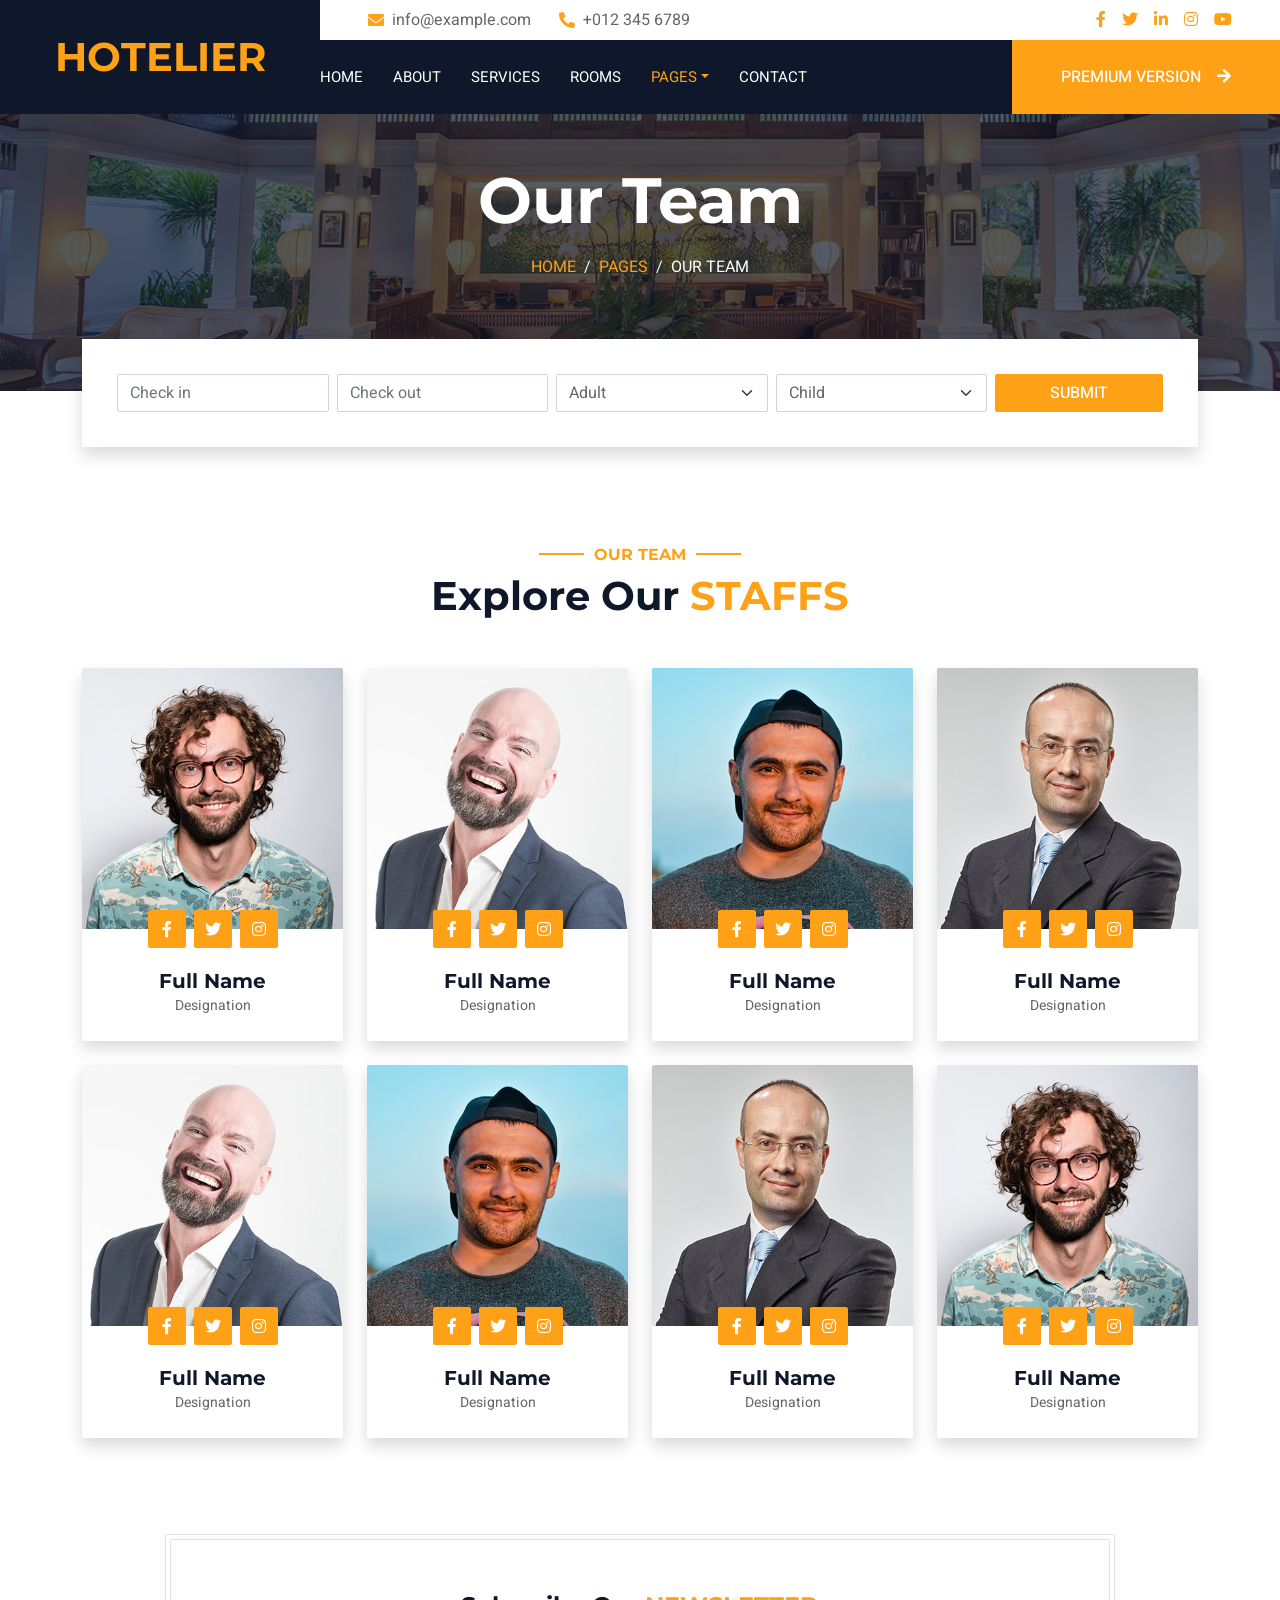
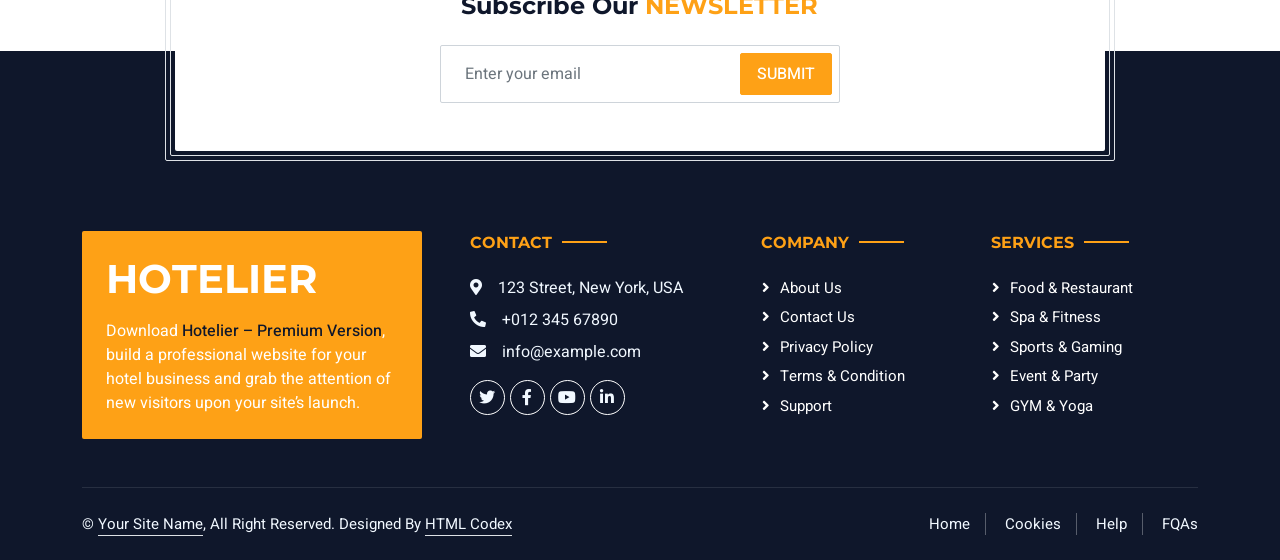
<file: Hotelier/team.html>
<!DOCTYPE html>
<html lang="en">

<head>
    <meta charset="utf-8">
    <title>Hotelier - Hotel HTML Template</title>
    <meta content="width=device-width, initial-scale=1.0" name="viewport">
    <meta content="" name="keywords">
    <meta content="" name="description">

    <!-- Favicon -->
    <link href="img/favicon.ico" rel="icon">

    <!-- Google Web Fonts -->
    <link rel="preconnect" href="https://fonts.googleapis.com">
    <link rel="preconnect" href="https://fonts.gstatic.com" crossorigin>
    <link href="https://fonts.googleapis.com/css2?family=Heebo:wght@400;500;600;700&family=Montserrat:wght@400;500;600;700&display=swap" rel="stylesheet">  

    <!-- Icon Font Stylesheet -->
    <link href="https://cdnjs.cloudflare.com/ajax/libs/font-awesome/5.10.0/css/all.min.css" rel="stylesheet">
    <link href="https://cdn.jsdelivr.net/npm/bootstrap-icons@1.4.1/font/bootstrap-icons.css" rel="stylesheet">

    <!-- Libraries Stylesheet -->
    <link href="lib/animate/animate.min.css" rel="stylesheet">
    <link href="lib/owlcarousel/assets/owl.carousel.min.css" rel="stylesheet">
    <link href="lib/tempusdominus/css/tempusdominus-bootstrap-4.min.css" rel="stylesheet" />

    <!-- Customized Bootstrap Stylesheet -->
    <link href="css/bootstrap.min.css" rel="stylesheet">

    <!-- Template Stylesheet -->
    <link href="css/style.css" rel="stylesheet">
</head>

<body>
    <div class="container-xxl bg-white p-0">
        <!-- Spinner Start -->
        <div id="spinner" class="show bg-white position-fixed translate-middle w-100 vh-100 top-50 start-50 d-flex align-items-center justify-content-center">
            <div class="spinner-border text-primary" style="width: 3rem; height: 3rem;" role="status">
                <span class="sr-only">Loading...</span>
            </div>
        </div>
        <!-- Spinner End -->

        <!-- Header Start -->
        <div class="container-fluid bg-dark px-0">
            <div class="row gx-0">
                <div class="col-lg-3 bg-dark d-none d-lg-block">
                    <a href="index.html" class="navbar-brand w-100 h-100 m-0 p-0 d-flex align-items-center justify-content-center">
                        <h1 class="m-0 text-primary text-uppercase">Hotelier</h1>
                    </a>
                </div>
                <div class="col-lg-9">
                    <div class="row gx-0 bg-white d-none d-lg-flex">
                        <div class="col-lg-7 px-5 text-start">
                            <div class="h-100 d-inline-flex align-items-center py-2 me-4">
                                <i class="fa fa-envelope text-primary me-2"></i>
                                <p class="mb-0">info@example.com</p>
                            </div>
                            <div class="h-100 d-inline-flex align-items-center py-2">
                                <i class="fa fa-phone-alt text-primary me-2"></i>
                                <p class="mb-0">+012 345 6789</p>
                            </div>
                        </div>
                        <div class="col-lg-5 px-5 text-end">
                            <div class="d-inline-flex align-items-center py-2">
                                <a class="me-3" href=""><i class="fab fa-facebook-f"></i></a>
                                <a class="me-3" href=""><i class="fab fa-twitter"></i></a>
                                <a class="me-3" href=""><i class="fab fa-linkedin-in"></i></a>
                                <a class="me-3" href=""><i class="fab fa-instagram"></i></a>
                                <a class="" href=""><i class="fab fa-youtube"></i></a>
                            </div>
                        </div>
                    </div>
                    <nav class="navbar navbar-expand-lg bg-dark navbar-dark p-3 p-lg-0">
                        <a href="index.html" class="navbar-brand d-block d-lg-none">
                            <h1 class="m-0 text-primary text-uppercase">Hotelier</h1>
                        </a>
                        <button type="button" class="navbar-toggler" data-bs-toggle="collapse" data-bs-target="#navbarCollapse">
                            <span class="navbar-toggler-icon"></span>
                        </button>
                        <div class="collapse navbar-collapse justify-content-between" id="navbarCollapse">
                            <div class="navbar-nav mr-auto py-0">
                                <a href="index.html" class="nav-item nav-link">Home</a>
                                <a href="about.html" class="nav-item nav-link">About</a>
                                <a href="service.html" class="nav-item nav-link">Services</a>
                                <a href="room.html" class="nav-item nav-link">Rooms</a>
                                <div class="nav-item dropdown">
                                    <a href="#" class="nav-link dropdown-toggle active" data-bs-toggle="dropdown">Pages</a>
                                    <div class="dropdown-menu rounded-0 m-0">
                                        <a href="booking.html" class="dropdown-item">Booking</a>
                                        <a href="team.html" class="dropdown-item active">Our Team</a>
                                        <a href="testimonial.html" class="dropdown-item">Testimonial</a>
                                    </div>
                                </div>
                                <a href="contact.html" class="nav-item nav-link">Contact</a>
                            </div>
                            <a href="https://htmlcodex.com/downloading/?item=2085" class="btn btn-primary rounded-0 py-4 px-md-5 d-none d-lg-block">Premium Version<i class="fa fa-arrow-right ms-3"></i></a>
                        </div>
                    </nav>
                </div>
            </div>
        </div>
        <!-- Header End -->


        <!-- Page Header Start -->
        <div class="container-fluid page-header mb-5 p-0" style="background-image: url(img/carousel-1.jpg);">
            <div class="container-fluid page-header-inner py-5">
                <div class="container text-center pb-5">
                    <h1 class="display-3 text-white mb-3 animated slideInDown">Our Team</h1>
                    <nav aria-label="breadcrumb">
                        <ol class="breadcrumb justify-content-center text-uppercase">
                            <li class="breadcrumb-item"><a href="#">Home</a></li>
                            <li class="breadcrumb-item"><a href="#">Pages</a></li>
                            <li class="breadcrumb-item text-white active" aria-current="page">Our Team</li>
                        </ol>
                    </nav>
                </div>
            </div>
        </div>
        <!-- Page Header End -->


        <!-- Booking Start -->
        <div class="container-fluid booking pb-5 wow fadeIn" data-wow-delay="0.1s">
            <div class="container">
                <div class="bg-white shadow" style="padding: 35px;">
                    <div class="row g-2">
                        <div class="col-md-10">
                            <div class="row g-2">
                                <div class="col-md-3">
                                    <div class="date" id="date1" data-target-input="nearest">
                                        <input type="text" class="form-control datetimepicker-input"
                                            placeholder="Check in" data-target="#date1" data-toggle="datetimepicker" />
                                    </div>
                                </div>
                                <div class="col-md-3">
                                    <div class="date" id="date2" data-target-input="nearest">
                                        <input type="text" class="form-control datetimepicker-input" placeholder="Check out" data-target="#date2" data-toggle="datetimepicker"/>
                                    </div>
                                </div>
                                <div class="col-md-3">
                                    <select class="form-select">
                                        <option selected>Adult</option>
                                        <option value="1">Adult 1</option>
                                        <option value="2">Adult 2</option>
                                        <option value="3">Adult 3</option>
                                    </select>
                                </div>
                                <div class="col-md-3">
                                    <select class="form-select">
                                        <option selected>Child</option>
                                        <option value="1">Child 1</option>
                                        <option value="2">Child 2</option>
                                        <option value="3">Child 3</option>
                                    </select>
                                </div>
                            </div>
                        </div>
                        <div class="col-md-2">
                            <button class="btn btn-primary w-100">Submit</button>
                        </div>
                    </div>
                </div>
            </div>
        </div>
        <!-- Booking End -->


        <!-- Team Start -->
        <div class="container-xxl py-5">
            <div class="container">
                <div class="text-center wow fadeInUp" data-wow-delay="0.1s">
                    <h6 class="section-title text-center text-primary text-uppercase">Our Team</h6>
                    <h1 class="mb-5">Explore Our <span class="text-primary text-uppercase">Staffs</span></h1>
                </div>
                <div class="row g-4">
                    <div class="col-lg-3 col-md-6 wow fadeInUp" data-wow-delay="0.1s">
                        <div class="rounded shadow overflow-hidden">
                            <div class="position-relative">
                                <img class="img-fluid" src="img/team-1.jpg" alt="">
                                <div class="position-absolute start-50 top-100 translate-middle d-flex align-items-center">
                                    <a class="btn btn-square btn-primary mx-1" href=""><i class="fab fa-facebook-f"></i></a>
                                    <a class="btn btn-square btn-primary mx-1" href=""><i class="fab fa-twitter"></i></a>
                                    <a class="btn btn-square btn-primary mx-1" href=""><i class="fab fa-instagram"></i></a>
                                </div>
                            </div>
                            <div class="text-center p-4 mt-3">
                                <h5 class="fw-bold mb-0">Full Name</h5>
                                <small>Designation</small>
                            </div>
                        </div>
                    </div>
                    <div class="col-lg-3 col-md-6 wow fadeInUp" data-wow-delay="0.3s">
                        <div class="rounded shadow overflow-hidden">
                            <div class="position-relative">
                                <img class="img-fluid" src="img/team-2.jpg" alt="">
                                <div class="position-absolute start-50 top-100 translate-middle d-flex align-items-center">
                                    <a class="btn btn-square btn-primary mx-1" href=""><i class="fab fa-facebook-f"></i></a>
                                    <a class="btn btn-square btn-primary mx-1" href=""><i class="fab fa-twitter"></i></a>
                                    <a class="btn btn-square btn-primary mx-1" href=""><i class="fab fa-instagram"></i></a>
                                </div>
                            </div>
                            <div class="text-center p-4 mt-3">
                                <h5 class="fw-bold mb-0">Full Name</h5>
                                <small>Designation</small>
                            </div>
                        </div>
                    </div>
                    <div class="col-lg-3 col-md-6 wow fadeInUp" data-wow-delay="0.5s">
                        <div class="rounded shadow overflow-hidden">
                            <div class="position-relative">
                                <img class="img-fluid" src="img/team-3.jpg" alt="">
                                <div class="position-absolute start-50 top-100 translate-middle d-flex align-items-center">
                                    <a class="btn btn-square btn-primary mx-1" href=""><i class="fab fa-facebook-f"></i></a>
                                    <a class="btn btn-square btn-primary mx-1" href=""><i class="fab fa-twitter"></i></a>
                                    <a class="btn btn-square btn-primary mx-1" href=""><i class="fab fa-instagram"></i></a>
                                </div>
                            </div>
                            <div class="text-center p-4 mt-3">
                                <h5 class="fw-bold mb-0">Full Name</h5>
                                <small>Designation</small>
                            </div>
                        </div>
                    </div>
                    <div class="col-lg-3 col-md-6 wow fadeInUp" data-wow-delay="0.7s">
                        <div class="rounded shadow overflow-hidden">
                            <div class="position-relative">
                                <img class="img-fluid" src="img/team-4.jpg" alt="">
                                <div class="position-absolute start-50 top-100 translate-middle d-flex align-items-center">
                                    <a class="btn btn-square btn-primary mx-1" href=""><i class="fab fa-facebook-f"></i></a>
                                    <a class="btn btn-square btn-primary mx-1" href=""><i class="fab fa-twitter"></i></a>
                                    <a class="btn btn-square btn-primary mx-1" href=""><i class="fab fa-instagram"></i></a>
                                </div>
                            </div>
                            <div class="text-center p-4 mt-3">
                                <h5 class="fw-bold mb-0">Full Name</h5>
                                <small>Designation</small>
                            </div>
                        </div>
                    </div>
                    <div class="col-lg-3 col-md-6 wow fadeInUp" data-wow-delay="0.1s">
                        <div class="rounded shadow overflow-hidden">
                            <div class="position-relative">
                                <img class="img-fluid" src="img/team-2.jpg" alt="">
                                <div class="position-absolute start-50 top-100 translate-middle d-flex align-items-center">
                                    <a class="btn btn-square btn-primary mx-1" href=""><i class="fab fa-facebook-f"></i></a>
                                    <a class="btn btn-square btn-primary mx-1" href=""><i class="fab fa-twitter"></i></a>
                                    <a class="btn btn-square btn-primary mx-1" href=""><i class="fab fa-instagram"></i></a>
                                </div>
                            </div>
                            <div class="text-center p-4 mt-3">
                                <h5 class="fw-bold mb-0">Full Name</h5>
                                <small>Designation</small>
                            </div>
                        </div>
                    </div>
                    <div class="col-lg-3 col-md-6 wow fadeInUp" data-wow-delay="0.3s">
                        <div class="rounded shadow overflow-hidden">
                            <div class="position-relative">
                                <img class="img-fluid" src="img/team-3.jpg" alt="">
                                <div class="position-absolute start-50 top-100 translate-middle d-flex align-items-center">
                                    <a class="btn btn-square btn-primary mx-1" href=""><i class="fab fa-facebook-f"></i></a>
                                    <a class="btn btn-square btn-primary mx-1" href=""><i class="fab fa-twitter"></i></a>
                                    <a class="btn btn-square btn-primary mx-1" href=""><i class="fab fa-instagram"></i></a>
                                </div>
                            </div>
                            <div class="text-center p-4 mt-3">
                                <h5 class="fw-bold mb-0">Full Name</h5>
                                <small>Designation</small>
                            </div>
                        </div>
                    </div>
                    <div class="col-lg-3 col-md-6 wow fadeInUp" data-wow-delay="0.5s">
                        <div class="rounded shadow overflow-hidden">
                            <div class="position-relative">
                                <img class="img-fluid" src="img/team-4.jpg" alt="">
                                <div class="position-absolute start-50 top-100 translate-middle d-flex align-items-center">
                                    <a class="btn btn-square btn-primary mx-1" href=""><i class="fab fa-facebook-f"></i></a>
                                    <a class="btn btn-square btn-primary mx-1" href=""><i class="fab fa-twitter"></i></a>
                                    <a class="btn btn-square btn-primary mx-1" href=""><i class="fab fa-instagram"></i></a>
                                </div>
                            </div>
                            <div class="text-center p-4 mt-3">
                                <h5 class="fw-bold mb-0">Full Name</h5>
                                <small>Designation</small>
                            </div>
                        </div>
                    </div>
                    <div class="col-lg-3 col-md-6 wow fadeInUp" data-wow-delay="0.7s">
                        <div class="rounded shadow overflow-hidden">
                            <div class="position-relative">
                                <img class="img-fluid" src="img/team-1.jpg" alt="">
                                <div class="position-absolute start-50 top-100 translate-middle d-flex align-items-center">
                                    <a class="btn btn-square btn-primary mx-1" href=""><i class="fab fa-facebook-f"></i></a>
                                    <a class="btn btn-square btn-primary mx-1" href=""><i class="fab fa-twitter"></i></a>
                                    <a class="btn btn-square btn-primary mx-1" href=""><i class="fab fa-instagram"></i></a>
                                </div>
                            </div>
                            <div class="text-center p-4 mt-3">
                                <h5 class="fw-bold mb-0">Full Name</h5>
                                <small>Designation</small>
                            </div>
                        </div>
                    </div>
                </div>
            </div>
        </div>
        <!-- Team End -->


        <!-- Newsletter Start -->
        <div class="container newsletter mt-5 wow fadeIn" data-wow-delay="0.1s">
            <div class="row justify-content-center">
                <div class="col-lg-10 border rounded p-1">
                    <div class="border rounded text-center p-1">
                        <div class="bg-white rounded text-center p-5">
                            <h4 class="mb-4">Subscribe Our <span class="text-primary text-uppercase">Newsletter</span></h4>
                            <div class="position-relative mx-auto" style="max-width: 400px;">
                                <input class="form-control w-100 py-3 ps-4 pe-5" type="text" placeholder="Enter your email">
                                <button type="button" class="btn btn-primary py-2 px-3 position-absolute top-0 end-0 mt-2 me-2">Submit</button>
                            </div>
                        </div>
                    </div>
                </div>
            </div>
        </div>
        <!-- Newsletter Start -->
        

        <!-- Footer Start -->
        <div class="container-fluid bg-dark text-light footer wow fadeIn" data-wow-delay="0.1s">
            <div class="container pb-5">
                <div class="row g-5">
                    <div class="col-md-6 col-lg-4">
                        <div class="bg-primary rounded p-4">
                            <a href="index.html"><h1 class="text-white text-uppercase mb-3">Hotelier</h1></a>
                            <p class="text-white mb-0">
								Download <a class="text-dark fw-medium" href="https://htmlcodex.com/downloading/?item=2085">Hotelier – Premium Version</a>, build a professional website for your hotel business and grab the attention of new visitors upon your site’s launch.
							</p>
                        </div>
                    </div>
                    <div class="col-md-6 col-lg-3">
                        <h6 class="section-title text-start text-primary text-uppercase mb-4">Contact</h6>
                        <p class="mb-2"><i class="fa fa-map-marker-alt me-3"></i>123 Street, New York, USA</p>
                        <p class="mb-2"><i class="fa fa-phone-alt me-3"></i>+012 345 67890</p>
                        <p class="mb-2"><i class="fa fa-envelope me-3"></i>info@example.com</p>
                        <div class="d-flex pt-2">
                            <a class="btn btn-outline-light btn-social" href=""><i class="fab fa-twitter"></i></a>
                            <a class="btn btn-outline-light btn-social" href=""><i class="fab fa-facebook-f"></i></a>
                            <a class="btn btn-outline-light btn-social" href=""><i class="fab fa-youtube"></i></a>
                            <a class="btn btn-outline-light btn-social" href=""><i class="fab fa-linkedin-in"></i></a>
                        </div>
                    </div>
                    <div class="col-lg-5 col-md-12">
                        <div class="row gy-5 g-4">
                            <div class="col-md-6">
                                <h6 class="section-title text-start text-primary text-uppercase mb-4">Company</h6>
                                <a class="btn btn-link" href="">About Us</a>
                                <a class="btn btn-link" href="">Contact Us</a>
                                <a class="btn btn-link" href="">Privacy Policy</a>
                                <a class="btn btn-link" href="">Terms & Condition</a>
                                <a class="btn btn-link" href="">Support</a>
                            </div>
                            <div class="col-md-6">
                                <h6 class="section-title text-start text-primary text-uppercase mb-4">Services</h6>
                                <a class="btn btn-link" href="">Food & Restaurant</a>
                                <a class="btn btn-link" href="">Spa & Fitness</a>
                                <a class="btn btn-link" href="">Sports & Gaming</a>
                                <a class="btn btn-link" href="">Event & Party</a>
                                <a class="btn btn-link" href="">GYM & Yoga</a>
                            </div>
                        </div>
                    </div>
                </div>
            </div>
            <div class="container">
                <div class="copyright">
                    <div class="row">
                        <div class="col-md-6 text-center text-md-start mb-3 mb-md-0">
                            &copy; <a class="border-bottom" href="#">Your Site Name</a>, All Right Reserved. 
							<!--/*** The author’s attribution link must remain intact in the template. ***/-->
                            <!--/*** If you wish to remove this credit link, please purchase the Pro Version . ***/-->
                            Designed By <a class="border-bottom" href="https://htmlcodex.com">HTML Codex</a>
                        </div>
                        <div class="col-md-6 text-center text-md-end">
                            <div class="footer-menu">
                                <a href="">Home</a>
                                <a href="">Cookies</a>
                                <a href="">Help</a>
                                <a href="">FQAs</a>
                            </div>
                        </div>
                    </div>
                </div>
            </div>
        </div>
        <!-- Footer End -->


        <!-- Back to Top -->
        <a href="#" class="btn btn-lg btn-primary btn-lg-square back-to-top"><i class="bi bi-arrow-up"></i></a>
    </div>

    <!-- JavaScript Libraries -->
    <script src="https://code.jquery.com/jquery-3.4.1.min.js"></script>
    <script src="https://cdn.jsdelivr.net/npm/bootstrap@5.0.0/dist/js/bootstrap.bundle.min.js"></script>
    <script src="lib/wow/wow.min.js"></script>
    <script src="lib/easing/easing.min.js"></script>
    <script src="lib/waypoints/waypoints.min.js"></script>
    <script src="lib/counterup/counterup.min.js"></script>
    <script src="lib/owlcarousel/owl.carousel.min.js"></script>
    <script src="lib/tempusdominus/js/moment.min.js"></script>
    <script src="lib/tempusdominus/js/moment-timezone.min.js"></script>
    <script src="lib/tempusdominus/js/tempusdominus-bootstrap-4.min.js"></script>

    <!-- Template Javascript -->
    <script src="js/main.js"></script>
</body>

</html>
</file>
<file: Hotelier/css/style.css>
/********** Template CSS **********/
:root {
    --primary: #FEA116;
    --light: #F1F8FF;
    --dark: #0F172B;
}

.fw-medium {
    font-weight: 500 !important;
}

.fw-semi-bold {
    font-weight: 600 !important;
}

.back-to-top {
    position: fixed;
    display: none;
    right: 45px;
    bottom: 45px;
    z-index: 99;
}


/*** Spinner ***/
#spinner {
    opacity: 0;
    visibility: hidden;
    transition: opacity .5s ease-out, visibility 0s linear .5s;
    z-index: 99999;
}

#spinner.show {
    transition: opacity .5s ease-out, visibility 0s linear 0s;
    visibility: visible;
    opacity: 1;
}


/*** Button ***/
.btn {
    font-weight: 500;
    text-transform: uppercase;
    transition: .5s;
}

.btn.btn-primary,
.btn.btn-secondary {
    color: #FFFFFF;
}

.btn-square {
    width: 38px;
    height: 38px;
}

.btn-sm-square {
    width: 32px;
    height: 32px;
}

.btn-lg-square {
    width: 48px;
    height: 48px;
}

.btn-square,
.btn-sm-square,
.btn-lg-square {
    padding: 0;
    display: flex;
    align-items: center;
    justify-content: center;
    font-weight: normal;
    border-radius: 2px;
}


/*** Navbar ***/
.navbar-dark .navbar-nav .nav-link {
    margin-right: 30px;
    padding: 25px 0;
    color: #FFFFFF;
    font-size: 15px;
    text-transform: uppercase;
    outline: none;
}

.navbar-dark .navbar-nav .nav-link:hover,
.navbar-dark .navbar-nav .nav-link.active {
    color: var(--primary);
}

@media (max-width: 991.98px) {
    .navbar-dark .navbar-nav .nav-link  {
        margin-right: 0;
        padding: 10px 0;
    }
}


/*** Header ***/
.carousel-caption {
    top: 0;
    left: 0;
    right: 0;
    bottom: 0;
    background: rgba(15, 23, 43, .7);
    z-index: 1;
}

.carousel-control-prev,
.carousel-control-next {
    width: 10%;
}

.carousel-control-prev-icon,
.carousel-control-next-icon {
    width: 3rem;
    height: 3rem;
}

@media (max-width: 768px) {
    #header-carousel .carousel-item {
        position: relative;
        min-height: 450px;
    }
    
    #header-carousel .carousel-item img {
        position: absolute;
        width: 100%;
        height: 100%;
        object-fit: cover;
    }
}

.page-header {
    background-position: center center;
    background-repeat: no-repeat;
    background-size: cover;
}

.page-header-inner {
    background: rgba(15, 23, 43, .7);
}

.breadcrumb-item + .breadcrumb-item::before {
    color: var(--light);
}

.booking {
    position: relative;
    margin-top: -100px !important;
    z-index: 1;
}


/*** Section Title ***/
.section-title {
    position: relative;
    display: inline-block;
}

.section-title::before {
    position: absolute;
    content: "";
    width: 45px;
    height: 2px;
    top: 50%;
    left: -55px;
    margin-top: -1px;
    background: var(--primary);
}

.section-title::after {
    position: absolute;
    content: "";
    width: 45px;
    height: 2px;
    top: 50%;
    right: -55px;
    margin-top: -1px;
    background: var(--primary);
}

.section-title.text-start::before,
.section-title.text-end::after {
    display: none;
}


/*** Service ***/
.service-item {
    height: 320px;
    padding: 30px;
    display: flex;
    flex-direction: column;
    justify-content: center;
    text-align: center;
    background: #FFFFFF;
    box-shadow: 0 0 45px rgba(0, 0, 0, .08);
    transition: .5s;
}

.service-item:hover {
    background: var(--primary);
}

.service-item .service-icon {
    margin: 0 auto 30px auto;
    width: 65px;
    height: 65px;
    transition: .5s;
}

.service-item i,
.service-item h5,
.service-item p {
    transition: .5s;
}

.service-item:hover i,
.service-item:hover h5,
.service-item:hover p {
    color: #FFFFFF !important;
}


/*** Youtube Video ***/
.video {
    position: relative;
    height: 100%;
    min-height: 500px;
    background: linear-gradient(rgba(15, 23, 43, .1), rgba(15, 23, 43, .1)), url(../img/video.jpg);
    background-position: center center;
    background-repeat: no-repeat;
    background-size: cover;
}

.video .btn-play {
    position: absolute;
    z-index: 3;
    top: 50%;
    left: 50%;
    transform: translateX(-50%) translateY(-50%);
    box-sizing: content-box;
    display: block;
    width: 32px;
    height: 44px;
    border-radius: 50%;
    border: none;
    outline: none;
    padding: 18px 20px 18px 28px;
}

.video .btn-play:before {
    content: "";
    position: absolute;
    z-index: 0;
    left: 50%;
    top: 50%;
    transform: translateX(-50%) translateY(-50%);
    display: block;
    width: 100px;
    height: 100px;
    background: var(--primary);
    border-radius: 50%;
    animation: pulse-border 1500ms ease-out infinite;
}

.video .btn-play:after {
    content: "";
    position: absolute;
    z-index: 1;
    left: 50%;
    top: 50%;
    transform: translateX(-50%) translateY(-50%);
    display: block;
    width: 100px;
    height: 100px;
    background: var(--primary);
    border-radius: 50%;
    transition: all 200ms;
}

.video .btn-play img {
    position: relative;
    z-index: 3;
    max-width: 100%;
    width: auto;
    height: auto;
}

.video .btn-play span {
    display: block;
    position: relative;
    z-index: 3;
    width: 0;
    height: 0;
    border-left: 32px solid var(--dark);
    border-top: 22px solid transparent;
    border-bottom: 22px solid transparent;
}

@keyframes pulse-border {
    0% {
        transform: translateX(-50%) translateY(-50%) translateZ(0) scale(1);
        opacity: 1;
    }

    100% {
        transform: translateX(-50%) translateY(-50%) translateZ(0) scale(1.5);
        opacity: 0;
    }
}

#videoModal {
    z-index: 99999;
}

#videoModal .modal-dialog {
    position: relative;
    max-width: 800px;
    margin: 60px auto 0 auto;
}

#videoModal .modal-body {
    position: relative;
    padding: 0px;
}

#videoModal .close {
    position: absolute;
    width: 30px;
    height: 30px;
    right: 0px;
    top: -30px;
    z-index: 999;
    font-size: 30px;
    font-weight: normal;
    color: #FFFFFF;
    background: #000000;
    opacity: 1;
}


/*** Testimonial ***/
.testimonial {
    background: linear-gradient(rgba(15, 23, 43, .7), rgba(15, 23, 43, .7)), url(../img/carousel-2.jpg);
    background-position: center center;
    background-repeat: no-repeat;
    background-size: cover;
}

.testimonial-carousel {
    padding-left: 65px;
    padding-right: 65px;
}

.testimonial-carousel .testimonial-item {
    padding: 30px;
}

.testimonial-carousel .owl-nav {
    position: absolute;
    width: 100%;
    height: 40px;
    top: calc(50% - 20px);
    left: 0;
    display: flex;
    justify-content: space-between;
    z-index: 1;
}

.testimonial-carousel .owl-nav .owl-prev,
.testimonial-carousel .owl-nav .owl-next {
    position: relative;
    width: 40px;
    height: 40px;
    display: flex;
    align-items: center;
    justify-content: center;
    color: #FFFFFF;
    background: var(--primary);
    border-radius: 2px;
    font-size: 18px;
    transition: .5s;
}

.testimonial-carousel .owl-nav .owl-prev:hover,
.testimonial-carousel .owl-nav .owl-next:hover {
    color: var(--primary);
    background: #FFFFFF;
}


/*** Team ***/
.team-item,
.team-item .bg-primary,
.team-item .bg-primary i {
    transition: .5s;
}

.team-item:hover {
    border-color: var(--secondary) !important;
}

.team-item:hover .bg-primary {
    background: var(--secondary) !important;
}

.team-item:hover .bg-primary i {
    color: var(--secondary) !important;
}


/*** Footer ***/
.newsletter {
    position: relative;
    z-index: 1;
}

.footer {
    position: relative;
    margin-top: -110px;
    padding-top: 180px;
}

.footer .btn.btn-social {
    margin-right: 5px;
    width: 35px;
    height: 35px;
    display: flex;
    align-items: center;
    justify-content: center;
    color: var(--light);
    border: 1px solid #FFFFFF;
    border-radius: 35px;
    transition: .3s;
}

.footer .btn.btn-social:hover {
    color: var(--primary);
}

.footer .btn.btn-link {
    display: block;
    margin-bottom: 5px;
    padding: 0;
    text-align: left;
    color: #FFFFFF;
    font-size: 15px;
    font-weight: normal;
    text-transform: capitalize;
    transition: .3s;
}

.footer .btn.btn-link::before {
    position: relative;
    content: "\f105";
    font-family: "Font Awesome 5 Free";
    font-weight: 900;
    margin-right: 10px;
}

.footer .btn.btn-link:hover {
    letter-spacing: 1px;
    box-shadow: none;
}

.footer .copyright {
    padding: 25px 0;
    font-size: 15px;
    border-top: 1px solid rgba(256, 256, 256, .1);
}

.footer .copyright a {
    color: var(--light);
}

.footer .footer-menu a {
    margin-right: 15px;
    padding-right: 15px;
    border-right: 1px solid rgba(255, 255, 255, .3);
}

.footer .footer-menu a:last-child {
    margin-right: 0;
    padding-right: 0;
    border-right: none;
}
</file>
